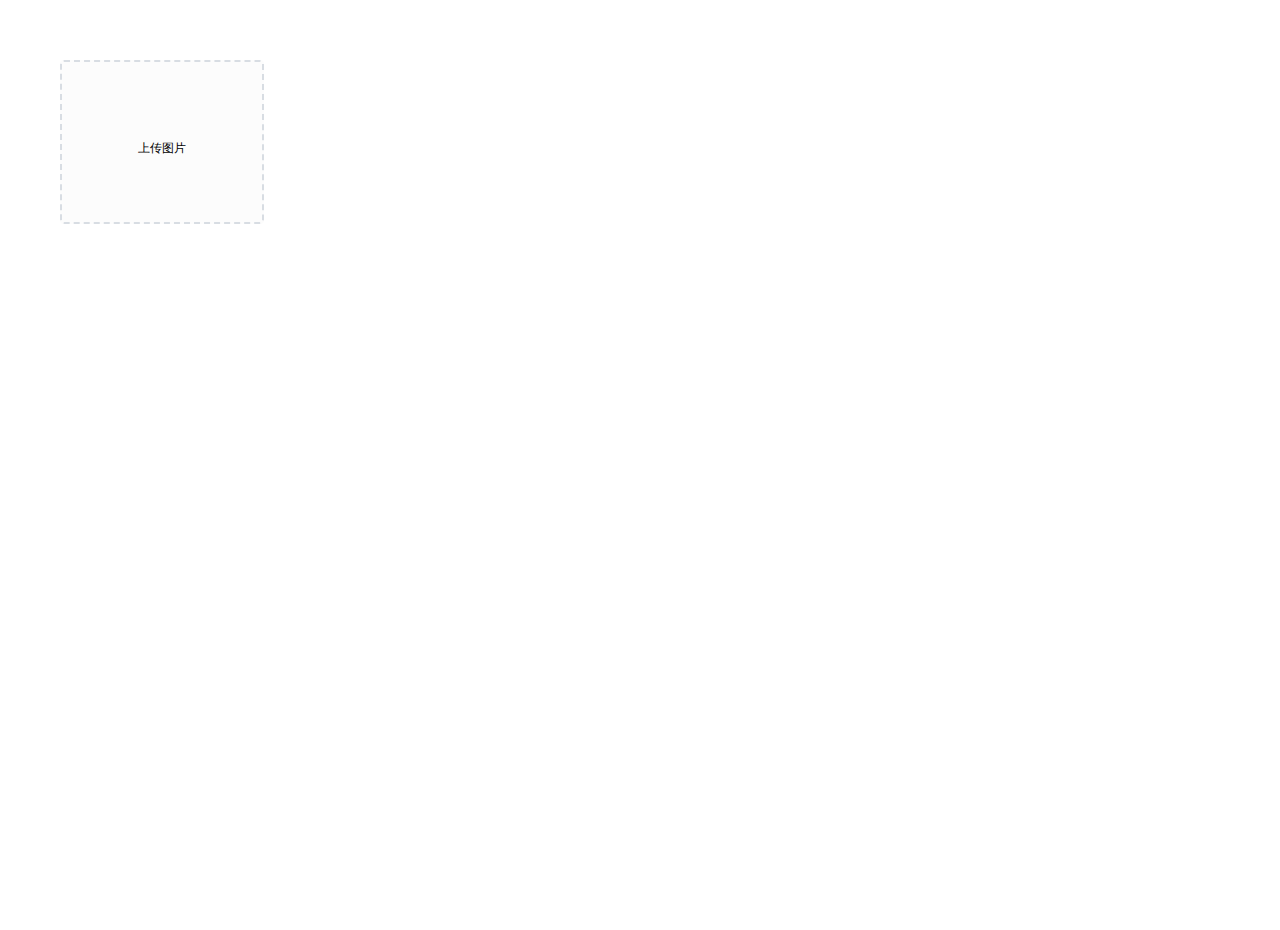
<file: src/main/resources/static/backend/page/file/upload.html>
<!DOCTYPE html>
<html lang="en">
<head>
    <meta charset="UTF-8">
    <meta http-equiv="X-UA-Compatible" content="IE=edge">
    <meta name="viewport" content="width=device-width, initial-scale=1.0">
    <title>文件上传</title>
    <!-- 引入样式 -->
    <link rel="stylesheet" href="../../plugins/element-ui/index.css"/>
    <link rel="stylesheet" href="../../styles/common.css"/>
    <link rel="stylesheet" href="../../styles/page.css"/>
</head>
<body>
<div class="addBrand-container" id="food-add-app">
    <div class="container">
        <el-upload class="avatar-uploader"
                   action="/common/upload"
                   :show-file-list="false"
                   :on-success="handleAvatarSuccess"
                   :before-upload="beforeUpload"
                   ref="upload">
            <img v-if="imageUrl" :src="imageUrl" class="avatar"></img>
            <i v-else class="el-icon-plus avatar-uploader-icon"></i>
        </el-upload>
    </div>
</div>
<!-- 开发环境版本，包含了有帮助的命令行警告 -->
<script src="../../plugins/vue/vue.js"></script>
<!-- 引入组件库 -->
<script src="../../plugins/element-ui/index.js"></script>
<!-- 引入axios -->
<script src="../../plugins/axios/axios.min.js"></script>
<script src="../../js/index.js"></script>
<script>
    new Vue({
        el: '#food-add-app',
        data() {
            return {
                imageUrl: ''
            }
        },
        methods: {
            handleAvatarSuccess(response, file, fileList) {
                this.imageUrl = `/common/download?name=${response.data}`
            },
            beforeUpload(file) {
                if (file) {
                    const suffix = file.name.split('.')[1]
                    const size = file.size / 1024 / 1024 < 2
                    if (['png', 'jpeg', 'jpg'].indexOf(suffix) < 0) {
                        this.$message.error('上传图片只支持 png、jpeg、jpg 格式！')
                        this.$refs.upload.clearFiles()
                        return false
                    }
                    if (!size) {
                        this.$message.error('上传文件大小不能超过 2MB!')
                        return false
                    }
                    return file
                }
            }
        }
    })
</script>
</body>
</html>
</file>
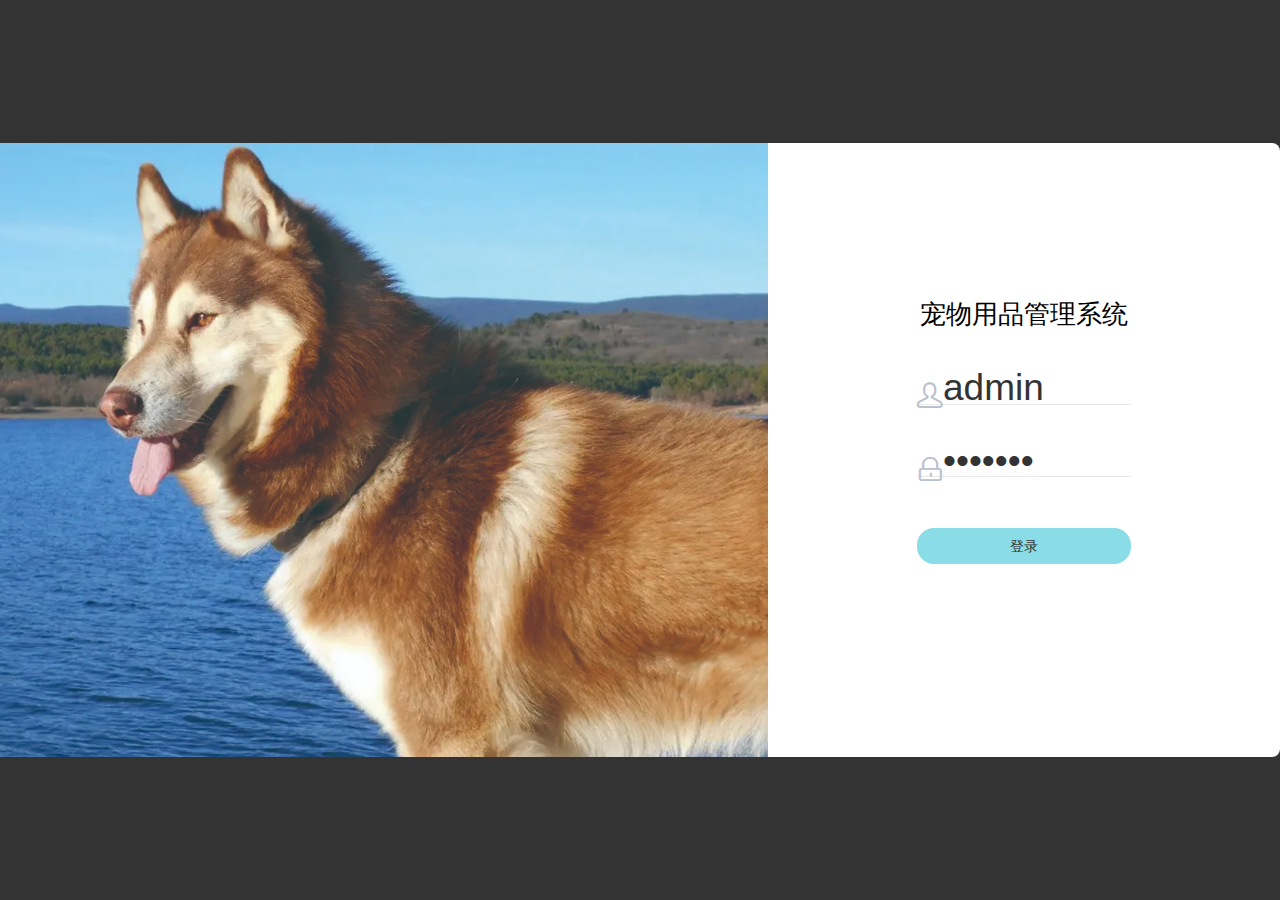
<file: src/main/resources/static/backend/page/login/login.html>
<!DOCTYPE html>
<html lang="en">

<head>
  <meta charset="UTF-8">
  <meta http-equiv="X-UA-Compatible" content="IE=edge">
  <meta name="viewport" content="width=device-width, initial-scale=1.0">
  <title>宠物用品管理系统</title>
  <link rel="shortcut icon" href="../../favicon.ico">
  <!-- 引入样式 -->
  <link rel="stylesheet" href="../../plugins/element-ui/index.css" />
  <link rel="stylesheet" href="../../styles/common.css">
  <link rel="stylesheet" href="../../styles/login.css">
  <link rel="stylesheet" href="../../styles/icon/iconfont.css" />
  <style>
    .body{
      min-width: 1366px;
    }
  </style>
</head> 

<body>
  <div class="login" id="login-app">
    <div class="login-box">
      <img src="../../images/login/01.jpg" alt="">
      <div class="login-form">
        <el-form ref="loginForm" :model="loginForm" :rules="loginRules" >
          <div class="login-form-title">
            <p class="font-size-an">宠物用品管理系统</p>
          </div>
          <el-form-item prop="username">
            <el-input v-model="loginForm.username" type="text" auto-complete="off" placeholder="账号" maxlength="20"
              prefix-icon="iconfont icon-user" />
          </el-form-item>
          <el-form-item prop="password">
            <el-input v-model="loginForm.password" type="password" placeholder="密码" prefix-icon="iconfont icon-lock" maxlength="20"
              @keyup.enter.native="handleLogin" />
          </el-form-item>
          <el-form-item style="width:100%;">
            <el-button :loading="loading" class="login-btn" size="medium" type="primary" style="width:100%;"
              @click.native.prevent="handleLogin">
              <span v-if="!loading">登录</span>
              <span v-else>登录中...</span>
            </el-button>
          </el-form-item>
        </el-form>
      </div>
    </div>
  </div>

  <!-- 开发环境版本，包含了有帮助的命令行警告 -->
  <script src="../../plugins/vue/vue.js"></script>
  <!-- 引入组件库 -->
  <script src="../../plugins/element-ui/index.js"></script>
  <!-- 引入axios -->
  <script src="../../plugins/axios/axios.min.js"></script>
  <script src="../../js/request.js"></script>
  <script src="../../js/validate.js"></script>
  <script src="../../api/login.js"></script>

  <script>
    new Vue({
      el: '#login-app',
      data() {
        return {
          loginForm:{
            username: 'admin',
            password: 'admin11'
          },
          loading: false
        }
      },
      computed: {
        loginRules() {
          const validateUsername = (rule, value, callback) => {
            if (value.length < 1 ) {
              callback(new Error('请输入用户名'))
            } else {
              callback()
            }
          }
          const validatePassword = (rule, value, callback) => {
            if (value.length < 6) {
              callback(new Error('密码必须在6位以上'))
            } else {
              callback()
            }
          }
          return {
            'username': [{ 'validator': validateUsername, 'trigger': 'blur' }],
            'password': [{ 'validator': validatePassword, 'trigger': 'blur' }]
          }
        }
      },
      created() {
      },
      methods: {
        async handleLogin() {
          this.$refs.loginForm.validate(async (valid) => {
            if (valid) {
              this.loading = true
              let res = await loginApi(this.loginForm)
              if (String(res.code) === '20051') {
                localStorage.setItem('userInfo',JSON.stringify(res.data))
                // window.location.href= '/index.html'
                top.location.href="/static/backend/index.html"
              } else {
                this.$message.error(res.msg)
                this.loading = false
              }
            }
          })
        }
      }
    })
  </script>
</body>

</html>
</file>
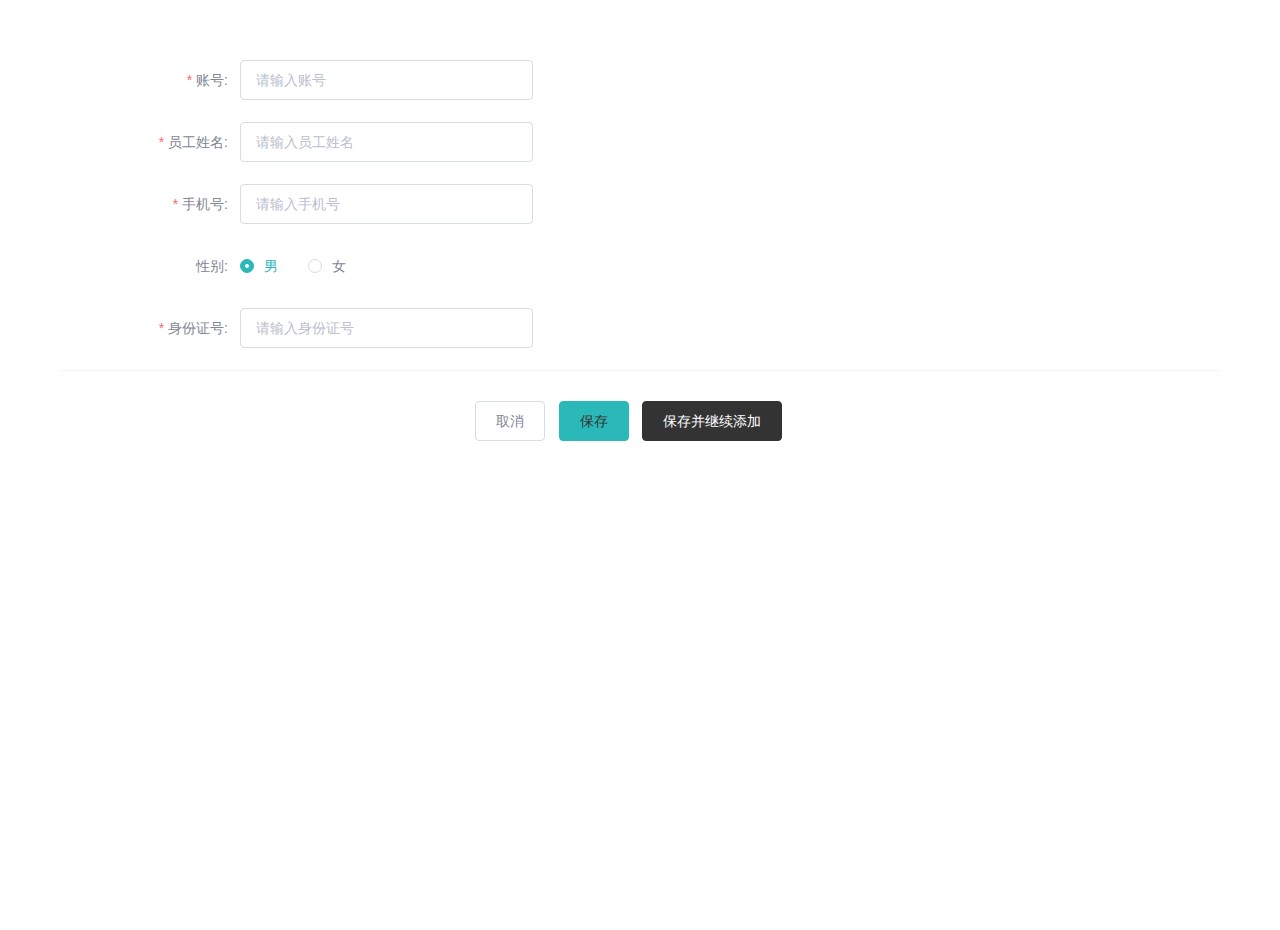
<file: src/main/resources/static/backend/page/member/add.html>
<!DOCTYPE html>
<html lang="en">
<head>
    <meta charset="UTF-8">
    <meta http-equiv="X-UA-Compatible" content="IE=edge">
    <meta name="viewport" content="width=device-width, initial-scale=1.0">
    <title>宠物用品管理系统</title>
    <!-- 引入样式 -->
    <link rel="stylesheet" href="../../plugins/element-ui/index.css"/>
    <link rel="stylesheet" href="../../styles/common.css"/>
    <link rel="stylesheet" href="../../styles/page.css"/>
</head>
<body>
<div class="addBrand-container" id="member-add-app">
    <div class="container">
        <el-form
                ref="ruleForm"
                :model="ruleForm"
                :rules="rules"
                :inline="false"
                label-width="180px"
                class="demo-ruleForm"
        >
            <el-form-item label="账号:" prop="username">
                <el-input v-model="ruleForm.username" placeholder="请输入账号" maxlength="20"/>
            </el-form-item>
            <el-form-item
                    label="员工姓名:"
                    prop="name"
            >
                <el-input
                        v-model="ruleForm.name"
                        placeholder="请输入员工姓名"
                        maxlength="20"
                />
            </el-form-item>

            <el-form-item
                    label="手机号:"
                    prop="phone"
            >
                <el-input
                        v-model="ruleForm.phone"
                        placeholder="请输入手机号"
                        maxlength="20"
                />
            </el-form-item>
            <el-form-item
                    label="性别:"
                    prop="sex"
            >
                <el-radio-group v-model="ruleForm.sex">
                    <el-radio label="男"></el-radio>
                    <el-radio label="女"></el-radio>
                </el-radio-group>
            </el-form-item>
            <el-form-item
                    label="身份证号:"
                    prop="idNumber"
            >
                <el-input
                        v-model="ruleForm.idNumber"
                        placeholder="请输入身份证号"
                        maxlength="20"
                />
            </el-form-item>
            <div class="subBox address">
                <el-form-item>
                    <el-button @click="goBack()">
                        取消
                    </el-button>
                    <el-button
                            type="primary"
                            @click="submitForm('ruleForm', false)"
                    >
                        保存
                    </el-button>
                    <el-button
                            v-if="actionType == 'add'"
                            type="primary"
                            class="continue"
                            @click="submitForm('ruleForm', true)"
                    >
                        保存并继续添加
                    </el-button>
                </el-form-item>
            </div>
        </el-form>
    </div>
</div>
<!-- 开发环境版本，包含了有帮助的命令行警告 -->
<script src="../../plugins/vue/vue.js"></script>
<!-- 引入组件库 -->
<script src="../../plugins/element-ui/index.js"></script>
<!-- 引入axios -->
<script src="../../plugins/axios/axios.min.js"></script>
<script src="../../js/request.js"></script>
<script src="../../api/member.js"></script>
<script src="../../js/validate.js"></script>
<script src="../../js/index.js"></script>
<script>
    new Vue({
        el: '#member-add-app',
        data() {
            return {
                id: '',
                actionType: '',
                ruleForm: {
                    'name': '',
                    'phone': '',
                    'sex': '男',
                    'idNumber': '',
                    username: ''
                }
            }
        },
        computed: {
            rules() {
                return {
                    //账号
                    username: [
                        {
                            required: true, 'validator': checkUserName, trigger: 'blur'
                        }
                    ],
                    //姓名
                    name: [{required: true, 'validator': checkName, 'trigger': 'blur'}],
                    'phone': [{'required': true, 'validator': checkPhone, 'trigger': 'blur'}],
                    'idNumber': [{'required': true, 'validator': validID, 'trigger': 'blur'}]
                }
            }
        },
        created() {
            this.id = requestUrlParam('id')
            this.actionType = this.id ? 'edit' : 'add'
            if (this.id) {
                this.init()
            }
        },
        mounted() {
        },
        methods: {
            async init() {
                queryEmployeeById(this.id).then(res => {
                    console.log(res)
                    if (String(res.code) === '20041') {
                        console.log(res.data)
                        this.ruleForm = res.data
                        this.ruleForm.sex = res.data.sex === '0' ? '女' : '男'
                        // this.ruleForm.password = ''
                    } else {
                        this.$message.error(res.msg || '操作失败')
                    }
                })
            },
            submitForm(formName, st) {
                this.$refs[formName].validate((valid) => {
                    if (valid) {
                        if (this.actionType === 'add') {
                            const params = {
                                ...this.ruleForm,
                                sex: this.ruleForm.sex === '女' ? '0' : '1'
                            }
                            addEmployee(params).then(res => {
                                if (String(res.code) === '20051') {
                                    this.$message.success('员工添加成功！')
                                    if (!st) {
                                        this.goBack()
                                    } else {
                                        this.ruleForm = {
                                            username: '',
                                            'name': '',
                                            'phone': '',
                                            'sex': '男',
                                            'idNumber': ''
                                        }
                                    }
                                } else {
                                    this.$message.error(res.msg || '操作失败')
                                }
                            }).catch(err => {
                                this.$message.error('请求出错了：' + err)
                            })
                        } else {
                            const params = {
                                ...this.ruleForm,
                                sex: this.ruleForm.sex === '女' ? '0' : '1'
                            }
                            editEmployee(params).then(res => {
                                if (res.code === 1) {
                                    this.$message.success('员工信息修改成功！')
                                    this.goBack()
                                } else {
                                    this.$message.error(res.msg || '操作失败')
                                }
                            }).catch(err => {
                                this.$message.error('请求出错了：' + err)
                            })
                        }
                    } else {
                        console.log('error submit!!')
                        return false
                    }
                })
            },
            goBack() {
                window.parent.menuHandle({
                    id: '2',
                    url: '/static/backend/page/member/list.html',
                    name: '员工管理'
                }, false)
            }
        }
    })
</script>
</body>
</html>
</file>
<file: src/main/resources/static/backend/plugins/element-ui/index.css>
@charset "UTF-8";.el-pagination--small .arrow.disabled,.el-table .hidden-columns,.el-table td.is-hidden>*,.el-table th.is-hidden>*,.el-table--hidden{visibility:hidden}.el-input__suffix,.el-tree.is-dragging .el-tree-node__content *{pointer-events:none}.el-dropdown .el-dropdown-selfdefine:focus:active,.el-dropdown .el-dropdown-selfdefine:focus:not(.focusing),.el-message__closeBtn:focus,.el-message__content:focus,.el-popover:focus,.el-popover:focus:active,.el-popover__reference:focus:hover,.el-popover__reference:focus:not(.focusing),.el-rate:active,.el-rate:focus,.el-tooltip:focus:hover,.el-tooltip:focus:not(.focusing),.el-upload-list__item.is-success:active,.el-upload-list__item.is-success:not(.focusing):focus{outline-width:0}@font-face{font-family:element-icons;src:url(fonts/element-icons.woff) format("woff"),url(fonts/element-icons.ttf) format("truetype");font-weight:400;font-display:"auto";font-style:normal}[class*=" el-icon-"],[class^=el-icon-]{font-family:element-icons!important;speak:none;font-style:normal;font-weight:400;font-variant:normal;text-transform:none;line-height:1;vertical-align:baseline;display:inline-block;-webkit-font-smoothing:antialiased;-moz-osx-font-smoothing:grayscale}.el-icon-ice-cream-round:before{content:"\e6a0"}.el-icon-ice-cream-square:before{content:"\e6a3"}.el-icon-lollipop:before{content:"\e6a4"}.el-icon-potato-strips:before{content:"\e6a5"}.el-icon-milk-tea:before{content:"\e6a6"}.el-icon-ice-drink:before{content:"\e6a7"}.el-icon-ice-tea:before{content:"\e6a9"}.el-icon-coffee:before{content:"\e6aa"}.el-icon-orange:before{content:"\e6ab"}.el-icon-pear:before{content:"\e6ac"}.el-icon-apple:before{content:"\e6ad"}.el-icon-cherry:before{content:"\e6ae"}.el-icon-watermelon:before{content:"\e6af"}.el-icon-grape:before{content:"\e6b0"}.el-icon-refrigerator:before{content:"\e6b1"}.el-icon-goblet-square-full:before{content:"\e6b2"}.el-icon-goblet-square:before{content:"\e6b3"}.el-icon-goblet-full:before{content:"\e6b4"}.el-icon-goblet:before{content:"\e6b5"}.el-icon-cold-drink:before{content:"\e6b6"}.el-icon-coffee-cup:before{content:"\e6b8"}.el-icon-water-cup:before{content:"\e6b9"}.el-icon-hot-water:before{content:"\e6ba"}.el-icon-ice-cream:before{content:"\e6bb"}.el-icon-dessert:before{content:"\e6bc"}.el-icon-sugar:before{content:"\e6bd"}.el-icon-tableware:before{content:"\e6be"}.el-icon-burger:before{content:"\e6bf"}.el-icon-knife-fork:before{content:"\e6c1"}.el-icon-fork-spoon:before{content:"\e6c2"}.el-icon-chicken:before{content:"\e6c3"}.el-icon-food:before{content:"\e6c4"}.el-icon-dish-1:before{content:"\e6c5"}.el-icon-dish:before{content:"\e6c6"}.el-icon-moon-night:before{content:"\e6ee"}.el-icon-moon:before{content:"\e6f0"}.el-icon-cloudy-and-sunny:before{content:"\e6f1"}.el-icon-partly-cloudy:before{content:"\e6f2"}.el-icon-cloudy:before{content:"\e6f3"}.el-icon-sunny:before{content:"\e6f6"}.el-icon-sunset:before{content:"\e6f7"}.el-icon-sunrise-1:before{content:"\e6f8"}.el-icon-sunrise:before{content:"\e6f9"}.el-icon-heavy-rain:before{content:"\e6fa"}.el-icon-lightning:before{content:"\e6fb"}.el-icon-light-rain:before{content:"\e6fc"}.el-icon-wind-power:before{content:"\e6fd"}.el-icon-baseball:before{content:"\e712"}.el-icon-soccer:before{content:"\e713"}.el-icon-football:before{content:"\e715"}.el-icon-basketball:before{content:"\e716"}.el-icon-ship:before{content:"\e73f"}.el-icon-truck:before{content:"\e740"}.el-icon-bicycle:before{content:"\e741"}.el-icon-mobile-phone:before{content:"\e6d3"}.el-icon-service:before{content:"\e6d4"}.el-icon-key:before{content:"\e6e2"}.el-icon-unlock:before{content:"\e6e4"}.el-icon-lock:before{content:"\e6e5"}.el-icon-watch:before{content:"\e6fe"}.el-icon-watch-1:before{content:"\e6ff"}.el-icon-timer:before{content:"\e702"}.el-icon-alarm-clock:before{content:"\e703"}.el-icon-map-location:before{content:"\e704"}.el-icon-delete-location:before{content:"\e705"}.el-icon-add-location:before{content:"\e706"}.el-icon-location-information:before{content:"\e707"}.el-icon-location-outline:before{content:"\e708"}.el-icon-location:before{content:"\e79e"}.el-icon-place:before{content:"\e709"}.el-icon-discover:before{content:"\e70a"}.el-icon-first-aid-kit:before{content:"\e70b"}.el-icon-trophy-1:before{content:"\e70c"}.el-icon-trophy:before{content:"\e70d"}.el-icon-medal:before{content:"\e70e"}.el-icon-medal-1:before{content:"\e70f"}.el-icon-stopwatch:before{content:"\e710"}.el-icon-mic:before{content:"\e711"}.el-icon-copy-document:before{content:"\e718"}.el-icon-full-screen:before{content:"\e719"}.el-icon-switch-button:before{content:"\e71b"}.el-icon-aim:before{content:"\e71c"}.el-icon-crop:before{content:"\e71d"}.el-icon-odometer:before{content:"\e71e"}.el-icon-time:before{content:"\e71f"}.el-icon-bangzhu:before{content:"\e724"}.el-icon-close-notification:before{content:"\e726"}.el-icon-microphone:before{content:"\e727"}.el-icon-turn-off-microphone:before{content:"\e728"}.el-icon-position:before{content:"\e729"}.el-icon-postcard:before{content:"\e72a"}.el-icon-message:before{content:"\e72b"}.el-icon-chat-line-square:before{content:"\e72d"}.el-icon-chat-dot-square:before{content:"\e72e"}.el-icon-chat-dot-round:before{content:"\e72f"}.el-icon-chat-square:before{content:"\e730"}.el-icon-chat-line-round:before{content:"\e731"}.el-icon-chat-round:before{content:"\e732"}.el-icon-set-up:before{content:"\e733"}.el-icon-turn-off:before{content:"\e734"}.el-icon-open:before{content:"\e735"}.el-icon-connection:before{content:"\e736"}.el-icon-link:before{content:"\e737"}.el-icon-cpu:before{content:"\e738"}.el-icon-thumb:before{content:"\e739"}.el-icon-female:before{content:"\e73a"}.el-icon-male:before{content:"\e73b"}.el-icon-guide:before{content:"\e73c"}.el-icon-news:before{content:"\e73e"}.el-icon-price-tag:before{content:"\e744"}.el-icon-discount:before{content:"\e745"}.el-icon-wallet:before{content:"\e747"}.el-icon-coin:before{content:"\e748"}.el-icon-money:before{content:"\e749"}.el-icon-bank-card:before{content:"\e74a"}.el-icon-box:before{content:"\e74b"}.el-icon-present:before{content:"\e74c"}.el-icon-sell:before{content:"\e6d5"}.el-icon-sold-out:before{content:"\e6d6"}.el-icon-shopping-bag-2:before{content:"\e74d"}.el-icon-shopping-bag-1:before{content:"\e74e"}.el-icon-shopping-cart-2:before{content:"\e74f"}.el-icon-shopping-cart-1:before{content:"\e750"}.el-icon-shopping-cart-full:before{content:"\e751"}.el-icon-smoking:before{content:"\e752"}.el-icon-no-smoking:before{content:"\e753"}.el-icon-house:before{content:"\e754"}.el-icon-table-lamp:before{content:"\e755"}.el-icon-school:before{content:"\e756"}.el-icon-office-building:before{content:"\e757"}.el-icon-toilet-paper:before{content:"\e758"}.el-icon-notebook-2:before{content:"\e759"}.el-icon-notebook-1:before{content:"\e75a"}.el-icon-files:before{content:"\e75b"}.el-icon-collection:before{content:"\e75c"}.el-icon-receiving:before{content:"\e75d"}.el-icon-suitcase-1:before{content:"\e760"}.el-icon-suitcase:before{content:"\e761"}.el-icon-film:before{content:"\e763"}.el-icon-collection-tag:before{content:"\e765"}.el-icon-data-analysis:before{content:"\e766"}.el-icon-pie-chart:before{content:"\e767"}.el-icon-data-board:before{content:"\e768"}.el-icon-data-line:before{content:"\e76d"}.el-icon-reading:before{content:"\e769"}.el-icon-magic-stick:before{content:"\e76a"}.el-icon-coordinate:before{content:"\e76b"}.el-icon-mouse:before{content:"\e76c"}.el-icon-brush:before{content:"\e76e"}.el-icon-headset:before{content:"\e76f"}.el-icon-umbrella:before{content:"\e770"}.el-icon-scissors:before{content:"\e771"}.el-icon-mobile:before{content:"\e773"}.el-icon-attract:before{content:"\e774"}.el-icon-monitor:before{content:"\e775"}.el-icon-search:before{content:"\e778"}.el-icon-takeaway-box:before{content:"\e77a"}.el-icon-paperclip:before{content:"\e77d"}.el-icon-printer:before{content:"\e77e"}.el-icon-document-add:before{content:"\e782"}.el-icon-document:before{content:"\e785"}.el-icon-document-checked:before{content:"\e786"}.el-icon-document-copy:before{content:"\e787"}.el-icon-document-delete:before{content:"\e788"}.el-icon-document-remove:before{content:"\e789"}.el-icon-tickets:before{content:"\e78b"}.el-icon-folder-checked:before{content:"\e77f"}.el-icon-folder-delete:before{content:"\e780"}.el-icon-folder-remove:before{content:"\e781"}.el-icon-folder-add:before{content:"\e783"}.el-icon-folder-opened:before{content:"\e784"}.el-icon-folder:before{content:"\e78a"}.el-icon-edit-outline:before{content:"\e764"}.el-icon-edit:before{content:"\e78c"}.el-icon-date:before{content:"\e78e"}.el-icon-c-scale-to-original:before{content:"\e7c6"}.el-icon-view:before{content:"\e6ce"}.el-icon-loading:before{content:"\e6cf"}.el-icon-rank:before{content:"\e6d1"}.el-icon-sort-down:before{content:"\e7c4"}.el-icon-sort-up:before{content:"\e7c5"}.el-icon-sort:before{content:"\e6d2"}.el-icon-finished:before{content:"\e6cd"}.el-icon-refresh-left:before{content:"\e6c7"}.el-icon-refresh-right:before{content:"\e6c8"}.el-icon-refresh:before{content:"\e6d0"}.el-icon-video-play:before{content:"\e7c0"}.el-icon-video-pause:before{content:"\e7c1"}.el-icon-d-arrow-right:before{content:"\e6dc"}.el-icon-d-arrow-left:before{content:"\e6dd"}.el-icon-arrow-up:before{content:"\e6e1"}.el-icon-arrow-down:before{content:"\e6df"}.el-icon-arrow-right:before{content:"\e6e0"}.el-icon-arrow-left:before{content:"\e6de"}.el-icon-top-right:before{content:"\e6e7"}.el-icon-top-left:before{content:"\e6e8"}.el-icon-top:before{content:"\e6e6"}.el-icon-bottom:before{content:"\e6eb"}.el-icon-right:before{content:"\e6e9"}.el-icon-back:before{content:"\e6ea"}.el-icon-bottom-right:before{content:"\e6ec"}.el-icon-bottom-left:before{content:"\e6ed"}.el-icon-caret-top:before{content:"\e78f"}.el-icon-caret-bottom:before{content:"\e790"}.el-icon-caret-right:before{content:"\e791"}.el-icon-caret-left:before{content:"\e792"}.el-icon-d-caret:before{content:"\e79a"}.el-icon-share:before{content:"\e793"}.el-icon-menu:before{content:"\e798"}.el-icon-s-grid:before{content:"\e7a6"}.el-icon-s-check:before{content:"\e7a7"}.el-icon-s-data:before{content:"\e7a8"}.el-icon-s-opportunity:before{content:"\e7aa"}.el-icon-s-custom:before{content:"\e7ab"}.el-icon-s-claim:before{content:"\e7ad"}.el-icon-s-finance:before{content:"\e7ae"}.el-icon-s-comment:before{content:"\e7af"}.el-icon-s-flag:before{content:"\e7b0"}.el-icon-s-marketing:before{content:"\e7b1"}.el-icon-s-shop:before{content:"\e7b4"}.el-icon-s-open:before{content:"\e7b5"}.el-icon-s-management:before{content:"\e7b6"}.el-icon-s-ticket:before{content:"\e7b7"}.el-icon-s-release:before{content:"\e7b8"}.el-icon-s-home:before{content:"\e7b9"}.el-icon-s-promotion:before{content:"\e7ba"}.el-icon-s-operation:before{content:"\e7bb"}.el-icon-s-unfold:before{content:"\e7bc"}.el-icon-s-fold:before{content:"\e7a9"}.el-icon-s-platform:before{content:"\e7bd"}.el-icon-s-order:before{content:"\e7be"}.el-icon-s-cooperation:before{content:"\e7bf"}.el-icon-bell:before{content:"\e725"}.el-icon-message-solid:before{content:"\e799"}.el-icon-video-camera:before{content:"\e772"}.el-icon-video-camera-solid:before{content:"\e796"}.el-icon-camera:before{content:"\e779"}.el-icon-camera-solid:before{content:"\e79b"}.el-icon-download:before{content:"\e77c"}.el-icon-upload2:before{content:"\e77b"}.el-icon-upload:before{content:"\e7c3"}.el-icon-picture-outline-round:before{content:"\e75f"}.el-icon-picture-outline:before{content:"\e75e"}.el-icon-picture:before{content:"\e79f"}.el-icon-close:before{content:"\e6db"}.el-icon-check:before{content:"\e6da"}.el-icon-plus:before{content:"\e6d9"}.el-icon-minus:before{content:"\e6d8"}.el-icon-help:before{content:"\e73d"}.el-icon-s-help:before{content:"\e7b3"}.el-icon-circle-close:before{content:"\e78d"}.el-icon-circle-check:before{content:"\e720"}.el-icon-circle-plus-outline:before{content:"\e723"}.el-icon-remove-outline:before{content:"\e722"}.el-icon-zoom-out:before{content:"\e776"}.el-icon-zoom-in:before{content:"\e777"}.el-icon-error:before{content:"\e79d"}.el-icon-success:before{content:"\e79c"}.el-icon-circle-plus:before{content:"\e7a0"}.el-icon-remove:before{content:"\e7a2"}.el-icon-info:before{content:"\e7a1"}.el-icon-question:before{content:"\e7a4"}.el-icon-warning-outline:before{content:"\e6c9"}.el-icon-warning:before{content:"\e7a3"}.el-icon-goods:before{content:"\e7c2"}.el-icon-s-goods:before{content:"\e7b2"}.el-icon-star-off:before{content:"\e717"}.el-icon-star-on:before{content:"\e797"}.el-icon-more-outline:before{content:"\e6cc"}.el-icon-more:before{content:"\e794"}.el-icon-phone-outline:before{content:"\e6cb"}.el-icon-phone:before{content:"\e795"}.el-icon-user:before{content:"\e6e3"}.el-icon-user-solid:before{content:"\e7a5"}.el-icon-setting:before{content:"\e6ca"}.el-icon-s-tools:before{content:"\e7ac"}.el-icon-delete:before{content:"\e6d7"}.el-icon-delete-solid:before{content:"\e7c9"}.el-icon-eleme:before{content:"\e7c7"}.el-icon-platform-eleme:before{content:"\e7ca"}.el-icon-loading{-webkit-animation:rotating 2s linear infinite;animation:rotating 2s linear infinite}.el-icon--right{margin-left:5px}.el-icon--left{margin-right:5px}@-webkit-keyframes rotating{0%{-webkit-transform:rotateZ(0);transform:rotateZ(0)}100%{-webkit-transform:rotateZ(360deg);transform:rotateZ(360deg)}}@keyframes rotating{0%{-webkit-transform:rotateZ(0);transform:rotateZ(0)}100%{-webkit-transform:rotateZ(360deg);transform:rotateZ(360deg)}}.el-pagination{white-space:nowrap;padding:2px 5px;color:#303133;font-weight:700}.el-pagination::after,.el-pagination::before{display:table;content:""}.el-pagination::after{clear:both}.el-pagination button,.el-pagination span:not([class*=suffix]){display:inline-block;font-size:13px;min-width:35.5px;height:28px;line-height:28px;vertical-align:top;-webkit-box-sizing:border-box;box-sizing:border-box}.el-pagination .el-input__inner{text-align:center;-moz-appearance:textfield;line-height:normal}.el-pagination .el-input__suffix{right:0;-webkit-transform:scale(.8);transform:scale(.8)}.el-pagination .el-select .el-input{width:100px;margin:0 5px}.el-pagination .el-select .el-input .el-input__inner{padding-right:25px;border-radius:3px}.el-pagination button{border:none;padding:0 6px;background:0 0}.el-pagination button:focus{outline:0}.el-pagination button:hover{color:#409EFF}.el-pagination button:disabled{color:#C0C4CC;background-color:#FFF;cursor:not-allowed}.el-pagination .btn-next,.el-pagination .btn-prev{background:center center no-repeat #FFF;background-size:16px;cursor:pointer;margin:0;color:#303133}.el-pagination .btn-next .el-icon,.el-pagination .btn-prev .el-icon{display:block;font-size:12px;font-weight:700}.el-pagination .btn-prev{padding-right:12px}.el-pagination .btn-next{padding-left:12px}.el-pagination .el-pager li.disabled{color:#C0C4CC;cursor:not-allowed}.el-pager li,.el-pager li.btn-quicknext:hover,.el-pager li.btn-quickprev:hover{cursor:pointer}.el-pagination--small .btn-next,.el-pagination--small .btn-prev,.el-pagination--small .el-pager li,.el-pagination--small .el-pager li.btn-quicknext,.el-pagination--small .el-pager li.btn-quickprev,.el-pagination--small .el-pager li:last-child{border-color:transparent;font-size:12px;line-height:22px;height:22px;min-width:22px}.el-pagination--small .more::before,.el-pagination--small li.more::before{line-height:24px}.el-pagination--small button,.el-pagination--small span:not([class*=suffix]){height:22px;line-height:22px}.el-pagination--small .el-pagination__editor,.el-pagination--small .el-pagination__editor.el-input .el-input__inner{height:22px}.el-pagination__sizes{margin:0 10px 0 0;font-weight:400;color:#606266}.el-pagination__sizes .el-input .el-input__inner{font-size:13px;padding-left:8px}.el-pagination__sizes .el-input .el-input__inner:hover{border-color:#409EFF}.el-pagination__total{margin-right:10px;font-weight:400;color:#606266}.el-pagination__jump{margin-left:24px;font-weight:400;color:#606266}.el-pagination__jump .el-input__inner{padding:0 3px}.el-pagination__rightwrapper{float:right}.el-pagination__editor{line-height:18px;padding:0 2px;height:28px;text-align:center;margin:0 2px;-webkit-box-sizing:border-box;box-sizing:border-box;border-radius:3px}.el-pager,.el-pagination.is-background .btn-next,.el-pagination.is-background .btn-prev{padding:0}.el-pagination__editor.el-input{width:50px}.el-pagination__editor.el-input .el-input__inner{height:28px}.el-pagination__editor .el-input__inner::-webkit-inner-spin-button,.el-pagination__editor .el-input__inner::-webkit-outer-spin-button{-webkit-appearance:none;margin:0}.el-pagination.is-background .btn-next,.el-pagination.is-background .btn-prev,.el-pagination.is-background .el-pager li{margin:0 5px;background-color:#f4f4f5;color:#606266;min-width:30px;border-radius:2px}.el-pagination.is-background .btn-next.disabled,.el-pagination.is-background .btn-next:disabled,.el-pagination.is-background .btn-prev.disabled,.el-pagination.is-background .btn-prev:disabled,.el-pagination.is-background .el-pager li.disabled{color:#C0C4CC}.el-pagination.is-background .el-pager li:not(.disabled):hover{color:#409EFF}.el-pagination.is-background .el-pager li:not(.disabled).active{background-color:#409EFF;color:#FFF}.el-dialog,.el-pager li{background:#FFF;-webkit-box-sizing:border-box}.el-pagination.is-background.el-pagination--small .btn-next,.el-pagination.is-background.el-pagination--small .btn-prev,.el-pagination.is-background.el-pagination--small .el-pager li{margin:0 3px;min-width:22px}.el-pager,.el-pager li{vertical-align:top;margin:0;display:inline-block}.el-pager{-webkit-user-select:none;-moz-user-select:none;-ms-user-select:none;user-select:none;list-style:none;font-size:0}.el-date-table,.el-table th{-webkit-user-select:none;-moz-user-select:none}.el-pager .more::before{line-height:30px}.el-pager li{padding:0 4px;font-size:13px;min-width:35.5px;height:28px;line-height:28px;box-sizing:border-box;text-align:center}.el-menu--collapse .el-menu .el-submenu,.el-menu--popup{min-width:200px}.el-pager li.btn-quicknext,.el-pager li.btn-quickprev{line-height:28px;color:#303133}.el-pager li.btn-quicknext.disabled,.el-pager li.btn-quickprev.disabled{color:#C0C4CC}.el-pager li.active+li{border-left:0}.el-pager li:hover{color:#409EFF}.el-pager li.active{color:#409EFF;cursor:default}@-webkit-keyframes v-modal-in{0%{opacity:0}}@-webkit-keyframes v-modal-out{100%{opacity:0}}.el-dialog{position:relative;margin:0 auto 50px;border-radius:2px;-webkit-box-shadow:0 1px 3px rgba(0,0,0,.3);box-shadow:0 1px 3px rgba(0,0,0,.3);box-sizing:border-box;width:50%}.el-dialog.is-fullscreen{width:100%;margin-top:0;margin-bottom:0;height:100%;overflow:auto}.el-dialog__wrapper{position:fixed;top:0;right:0;bottom:0;left:0;overflow:auto;margin:0}.el-dialog__header{padding:20px 20px 10px}.el-dialog__headerbtn{position:absolute;top:20px;right:20px;padding:0;background:0 0;border:none;outline:0;cursor:pointer;font-size:16px}.el-dialog__headerbtn .el-dialog__close{color:#909399}.el-dialog__headerbtn:focus .el-dialog__close,.el-dialog__headerbtn:hover .el-dialog__close{color:#409EFF}.el-dialog__title{line-height:24px;font-size:18px;color:#303133}.el-dialog__body{padding:30px 20px;color:#606266;font-size:14px;word-break:break-all}.el-dialog__footer{padding:10px 20px 20px;text-align:right;-webkit-box-sizing:border-box;box-sizing:border-box}.el-dialog--center{text-align:center}.el-dialog--center .el-dialog__body{text-align:initial;padding:25px 25px 30px}.el-dialog--center .el-dialog__footer{text-align:inherit}.dialog-fade-enter-active{-webkit-animation:dialog-fade-in .3s;animation:dialog-fade-in .3s}.dialog-fade-leave-active{-webkit-animation:dialog-fade-out .3s;animation:dialog-fade-out .3s}@-webkit-keyframes dialog-fade-in{0%{-webkit-transform:translate3d(0,-20px,0);transform:translate3d(0,-20px,0);opacity:0}100%{-webkit-transform:translate3d(0,0,0);transform:translate3d(0,0,0);opacity:1}}@keyframes dialog-fade-in{0%{-webkit-transform:translate3d(0,-20px,0);transform:translate3d(0,-20px,0);opacity:0}100%{-webkit-transform:translate3d(0,0,0);transform:translate3d(0,0,0);opacity:1}}@-webkit-keyframes dialog-fade-out{0%{-webkit-transform:translate3d(0,0,0);transform:translate3d(0,0,0);opacity:1}100%{-webkit-transform:translate3d(0,-20px,0);transform:translate3d(0,-20px,0);opacity:0}}@keyframes dialog-fade-out{0%{-webkit-transform:translate3d(0,0,0);transform:translate3d(0,0,0);opacity:1}100%{-webkit-transform:translate3d(0,-20px,0);transform:translate3d(0,-20px,0);opacity:0}}.el-autocomplete{position:relative;display:inline-block}.el-autocomplete-suggestion{margin:5px 0;-webkit-box-shadow:0 2px 12px 0 rgba(0,0,0,.1);box-shadow:0 2px 12px 0 rgba(0,0,0,.1);border-radius:4px;border:1px solid #E4E7ED;-webkit-box-sizing:border-box;box-sizing:border-box;background-color:#FFF}.el-dropdown-menu,.el-menu--collapse .el-submenu .el-menu{z-index:10;-webkit-box-shadow:0 2px 12px 0 rgba(0,0,0,.1)}.el-autocomplete-suggestion__wrap{max-height:280px;padding:10px 0;-webkit-box-sizing:border-box;box-sizing:border-box}.el-autocomplete-suggestion__list{margin:0;padding:0}.el-autocomplete-suggestion li{padding:0 20px;margin:0;line-height:34px;cursor:pointer;color:#606266;font-size:14px;list-style:none;white-space:nowrap;overflow:hidden;text-overflow:ellipsis}.el-autocomplete-suggestion li.highlighted,.el-autocomplete-suggestion li:hover{background-color:#F5F7FA}.el-autocomplete-suggestion li.divider{margin-top:6px;border-top:1px solid #000}.el-autocomplete-suggestion li.divider:last-child{margin-bottom:-6px}.el-autocomplete-suggestion.is-loading li{text-align:center;height:100px;line-height:100px;font-size:20px;color:#999}.el-autocomplete-suggestion.is-loading li::after{display:inline-block;content:"";height:100%;vertical-align:middle}.el-autocomplete-suggestion.is-loading li:hover{background-color:#FFF}.el-autocomplete-suggestion.is-loading .el-icon-loading{vertical-align:middle}.el-dropdown{display:inline-block;position:relative;color:#606266;font-size:14px}.el-dropdown .el-button-group{display:block}.el-dropdown .el-button-group .el-button{float:none}.el-dropdown .el-dropdown__caret-button{padding-left:5px;padding-right:5px;position:relative;border-left:none}.el-dropdown .el-dropdown__caret-button::before{content:'';position:absolute;display:block;width:1px;top:5px;bottom:5px;left:0;background:rgba(255,255,255,.5)}.el-dropdown .el-dropdown__caret-button.el-button--default::before{background:rgba(220,223,230,.5)}.el-dropdown .el-dropdown__caret-button:hover::before{top:0;bottom:0}.el-dropdown .el-dropdown__caret-button .el-dropdown__icon{padding-left:0}.el-dropdown__icon{font-size:12px;margin:0 3px}.el-dropdown-menu{position:absolute;top:0;left:0;padding:10px 0;margin:5px 0;background-color:#FFF;border:1px solid #EBEEF5;border-radius:4px;box-shadow:0 2px 12px 0 rgba(0,0,0,.1)}.el-dropdown-menu__item{list-style:none;line-height:36px;padding:0 20px;margin:0;font-size:14px;color:#606266;cursor:pointer;outline:0}.el-dropdown-menu__item:focus,.el-dropdown-menu__item:not(.is-disabled):hover{background-color:#ecf5ff;color:#66b1ff}.el-dropdown-menu__item i{margin-right:5px}.el-dropdown-menu__item--divided{position:relative;margin-top:6px;border-top:1px solid #EBEEF5}.el-dropdown-menu__item--divided:before{content:'';height:6px;display:block;margin:0 -20px;background-color:#FFF}.el-dropdown-menu__item.is-disabled{cursor:default;color:#bbb;pointer-events:none}.el-dropdown-menu--medium{padding:6px 0}.el-dropdown-menu--medium .el-dropdown-menu__item{line-height:30px;padding:0 17px;font-size:14px}.el-dropdown-menu--medium .el-dropdown-menu__item.el-dropdown-menu__item--divided{margin-top:6px}.el-dropdown-menu--medium .el-dropdown-menu__item.el-dropdown-menu__item--divided:before{height:6px;margin:0 -17px}.el-dropdown-menu--small{padding:6px 0}.el-dropdown-menu--small .el-dropdown-menu__item{line-height:27px;padding:0 15px;font-size:13px}.el-dropdown-menu--small .el-dropdown-menu__item.el-dropdown-menu__item--divided{margin-top:4px}.el-dropdown-menu--small .el-dropdown-menu__item.el-dropdown-menu__item--divided:before{height:4px;margin:0 -15px}.el-dropdown-menu--mini{padding:3px 0}.el-dropdown-menu--mini .el-dropdown-menu__item{line-height:24px;padding:0 10px;font-size:12px}.el-dropdown-menu--mini .el-dropdown-menu__item.el-dropdown-menu__item--divided{margin-top:3px}.el-dropdown-menu--mini .el-dropdown-menu__item.el-dropdown-menu__item--divided:before{height:3px;margin:0 -10px}.el-menu{border-right:solid 1px #e6e6e6;list-style:none;position:relative;margin:0;padding-left:0;background-color:#FFF}.el-menu--horizontal>.el-menu-item:not(.is-disabled):focus,.el-menu--horizontal>.el-menu-item:not(.is-disabled):hover,.el-menu--horizontal>.el-submenu .el-submenu__title:hover{background-color:#fff}.el-menu::after,.el-menu::before{display:table;content:""}.el-menu::after{clear:both}.el-menu.el-menu--horizontal{border-bottom:solid 1px #e6e6e6}.el-menu--horizontal{border-right:none}.el-menu--horizontal>.el-menu-item{float:left;height:60px;line-height:60px;margin:0;border-bottom:2px solid transparent;color:#909399}.el-menu--horizontal>.el-menu-item a,.el-menu--horizontal>.el-menu-item a:hover{color:inherit}.el-menu--horizontal>.el-submenu{float:left}.el-menu--horizontal>.el-submenu:focus,.el-menu--horizontal>.el-submenu:hover{outline:0}.el-menu--horizontal>.el-submenu:focus .el-submenu__title,.el-menu--horizontal>.el-submenu:hover .el-submenu__title{color:#303133}.el-menu--horizontal>.el-submenu.is-active .el-submenu__title{border-bottom:2px solid #409EFF;color:#303133}.el-menu--horizontal>.el-submenu .el-submenu__title{height:60px;line-height:60px;border-bottom:2px solid transparent;color:#909399}.el-menu--horizontal>.el-submenu .el-submenu__icon-arrow{position:static;vertical-align:middle;margin-left:8px;margin-top:-3px}.el-menu--horizontal .el-menu .el-menu-item,.el-menu--horizontal .el-menu .el-submenu__title{background-color:#FFF;float:none;height:36px;line-height:36px;padding:0 10px;color:#909399}.el-menu--horizontal .el-menu .el-menu-item.is-active,.el-menu--horizontal .el-menu .el-submenu.is-active>.el-submenu__title{color:#303133}.el-menu--horizontal .el-menu-item:not(.is-disabled):focus,.el-menu--horizontal .el-menu-item:not(.is-disabled):hover{outline:0;color:#303133}.el-menu--horizontal>.el-menu-item.is-active{border-bottom:2px solid #409EFF;color:#303133}.el-menu--collapse{width:64px}.el-menu--collapse>.el-menu-item [class^=el-icon-],.el-menu--collapse>.el-submenu>.el-submenu__title [class^=el-icon-]{margin:0;vertical-align:middle;width:24px;text-align:center}.el-menu--collapse>.el-menu-item .el-submenu__icon-arrow,.el-menu--collapse>.el-submenu>.el-submenu__title .el-submenu__icon-arrow{display:none}.el-menu--collapse>.el-menu-item span,.el-menu--collapse>.el-submenu>.el-submenu__title span{height:0;width:0;overflow:hidden;visibility:hidden;display:inline-block}.el-menu--collapse>.el-menu-item.is-active i{color:inherit}.el-menu--collapse .el-submenu{position:relative}.el-menu--collapse .el-submenu .el-menu{position:absolute;margin-left:5px;top:0;left:100%;border:1px solid #E4E7ED;border-radius:2px;box-shadow:0 2px 12px 0 rgba(0,0,0,.1)}.el-menu-item,.el-submenu__title{height:56px;line-height:56px;position:relative;-webkit-box-sizing:border-box;white-space:nowrap;list-style:none}.el-menu--collapse .el-submenu.is-opened>.el-submenu__title .el-submenu__icon-arrow{-webkit-transform:none;transform:none}.el-menu--popup{z-index:100;border:none;padding:5px 0;border-radius:2px;-webkit-box-shadow:0 2px 12px 0 rgba(0,0,0,.1);box-shadow:0 2px 12px 0 rgba(0,0,0,.1)}.el-menu--popup-bottom-start{margin-top:5px}.el-menu--popup-right-start{margin-left:5px;margin-right:5px}.el-menu-item{font-size:14px;color:#303133;padding:0 20px;cursor:pointer;-webkit-transition:border-color .3s,background-color .3s,color .3s;transition:border-color .3s,background-color .3s,color .3s;box-sizing:border-box}.el-menu-item *{vertical-align:middle}.el-menu-item i{color:#909399}.el-menu-item:focus,.el-menu-item:hover{outline:0;background-color:#ecf5ff}.el-menu-item.is-disabled{opacity:.25;cursor:not-allowed;background:0 0!important}.el-menu-item [class^=el-icon-]{margin-right:5px;width:24px;text-align:center;font-size:18px;vertical-align:middle}.el-menu-item.is-active{color:#409EFF}.el-menu-item.is-active i{color:inherit}.el-submenu{list-style:none;margin:0;padding-left:0}.el-submenu__title{font-size:14px;color:#303133;padding:0 20px;cursor:pointer;-webkit-transition:border-color .3s,background-color .3s,color .3s;transition:border-color .3s,background-color .3s,color .3s;box-sizing:border-box}.el-submenu__title *{vertical-align:middle}.el-submenu__title i{color:#909399}.el-submenu__title:focus,.el-submenu__title:hover{outline:0;background-color:#ecf5ff}.el-submenu__title.is-disabled{opacity:.25;cursor:not-allowed;background:0 0!important}.el-submenu__title:hover{background-color:#ecf5ff}.el-submenu .el-menu{border:none}.el-submenu .el-menu-item{height:50px;line-height:50px;padding:0 45px;min-width:200px}.el-submenu__icon-arrow{position:absolute;top:50%;right:20px;margin-top:-7px;-webkit-transition:-webkit-transform .3s;transition:-webkit-transform .3s;transition:transform .3s;transition:transform .3s,-webkit-transform .3s;font-size:12px}.el-submenu.is-active .el-submenu__title{border-bottom-color:#409EFF}.el-submenu.is-opened>.el-submenu__title .el-submenu__icon-arrow{-webkit-transform:rotateZ(180deg);transform:rotateZ(180deg)}.el-submenu.is-disabled .el-menu-item,.el-submenu.is-disabled .el-submenu__title{opacity:.25;cursor:not-allowed;background:0 0!important}.el-submenu [class^=el-icon-]{vertical-align:middle;margin-right:5px;width:24px;text-align:center;font-size:18px}.el-menu-item-group>ul{padding:0}.el-menu-item-group__title{padding:7px 0 7px 20px;line-height:normal;font-size:12px;color:#909399}.el-radio-button__inner,.el-radio-group{display:inline-block;line-height:1;vertical-align:middle}.horizontal-collapse-transition .el-submenu__title .el-submenu__icon-arrow{-webkit-transition:.2s;transition:.2s;opacity:0}.el-radio-group{font-size:0}.el-radio-button{position:relative;display:inline-block;outline:0}.el-radio-button__inner{white-space:nowrap;background:#FFF;border:1px solid #DCDFE6;font-weight:500;border-left:0;color:#606266;-webkit-appearance:none;text-align:center;-webkit-box-sizing:border-box;box-sizing:border-box;outline:0;margin:0;position:relative;cursor:pointer;-webkit-transition:all .3s cubic-bezier(.645,.045,.355,1);transition:all .3s cubic-bezier(.645,.045,.355,1);padding:12px 20px;font-size:14px;border-radius:0}.el-radio-button__inner.is-round{padding:12px 20px}.el-radio-button__inner:hover{color:#409EFF}.el-radio-button__inner [class*=el-icon-]{line-height:.9}.el-radio-button__inner [class*=el-icon-]+span{margin-left:5px}.el-radio-button:first-child .el-radio-button__inner{border-left:1px solid #DCDFE6;border-radius:4px 0 0 4px;-webkit-box-shadow:none!important;box-shadow:none!important}.el-radio-button__orig-radio{opacity:0;outline:0;position:absolute;z-index:-1}.el-radio-button__orig-radio:checked+.el-radio-button__inner{color:#FFF;background-color:#409EFF;border-color:#409EFF;-webkit-box-shadow:-1px 0 0 0 #409EFF;box-shadow:-1px 0 0 0 #409EFF}.el-radio-button__orig-radio:disabled+.el-radio-button__inner{color:#C0C4CC;cursor:not-allowed;background-image:none;background-color:#FFF;border-color:#EBEEF5;-webkit-box-shadow:none;box-shadow:none}.el-radio-button__orig-radio:disabled:checked+.el-radio-button__inner{background-color:#F2F6FC}.el-radio-button:last-child .el-radio-button__inner{border-radius:0 4px 4px 0}.el-popover,.el-radio-button:first-child:last-child .el-radio-button__inner{border-radius:4px}.el-radio-button--medium .el-radio-button__inner{padding:10px 20px;font-size:14px;border-radius:0}.el-radio-button--medium .el-radio-button__inner.is-round{padding:10px 20px}.el-radio-button--small .el-radio-button__inner{padding:9px 15px;font-size:12px;border-radius:0}.el-radio-button--small .el-radio-button__inner.is-round{padding:9px 15px}.el-radio-button--mini .el-radio-button__inner{padding:7px 15px;font-size:12px;border-radius:0}.el-radio-button--mini .el-radio-button__inner.is-round{padding:7px 15px}.el-radio-button:focus:not(.is-focus):not(:active):not(.is-disabled){-webkit-box-shadow:0 0 2px 2px #409EFF;box-shadow:0 0 2px 2px #409EFF}.el-switch{display:-webkit-inline-box;display:-ms-inline-flexbox;display:inline-flex;-webkit-box-align:center;-ms-flex-align:center;align-items:center;position:relative;font-size:14px;line-height:20px;height:20px;vertical-align:middle}.el-switch__core,.el-switch__label{display:inline-block;cursor:pointer}.el-switch.is-disabled .el-switch__core,.el-switch.is-disabled .el-switch__label{cursor:not-allowed}.el-switch__label{-webkit-transition:.2s;transition:.2s;height:20px;font-size:14px;font-weight:500;vertical-align:middle;color:#303133}.el-switch__label.is-active{color:#409EFF}.el-switch__label--left{margin-right:10px}.el-switch__label--right{margin-left:10px}.el-switch__label *{line-height:1;font-size:14px;display:inline-block}.el-switch__input{position:absolute;width:0;height:0;opacity:0;margin:0}.el-switch__core{margin:0;position:relative;width:40px;height:20px;border:1px solid #DCDFE6;outline:0;border-radius:10px;-webkit-box-sizing:border-box;box-sizing:border-box;background:#DCDFE6;-webkit-transition:border-color .3s,background-color .3s;transition:border-color .3s,background-color .3s;vertical-align:middle}.el-switch__core:after{content:"";position:absolute;top:1px;left:1px;border-radius:100%;-webkit-transition:all .3s;transition:all .3s;width:16px;height:16px;background-color:#FFF}.el-switch.is-checked .el-switch__core{border-color:#409EFF;background-color:#409EFF}.el-switch.is-checked .el-switch__core::after{left:100%;margin-left:-17px}.el-switch.is-disabled{opacity:.6}.el-switch--wide .el-switch__label.el-switch__label--left span{left:10px}.el-switch--wide .el-switch__label.el-switch__label--right span{right:10px}.el-switch .label-fade-enter,.el-switch .label-fade-leave-active{opacity:0}.el-select-dropdown{position:absolute;z-index:1001;border:1px solid #E4E7ED;border-radius:4px;background-color:#FFF;-webkit-box-shadow:0 2px 12px 0 rgba(0,0,0,.1);box-shadow:0 2px 12px 0 rgba(0,0,0,.1);-webkit-box-sizing:border-box;box-sizing:border-box;margin:5px 0}.el-select-dropdown.is-multiple .el-select-dropdown__item.selected{color:#409EFF;background-color:#FFF}.el-select-dropdown.is-multiple .el-select-dropdown__item.selected.hover{background-color:#F5F7FA}.el-select-dropdown.is-multiple .el-select-dropdown__item.selected::after{position:absolute;right:20px;font-family:element-icons;content:"\e6da";font-size:12px;font-weight:700;-webkit-font-smoothing:antialiased;-moz-osx-font-smoothing:grayscale}.el-select-dropdown .el-scrollbar.is-empty .el-select-dropdown__list{padding:0}.el-select-dropdown__empty{padding:10px 0;margin:0;text-align:center;color:#999;font-size:14px}.el-select-dropdown__wrap{max-height:274px}.el-select-dropdown__list{list-style:none;padding:6px 0;margin:0;-webkit-box-sizing:border-box;box-sizing:border-box}.el-select-dropdown__item{font-size:14px;padding:0 20px;position:relative;white-space:nowrap;overflow:hidden;text-overflow:ellipsis;color:#606266;height:34px;line-height:34px;-webkit-box-sizing:border-box;box-sizing:border-box;cursor:pointer}.el-select-dropdown__item.is-disabled{color:#C0C4CC;cursor:not-allowed}.el-select-dropdown__item.is-disabled:hover{background-color:#FFF}.el-select-dropdown__item.hover,.el-select-dropdown__item:hover{background-color:#F5F7FA}.el-select-dropdown__item.selected{color:#409EFF;font-weight:700}.el-select-group{margin:0;padding:0}.el-select-group__wrap{position:relative;list-style:none;margin:0;padding:0}.el-select-group__wrap:not(:last-of-type){padding-bottom:24px}.el-select-group__wrap:not(:last-of-type)::after{content:'';position:absolute;display:block;left:20px;right:20px;bottom:12px;height:1px;background:#E4E7ED}.el-select-group__title{padding-left:20px;font-size:12px;color:#909399;line-height:30px}.el-select-group .el-select-dropdown__item{padding-left:20px}.el-select{display:inline-block;position:relative}.el-select .el-select__tags>span{display:contents}.el-select:hover .el-input__inner{border-color:#C0C4CC}.el-select .el-input__inner{cursor:pointer;padding-right:35px}.el-select .el-input__inner:focus{border-color:#409EFF}.el-select .el-input .el-select__caret{color:#C0C4CC;font-size:14px;-webkit-transition:-webkit-transform .3s;transition:-webkit-transform .3s;transition:transform .3s;transition:transform .3s,-webkit-transform .3s;-webkit-transform:rotateZ(180deg);transform:rotateZ(180deg);cursor:pointer}.el-select .el-input .el-select__caret.is-reverse{-webkit-transform:rotateZ(0);transform:rotateZ(0)}.el-select .el-input .el-select__caret.is-show-close{font-size:14px;text-align:center;-webkit-transform:rotateZ(180deg);transform:rotateZ(180deg);border-radius:100%;color:#C0C4CC;-webkit-transition:color .2s cubic-bezier(.645,.045,.355,1);transition:color .2s cubic-bezier(.645,.045,.355,1)}.el-select .el-input .el-select__caret.is-show-close:hover{color:#909399}.el-select .el-input.is-disabled .el-input__inner{cursor:not-allowed}.el-select .el-input.is-disabled .el-input__inner:hover{border-color:#E4E7ED}.el-select .el-input.is-focus .el-input__inner{border-color:#409EFF}.el-select>.el-input{display:block}.el-select__input{border:none;outline:0;padding:0;margin-left:15px;color:#666;font-size:14px;-webkit-appearance:none;-moz-appearance:none;appearance:none;height:28px;background-color:transparent}.el-select__input.is-mini{height:14px}.el-select__close{cursor:pointer;position:absolute;top:8px;z-index:1000;right:25px;color:#C0C4CC;line-height:18px;font-size:14px}.el-select__close:hover{color:#909399}.el-select__tags{position:absolute;line-height:normal;white-space:normal;z-index:1;top:50%;-webkit-transform:translateY(-50%);transform:translateY(-50%);display:-webkit-box;display:-ms-flexbox;display:flex;-webkit-box-align:center;-ms-flex-align:center;align-items:center;-ms-flex-wrap:wrap;flex-wrap:wrap}.el-select .el-tag__close{margin-top:-2px}.el-select .el-tag{-webkit-box-sizing:border-box;box-sizing:border-box;border-color:transparent;margin:2px 0 2px 6px;background-color:#f0f2f5}.el-select .el-tag__close.el-icon-close{background-color:#C0C4CC;right:-7px;top:0;color:#FFF}.el-select .el-tag__close.el-icon-close:hover{background-color:#909399}.el-table,.el-table__expanded-cell{background-color:#FFF}.el-select .el-tag__close.el-icon-close::before{display:block;-webkit-transform:translate(0,.5px);transform:translate(0,.5px)}.el-table{position:relative;overflow:hidden;-webkit-box-sizing:border-box;box-sizing:border-box;-webkit-box-flex:1;-ms-flex:1;flex:1;width:100%;max-width:100%;font-size:14px;color:#606266}.el-table--mini,.el-table--small,.el-table__expand-icon{font-size:12px}.el-table__empty-block{min-height:60px;text-align:center;width:100%;display:-webkit-box;display:-ms-flexbox;display:flex;-webkit-box-pack:center;-ms-flex-pack:center;justify-content:center;-webkit-box-align:center;-ms-flex-align:center;align-items:center}.el-table__empty-text{line-height:60px;width:50%;color:#909399}.el-table__expand-column .cell{padding:0;text-align:center}.el-table__expand-icon{position:relative;cursor:pointer;color:#666;-webkit-transition:-webkit-transform .2s ease-in-out;transition:-webkit-transform .2s ease-in-out;transition:transform .2s ease-in-out;transition:transform .2s ease-in-out,-webkit-transform .2s ease-in-out;height:20px}.el-table__expand-icon--expanded{-webkit-transform:rotate(90deg);transform:rotate(90deg)}.el-table__expand-icon>.el-icon{position:absolute;left:50%;top:50%;margin-left:-5px;margin-top:-5px}.el-table__expanded-cell[class*=cell]{padding:20px 50px}.el-table__expanded-cell:hover{background-color:transparent!important}.el-table__placeholder{display:inline-block;width:20px}.el-table__append-wrapper{overflow:hidden}.el-table--fit{border-right:0;border-bottom:0}.el-table--fit td.gutter,.el-table--fit th.gutter{border-right-width:1px}.el-table--scrollable-x .el-table__body-wrapper{overflow-x:auto}.el-table--scrollable-y .el-table__body-wrapper{overflow-y:auto}.el-table thead{color:#909399;font-weight:500}.el-table thead.is-group th{background:#F5F7FA}.el-table th,.el-table tr{background-color:#FFF}.el-table td,.el-table th{padding:12px 0;min-width:0;-webkit-box-sizing:border-box;box-sizing:border-box;text-overflow:ellipsis;vertical-align:middle;position:relative;text-align:left}.el-table td.is-center,.el-table th.is-center{text-align:center}.el-table td.is-right,.el-table th.is-right{text-align:right}.el-table td.gutter,.el-table th.gutter{width:15px;border-right-width:0;border-bottom-width:0;padding:0}.el-table--medium td,.el-table--medium th{padding:10px 0}.el-table--small td,.el-table--small th{padding:8px 0}.el-table--mini td,.el-table--mini th{padding:6px 0}.el-table .cell,.el-table--border td:first-child .cell,.el-table--border th:first-child .cell{padding-left:10px}.el-table tr input[type=checkbox]{margin:0}.el-table td,.el-table th.is-leaf{border-bottom:1px solid #EBEEF5}.el-table th.is-sortable{cursor:pointer}.el-table th{overflow:hidden;-ms-user-select:none;user-select:none}.el-table th>.cell{display:inline-block;-webkit-box-sizing:border-box;box-sizing:border-box;position:relative;vertical-align:middle;padding-left:10px;padding-right:10px;width:100%}.el-table th>.cell.highlight{color:#409EFF}.el-table th.required>div::before{display:inline-block;content:"";width:8px;height:8px;border-radius:50%;background:#ff4d51;margin-right:5px;vertical-align:middle}.el-table td div{-webkit-box-sizing:border-box;box-sizing:border-box}.el-table td.gutter{width:0}.el-table .cell{-webkit-box-sizing:border-box;box-sizing:border-box;overflow:hidden;text-overflow:ellipsis;white-space:normal;word-break:break-all;line-height:23px;padding-right:10px}.el-table .cell.el-tooltip{white-space:nowrap;min-width:50px}.el-table--border,.el-table--group{border:1px solid #EBEEF5}.el-table--border::after,.el-table--group::after,.el-table::before{content:'';position:absolute;background-color:#EBEEF5;z-index:1}.el-table--border::after,.el-table--group::after{top:0;right:0;width:1px;height:100%}.el-table::before{left:0;bottom:0;width:100%;height:1px}.el-table--border{border-right:none;border-bottom:none}.el-table--border.el-loading-parent--relative{border-color:transparent}.el-table--border td,.el-table--border th,.el-table__body-wrapper .el-table--border.is-scrolling-left~.el-table__fixed{border-right:1px solid #EBEEF5}.el-table--border th.gutter:last-of-type{border-bottom:1px solid #EBEEF5;border-bottom-width:1px}.el-table--border th,.el-table__fixed-right-patch{border-bottom:1px solid #EBEEF5}.el-table__fixed,.el-table__fixed-right{position:absolute;top:0;left:0;overflow-x:hidden;overflow-y:hidden;-webkit-box-shadow:0 0 10px rgba(0,0,0,.12);box-shadow:0 0 10px rgba(0,0,0,.12)}.el-table__fixed-right::before,.el-table__fixed::before{content:'';position:absolute;left:0;bottom:0;width:100%;height:1px;background-color:#EBEEF5;z-index:4}.el-table__fixed-right-patch{position:absolute;top:-1px;right:0;background-color:#FFF}.el-table__fixed-right{top:0;left:auto;right:0}.el-table__fixed-right .el-table__fixed-body-wrapper,.el-table__fixed-right .el-table__fixed-footer-wrapper,.el-table__fixed-right .el-table__fixed-header-wrapper{left:auto;right:0}.el-table__fixed-header-wrapper{position:absolute;left:0;top:0;z-index:3}.el-table__fixed-footer-wrapper{position:absolute;left:0;bottom:0;z-index:3}.el-table__fixed-footer-wrapper tbody td{border-top:1px solid #EBEEF5;background-color:#F5F7FA;color:#606266}.el-table__fixed-body-wrapper{position:absolute;left:0;top:37px;overflow:hidden;z-index:3}.el-table__body-wrapper,.el-table__footer-wrapper,.el-table__header-wrapper{width:100%}.el-table__footer-wrapper{margin-top:-1px}.el-table__footer-wrapper td{border-top:1px solid #EBEEF5}.el-table__body,.el-table__footer,.el-table__header{table-layout:fixed;border-collapse:separate}.el-table__footer-wrapper,.el-table__header-wrapper{overflow:hidden}.el-table__footer-wrapper tbody td,.el-table__header-wrapper tbody td{background-color:#F5F7FA;color:#606266}.el-table__body-wrapper{overflow:hidden;position:relative}.el-table__body-wrapper.is-scrolling-left~.el-table__fixed,.el-table__body-wrapper.is-scrolling-none~.el-table__fixed,.el-table__body-wrapper.is-scrolling-none~.el-table__fixed-right,.el-table__body-wrapper.is-scrolling-right~.el-table__fixed-right{-webkit-box-shadow:none;box-shadow:none}.el-picker-panel,.el-table-filter{-webkit-box-shadow:0 2px 12px 0 rgba(0,0,0,.1)}.el-table__body-wrapper .el-table--border.is-scrolling-right~.el-table__fixed-right{border-left:1px solid #EBEEF5}.el-table .caret-wrapper{display:-webkit-inline-box;display:-ms-inline-flexbox;display:inline-flex;-webkit-box-orient:vertical;-webkit-box-direction:normal;-ms-flex-direction:column;flex-direction:column;-webkit-box-align:center;-ms-flex-align:center;align-items:center;height:34px;width:24px;vertical-align:middle;cursor:pointer;overflow:initial;position:relative}.el-table .sort-caret{width:0;height:0;border:5px solid transparent;position:absolute;left:7px}.el-table .sort-caret.ascending{border-bottom-color:#C0C4CC;top:5px}.el-table .sort-caret.descending{border-top-color:#C0C4CC;bottom:7px}.el-table .ascending .sort-caret.ascending{border-bottom-color:#409EFF}.el-table .descending .sort-caret.descending{border-top-color:#409EFF}.el-table .hidden-columns{position:absolute;z-index:-1}.el-table--striped .el-table__body tr.el-table__row--striped td{background:#FAFAFA}.el-table--striped .el-table__body tr.el-table__row--striped.current-row td{background-color:#ecf5ff}.el-table__body tr.hover-row.current-row>td,.el-table__body tr.hover-row.el-table__row--striped.current-row>td,.el-table__body tr.hover-row.el-table__row--striped>td,.el-table__body tr.hover-row>td{background-color:#F5F7FA}.el-table__body tr.current-row>td{background-color:#ecf5ff}.el-table__column-resize-proxy{position:absolute;left:200px;top:0;bottom:0;width:0;border-left:1px solid #EBEEF5;z-index:10}.el-table__column-filter-trigger{display:inline-block;line-height:34px;cursor:pointer}.el-table__column-filter-trigger i{color:#909399;font-size:12px;-webkit-transform:scale(.75);transform:scale(.75)}.el-table--enable-row-transition .el-table__body td{-webkit-transition:background-color .25s ease;transition:background-color .25s ease}.el-table--enable-row-hover .el-table__body tr:hover>td{background-color:#F5F7FA}.el-table--fluid-height .el-table__fixed,.el-table--fluid-height .el-table__fixed-right{bottom:0;overflow:hidden}.el-table [class*=el-table__row--level] .el-table__expand-icon{display:inline-block;width:20px;line-height:20px;height:20px;text-align:center;margin-right:3px}.el-table-column--selection .cell{padding-left:14px;padding-right:14px}.el-table-filter{border:1px solid #EBEEF5;border-radius:2px;background-color:#FFF;box-shadow:0 2px 12px 0 rgba(0,0,0,.1);-webkit-box-sizing:border-box;box-sizing:border-box;margin:2px 0}.el-date-table td,.el-date-table td div{height:30px;-webkit-box-sizing:border-box}.el-table-filter__list{padding:5px 0;margin:0;list-style:none;min-width:100px}.el-table-filter__list-item{line-height:36px;padding:0 10px;cursor:pointer;font-size:14px}.el-table-filter__list-item:hover{background-color:#ecf5ff;color:#66b1ff}.el-table-filter__list-item.is-active{background-color:#409EFF;color:#FFF}.el-table-filter__content{min-width:100px}.el-table-filter__bottom{border-top:1px solid #EBEEF5;padding:8px}.el-table-filter__bottom button{background:0 0;border:none;color:#606266;cursor:pointer;font-size:13px;padding:0 3px}.el-date-table td.in-range div,.el-date-table td.in-range div:hover,.el-date-table.is-week-mode .el-date-table__row.current div,.el-date-table.is-week-mode .el-date-table__row:hover div{background-color:#F2F6FC}.el-table-filter__bottom button:hover{color:#409EFF}.el-table-filter__bottom button:focus{outline:0}.el-table-filter__bottom button.is-disabled{color:#C0C4CC;cursor:not-allowed}.el-table-filter__wrap{max-height:280px}.el-table-filter__checkbox-group{padding:10px}.el-table-filter__checkbox-group label.el-checkbox{display:block;margin-right:5px;margin-bottom:8px;margin-left:5px}.el-table-filter__checkbox-group .el-checkbox:last-child{margin-bottom:0}.el-date-table{font-size:12px;-ms-user-select:none;user-select:none}.el-date-table.is-week-mode .el-date-table__row:hover td.available:hover{color:#606266}.el-date-table.is-week-mode .el-date-table__row:hover td:first-child div{margin-left:5px;border-top-left-radius:15px;border-bottom-left-radius:15px}.el-date-table.is-week-mode .el-date-table__row:hover td:last-child div{margin-right:5px;border-top-right-radius:15px;border-bottom-right-radius:15px}.el-date-table td{width:32px;padding:4px 0;box-sizing:border-box;text-align:center;cursor:pointer;position:relative}.el-date-table td div{padding:3px 0;box-sizing:border-box}.el-date-table td span{width:24px;height:24px;display:block;margin:0 auto;line-height:24px;position:absolute;left:50%;-webkit-transform:translateX(-50%);transform:translateX(-50%);border-radius:50%}.el-date-table td.next-month,.el-date-table td.prev-month{color:#C0C4CC}.el-date-table td.today{position:relative}.el-date-table td.today span{color:#409EFF;font-weight:700}.el-date-table td.today.end-date span,.el-date-table td.today.start-date span{color:#FFF}.el-date-table td.available:hover{color:#409EFF}.el-date-table td.current:not(.disabled) span{color:#FFF;background-color:#409EFF}.el-date-table td.end-date div,.el-date-table td.start-date div{color:#FFF}.el-date-table td.end-date span,.el-date-table td.start-date span{background-color:#409EFF}.el-date-table td.start-date div{margin-left:5px;border-top-left-radius:15px;border-bottom-left-radius:15px}.el-date-table td.end-date div{margin-right:5px;border-top-right-radius:15px;border-bottom-right-radius:15px}.el-date-table td.disabled div{background-color:#F5F7FA;opacity:1;cursor:not-allowed;color:#C0C4CC}.el-date-table td.selected div{margin-left:5px;margin-right:5px;background-color:#F2F6FC;border-radius:15px}.el-date-table td.selected div:hover{background-color:#F2F6FC}.el-date-table td.selected span{background-color:#409EFF;color:#FFF;border-radius:15px}.el-date-table td.week{font-size:80%;color:#606266}.el-month-table,.el-year-table{font-size:12px;border-collapse:collapse}.el-date-table th{padding:5px;color:#606266;font-weight:400;border-bottom:solid 1px #EBEEF5}.el-month-table{margin:-1px}.el-month-table td{text-align:center;padding:8px 0;cursor:pointer}.el-month-table td div{height:48px;padding:6px 0;-webkit-box-sizing:border-box;box-sizing:border-box}.el-month-table td.today .cell{color:#409EFF;font-weight:700}.el-month-table td.today.end-date .cell,.el-month-table td.today.start-date .cell{color:#FFF}.el-month-table td.disabled .cell{background-color:#F5F7FA;cursor:not-allowed;color:#C0C4CC}.el-month-table td.disabled .cell:hover{color:#C0C4CC}.el-month-table td .cell{width:60px;height:36px;display:block;line-height:36px;color:#606266;margin:0 auto;border-radius:18px}.el-month-table td .cell:hover{color:#409EFF}.el-month-table td.in-range div,.el-month-table td.in-range div:hover{background-color:#F2F6FC}.el-month-table td.end-date div,.el-month-table td.start-date div{color:#FFF}.el-month-table td.end-date .cell,.el-month-table td.start-date .cell{color:#FFF;background-color:#409EFF}.el-month-table td.start-date div{border-top-left-radius:24px;border-bottom-left-radius:24px}.el-month-table td.end-date div{border-top-right-radius:24px;border-bottom-right-radius:24px}.el-month-table td.current:not(.disabled) .cell{color:#409EFF}.el-year-table{margin:-1px}.el-year-table .el-icon{color:#303133}.el-year-table td{text-align:center;padding:20px 3px;cursor:pointer}.el-year-table td.today .cell{color:#409EFF;font-weight:700}.el-year-table td.disabled .cell{background-color:#F5F7FA;cursor:not-allowed;color:#C0C4CC}.el-year-table td.disabled .cell:hover{color:#C0C4CC}.el-year-table td .cell{width:48px;height:32px;display:block;line-height:32px;color:#606266;margin:0 auto}.el-year-table td .cell:hover,.el-year-table td.current:not(.disabled) .cell{color:#409EFF}.el-date-range-picker{width:646px}.el-date-range-picker.has-sidebar{width:756px}.el-date-range-picker table{table-layout:fixed;width:100%}.el-date-range-picker .el-picker-panel__body{min-width:513px}.el-date-range-picker .el-picker-panel__content{margin:0}.el-date-range-picker__header{position:relative;text-align:center;height:28px}.el-date-range-picker__header [class*=arrow-left]{float:left}.el-date-range-picker__header [class*=arrow-right]{float:right}.el-date-range-picker__header div{font-size:16px;font-weight:500;margin-right:50px}.el-date-range-picker__content{float:left;width:50%;-webkit-box-sizing:border-box;box-sizing:border-box;margin:0;padding:16px}.el-date-range-picker__content.is-left{border-right:1px solid #e4e4e4}.el-date-range-picker__content .el-date-range-picker__header div{margin-left:50px;margin-right:50px}.el-date-range-picker__editors-wrap{-webkit-box-sizing:border-box;box-sizing:border-box;display:table-cell}.el-date-range-picker__editors-wrap.is-right{text-align:right}.el-date-range-picker__time-header{position:relative;border-bottom:1px solid #e4e4e4;font-size:12px;padding:8px 5px 5px;display:table;width:100%;-webkit-box-sizing:border-box;box-sizing:border-box}.el-date-range-picker__time-header>.el-icon-arrow-right{font-size:20px;vertical-align:middle;display:table-cell;color:#303133}.el-date-range-picker__time-picker-wrap{position:relative;display:table-cell;padding:0 5px}.el-date-range-picker__time-picker-wrap .el-picker-panel{position:absolute;top:13px;right:0;z-index:1;background:#FFF}.el-date-picker{width:322px}.el-date-picker.has-sidebar.has-time{width:434px}.el-date-picker.has-sidebar{width:438px}.el-date-picker.has-time .el-picker-panel__body-wrapper{position:relative}.el-date-picker .el-picker-panel__content{width:292px}.el-date-picker table{table-layout:fixed;width:100%}.el-date-picker__editor-wrap{position:relative;display:table-cell;padding:0 5px}.el-date-picker__time-header{position:relative;border-bottom:1px solid #e4e4e4;font-size:12px;padding:8px 5px 5px;display:table;width:100%;-webkit-box-sizing:border-box;box-sizing:border-box}.el-date-picker__header{margin:12px;text-align:center}.el-date-picker__header--bordered{margin-bottom:0;padding-bottom:12px;border-bottom:solid 1px #EBEEF5}.el-date-picker__header--bordered+.el-picker-panel__content{margin-top:0}.el-date-picker__header-label{font-size:16px;font-weight:500;padding:0 5px;line-height:22px;text-align:center;cursor:pointer;color:#606266}.el-date-picker__header-label.active,.el-date-picker__header-label:hover{color:#409EFF}.el-date-picker__prev-btn{float:left}.el-date-picker__next-btn{float:right}.el-date-picker__time-wrap{padding:10px;text-align:center}.el-date-picker__time-label{float:left;cursor:pointer;line-height:30px;margin-left:10px}.time-select{margin:5px 0;min-width:0}.time-select .el-picker-panel__content{max-height:200px;margin:0}.time-select-item{padding:8px 10px;font-size:14px;line-height:20px}.time-select-item.selected:not(.disabled){color:#409EFF;font-weight:700}.time-select-item.disabled{color:#E4E7ED;cursor:not-allowed}.time-select-item:hover{background-color:#F5F7FA;font-weight:700;cursor:pointer}.el-date-editor{position:relative;display:inline-block;text-align:left}.el-date-editor.el-input,.el-date-editor.el-input__inner{width:220px}.el-date-editor--monthrange.el-input,.el-date-editor--monthrange.el-input__inner{width:300px}.el-date-editor--daterange.el-input,.el-date-editor--daterange.el-input__inner,.el-date-editor--timerange.el-input,.el-date-editor--timerange.el-input__inner{width:350px}.el-date-editor--datetimerange.el-input,.el-date-editor--datetimerange.el-input__inner{width:400px}.el-date-editor--dates .el-input__inner{text-overflow:ellipsis;white-space:nowrap}.el-date-editor .el-icon-circle-close{cursor:pointer}.el-date-editor .el-range__icon{font-size:14px;margin-left:-5px;color:#C0C4CC;float:left;line-height:32px}.el-date-editor .el-range-input,.el-date-editor .el-range-separator{height:100%;margin:0;text-align:center;display:inline-block;font-size:14px}.el-date-editor .el-range-input{-webkit-appearance:none;-moz-appearance:none;appearance:none;border:none;outline:0;padding:0;width:39%;color:#606266}.el-date-editor .el-range-input::-webkit-input-placeholder{color:#C0C4CC}.el-date-editor .el-range-input:-ms-input-placeholder{color:#C0C4CC}.el-date-editor .el-range-input::-ms-input-placeholder{color:#C0C4CC}.el-date-editor .el-range-input::placeholder{color:#C0C4CC}.el-date-editor .el-range-separator{padding:0 5px;line-height:32px;width:5%;color:#303133}.el-date-editor .el-range__close-icon{font-size:14px;color:#C0C4CC;width:25px;display:inline-block;float:right;line-height:32px}.el-range-editor.el-input__inner{display:-webkit-inline-box;display:-ms-inline-flexbox;display:inline-flex;-webkit-box-align:center;-ms-flex-align:center;align-items:center;padding:3px 10px}.el-range-editor .el-range-input{line-height:1}.el-range-editor.is-active,.el-range-editor.is-active:hover{border-color:#409EFF}.el-range-editor--medium.el-input__inner{height:36px}.el-range-editor--medium .el-range-separator{line-height:28px;font-size:14px}.el-range-editor--medium .el-range-input{font-size:14px}.el-range-editor--medium .el-range__close-icon,.el-range-editor--medium .el-range__icon{line-height:28px}.el-range-editor--small.el-input__inner{height:32px}.el-range-editor--small .el-range-separator{line-height:24px;font-size:13px}.el-range-editor--small .el-range-input{font-size:13px}.el-range-editor--small .el-range__close-icon,.el-range-editor--small .el-range__icon{line-height:24px}.el-range-editor--mini.el-input__inner{height:28px}.el-range-editor--mini .el-range-separator{line-height:20px;font-size:12px}.el-range-editor--mini .el-range-input{font-size:12px}.el-range-editor--mini .el-range__close-icon,.el-range-editor--mini .el-range__icon{line-height:20px}.el-range-editor.is-disabled{background-color:#F5F7FA;border-color:#E4E7ED;color:#C0C4CC;cursor:not-allowed}.el-range-editor.is-disabled:focus,.el-range-editor.is-disabled:hover{border-color:#E4E7ED}.el-range-editor.is-disabled input{background-color:#F5F7FA;color:#C0C4CC;cursor:not-allowed}.el-range-editor.is-disabled input::-webkit-input-placeholder{color:#C0C4CC}.el-range-editor.is-disabled input:-ms-input-placeholder{color:#C0C4CC}.el-range-editor.is-disabled input::-ms-input-placeholder{color:#C0C4CC}.el-range-editor.is-disabled input::placeholder{color:#C0C4CC}.el-range-editor.is-disabled .el-range-separator{color:#C0C4CC}.el-picker-panel{color:#606266;border:1px solid #E4E7ED;box-shadow:0 2px 12px 0 rgba(0,0,0,.1);background:#FFF;border-radius:4px;line-height:30px;margin:5px 0}.el-popover,.el-time-panel{-webkit-box-shadow:0 2px 12px 0 rgba(0,0,0,.1)}.el-picker-panel__body-wrapper::after,.el-picker-panel__body::after{content:"";display:table;clear:both}.el-picker-panel__content{position:relative;margin:15px}.el-picker-panel__footer{border-top:1px solid #e4e4e4;padding:4px;text-align:right;background-color:#FFF;position:relative;font-size:0}.el-picker-panel__shortcut{display:block;width:100%;border:0;background-color:transparent;line-height:28px;font-size:14px;color:#606266;padding-left:12px;text-align:left;outline:0;cursor:pointer}.el-picker-panel__shortcut:hover{color:#409EFF}.el-picker-panel__shortcut.active{background-color:#e6f1fe;color:#409EFF}.el-picker-panel__btn{border:1px solid #dcdcdc;color:#333;line-height:24px;border-radius:2px;padding:0 20px;cursor:pointer;background-color:transparent;outline:0;font-size:12px}.el-picker-panel__btn[disabled]{color:#ccc;cursor:not-allowed}.el-picker-panel__icon-btn{font-size:12px;color:#303133;border:0;background:0 0;cursor:pointer;outline:0;margin-top:8px}.el-picker-panel__icon-btn:hover{color:#409EFF}.el-picker-panel__icon-btn.is-disabled{color:#bbb}.el-picker-panel__icon-btn.is-disabled:hover{cursor:not-allowed}.el-picker-panel__link-btn{vertical-align:middle}.el-picker-panel [slot=sidebar],.el-picker-panel__sidebar{position:absolute;top:0;bottom:0;width:110px;border-right:1px solid #e4e4e4;-webkit-box-sizing:border-box;box-sizing:border-box;padding-top:6px;background-color:#FFF;overflow:auto}.el-picker-panel [slot=sidebar]+.el-picker-panel__body,.el-picker-panel__sidebar+.el-picker-panel__body{margin-left:110px}.el-time-spinner.has-seconds .el-time-spinner__wrapper{width:33.3%}.el-time-spinner__wrapper{max-height:190px;overflow:auto;display:inline-block;width:50%;vertical-align:top;position:relative}.el-time-spinner__wrapper .el-scrollbar__wrap:not(.el-scrollbar__wrap--hidden-default){padding-bottom:15px}.el-time-spinner__input.el-input .el-input__inner,.el-time-spinner__list{padding:0;text-align:center}.el-time-spinner__wrapper.is-arrow{-webkit-box-sizing:border-box;box-sizing:border-box;text-align:center;overflow:hidden}.el-time-spinner__wrapper.is-arrow .el-time-spinner__list{-webkit-transform:translateY(-32px);transform:translateY(-32px)}.el-time-spinner__wrapper.is-arrow .el-time-spinner__item:hover:not(.disabled):not(.active){background:#FFF;cursor:default}.el-time-spinner__arrow{font-size:12px;color:#909399;position:absolute;left:0;width:100%;z-index:1;text-align:center;height:30px;line-height:30px;cursor:pointer}.el-time-spinner__arrow:hover{color:#409EFF}.el-time-spinner__arrow.el-icon-arrow-up{top:10px}.el-time-spinner__arrow.el-icon-arrow-down{bottom:10px}.el-time-spinner__input.el-input{width:70%}.el-time-spinner__list{margin:0;list-style:none}.el-time-spinner__list::after,.el-time-spinner__list::before{content:'';display:block;width:100%;height:80px}.el-time-spinner__item{height:32px;line-height:32px;font-size:12px;color:#606266}.el-time-spinner__item:hover:not(.disabled):not(.active){background:#F5F7FA;cursor:pointer}.el-time-spinner__item.active:not(.disabled){color:#303133;font-weight:700}.el-time-spinner__item.disabled{color:#C0C4CC;cursor:not-allowed}.el-time-panel{margin:5px 0;border:1px solid #E4E7ED;background-color:#FFF;box-shadow:0 2px 12px 0 rgba(0,0,0,.1);border-radius:2px;position:absolute;width:180px;left:0;z-index:1000;-webkit-user-select:none;-moz-user-select:none;-ms-user-select:none;user-select:none;-webkit-box-sizing:content-box;box-sizing:content-box}.el-slider__button,.el-slider__button-wrapper{-webkit-user-select:none;-moz-user-select:none;-ms-user-select:none}.el-time-panel__content{font-size:0;position:relative;overflow:hidden}.el-time-panel__content::after,.el-time-panel__content::before{content:"";top:50%;position:absolute;margin-top:-15px;height:32px;z-index:-1;left:0;right:0;-webkit-box-sizing:border-box;box-sizing:border-box;padding-top:6px;text-align:left;border-top:1px solid #E4E7ED;border-bottom:1px solid #E4E7ED}.el-time-panel__content::after{left:50%;margin-left:12%;margin-right:12%}.el-time-panel__content::before{padding-left:50%;margin-right:12%;margin-left:12%}.el-time-panel__content.has-seconds::after{left:calc(100% / 3 * 2)}.el-time-panel__content.has-seconds::before{padding-left:calc(100% / 3)}.el-time-panel__footer{border-top:1px solid #e4e4e4;padding:4px;height:36px;line-height:25px;text-align:right;-webkit-box-sizing:border-box;box-sizing:border-box}.el-time-panel__btn{border:none;line-height:28px;padding:0 5px;margin:0 5px;cursor:pointer;background-color:transparent;outline:0;font-size:12px;color:#303133}.el-time-panel__btn.confirm{font-weight:800;color:#409EFF}.el-time-range-picker{width:354px;overflow:visible}.el-time-range-picker__content{position:relative;text-align:center;padding:10px}.el-time-range-picker__cell{-webkit-box-sizing:border-box;box-sizing:border-box;margin:0;padding:4px 7px 7px;width:50%;display:inline-block}.el-time-range-picker__header{margin-bottom:5px;text-align:center;font-size:14px}.el-time-range-picker__body{border-radius:2px;border:1px solid #E4E7ED}.el-popover{position:absolute;background:#FFF;min-width:150px;border:1px solid #EBEEF5;padding:12px;z-index:2000;color:#606266;line-height:1.4;text-align:justify;font-size:14px;box-shadow:0 2px 12px 0 rgba(0,0,0,.1);word-break:break-all}.el-popover--plain{padding:18px 20px}.el-popover__title{color:#303133;font-size:16px;line-height:1;margin-bottom:12px}.v-modal-enter{-webkit-animation:v-modal-in .2s ease;animation:v-modal-in .2s ease}.v-modal-leave{-webkit-animation:v-modal-out .2s ease forwards;animation:v-modal-out .2s ease forwards}@keyframes v-modal-in{0%{opacity:0}}@keyframes v-modal-out{100%{opacity:0}}.v-modal{position:fixed;left:0;top:0;width:100%;height:100%;opacity:.5;background:#000}.el-popup-parent--hidden{overflow:hidden}.el-message-box{display:inline-block;width:420px;padding-bottom:10px;vertical-align:middle;background-color:#FFF;border-radius:4px;border:1px solid #EBEEF5;font-size:18px;-webkit-box-shadow:0 2px 12px 0 rgba(0,0,0,.1);box-shadow:0 2px 12px 0 rgba(0,0,0,.1);text-align:left;overflow:hidden;-webkit-backface-visibility:hidden;backface-visibility:hidden}.el-message-box__wrapper{position:fixed;top:0;bottom:0;left:0;right:0;text-align:center}.el-message-box__wrapper::after{content:"";display:inline-block;height:100%;width:0;vertical-align:middle}.el-message-box__header{position:relative;padding:15px 15px 10px}.el-message-box__title{padding-left:0;margin-bottom:0;font-size:18px;line-height:1;color:#303133}.el-message-box__headerbtn{position:absolute;top:15px;right:15px;padding:0;border:none;outline:0;background:0 0;font-size:16px;cursor:pointer}.el-form-item.is-error .el-input__inner,.el-form-item.is-error .el-input__inner:focus,.el-form-item.is-error .el-textarea__inner,.el-form-item.is-error .el-textarea__inner:focus,.el-message-box__input input.invalid,.el-message-box__input input.invalid:focus{border-color:#F56C6C}.el-message-box__headerbtn .el-message-box__close{color:#909399}.el-message-box__headerbtn:focus .el-message-box__close,.el-message-box__headerbtn:hover .el-message-box__close{color:#409EFF}.el-message-box__content{padding:10px 15px;color:#606266;font-size:14px}.el-message-box__container{position:relative}.el-message-box__input{padding-top:15px}.el-message-box__status{position:absolute;top:50%;-webkit-transform:translateY(-50%);transform:translateY(-50%);font-size:24px!important}.el-message-box__status::before{padding-left:1px}.el-message-box__status+.el-message-box__message{padding-left:36px;padding-right:12px}.el-message-box__status.el-icon-success{color:#67C23A}.el-message-box__status.el-icon-info{color:#909399}.el-message-box__status.el-icon-warning{color:#E6A23C}.el-message-box__status.el-icon-error{color:#F56C6C}.el-message-box__message{margin:0}.el-message-box__message p{margin:0;line-height:24px}.el-message-box__errormsg{color:#F56C6C;font-size:12px;min-height:18px;margin-top:2px}.el-message-box__btns{padding:5px 15px 0;text-align:right}.el-message-box__btns button:nth-child(2){margin-left:10px}.el-message-box__btns-reverse{-webkit-box-orient:horizontal;-webkit-box-direction:reverse;-ms-flex-direction:row-reverse;flex-direction:row-reverse}.el-message-box--center{padding-bottom:30px}.el-message-box--center .el-message-box__header{padding-top:30px}.el-message-box--center .el-message-box__title{position:relative;display:-webkit-box;display:-ms-flexbox;display:flex;-webkit-box-align:center;-ms-flex-align:center;align-items:center;-webkit-box-pack:center;-ms-flex-pack:center;justify-content:center}.el-message-box--center .el-message-box__status{position:relative;top:auto;padding-right:5px;text-align:center;-webkit-transform:translateY(-1px);transform:translateY(-1px)}.el-message-box--center .el-message-box__message{margin-left:0}.el-message-box--center .el-message-box__btns,.el-message-box--center .el-message-box__content{text-align:center}.el-message-box--center .el-message-box__content{padding-left:27px;padding-right:27px}.msgbox-fade-enter-active{-webkit-animation:msgbox-fade-in .3s;animation:msgbox-fade-in .3s}.msgbox-fade-leave-active{-webkit-animation:msgbox-fade-out .3s;animation:msgbox-fade-out .3s}@-webkit-keyframes msgbox-fade-in{0%{-webkit-transform:translate3d(0,-20px,0);transform:translate3d(0,-20px,0);opacity:0}100%{-webkit-transform:translate3d(0,0,0);transform:translate3d(0,0,0);opacity:1}}@keyframes msgbox-fade-in{0%{-webkit-transform:translate3d(0,-20px,0);transform:translate3d(0,-20px,0);opacity:0}100%{-webkit-transform:translate3d(0,0,0);transform:translate3d(0,0,0);opacity:1}}@-webkit-keyframes msgbox-fade-out{0%{-webkit-transform:translate3d(0,0,0);transform:translate3d(0,0,0);opacity:1}100%{-webkit-transform:translate3d(0,-20px,0);transform:translate3d(0,-20px,0);opacity:0}}@keyframes msgbox-fade-out{0%{-webkit-transform:translate3d(0,0,0);transform:translate3d(0,0,0);opacity:1}100%{-webkit-transform:translate3d(0,-20px,0);transform:translate3d(0,-20px,0);opacity:0}}.el-breadcrumb{font-size:14px;line-height:1}.el-breadcrumb::after,.el-breadcrumb::before{display:table;content:""}.el-breadcrumb::after{clear:both}.el-breadcrumb__separator{margin:0 9px;font-weight:700;color:#C0C4CC}.el-breadcrumb__separator[class*=icon]{margin:0 6px;font-weight:400}.el-breadcrumb__item{float:left}.el-breadcrumb__inner{color:#606266}.el-breadcrumb__inner a,.el-breadcrumb__inner.is-link{font-weight:700;text-decoration:none;-webkit-transition:color .2s cubic-bezier(.645,.045,.355,1);transition:color .2s cubic-bezier(.645,.045,.355,1);color:#303133}.el-breadcrumb__inner a:hover,.el-breadcrumb__inner.is-link:hover{color:#409EFF;cursor:pointer}.el-breadcrumb__item:last-child .el-breadcrumb__inner,.el-breadcrumb__item:last-child .el-breadcrumb__inner a,.el-breadcrumb__item:last-child .el-breadcrumb__inner a:hover,.el-breadcrumb__item:last-child .el-breadcrumb__inner:hover{font-weight:400;color:#606266;cursor:text}.el-breadcrumb__item:last-child .el-breadcrumb__separator{display:none}.el-form--label-left .el-form-item__label{text-align:left}.el-form--label-top .el-form-item__label{float:none;display:inline-block;text-align:left;padding:0 0 10px}.el-form--inline .el-form-item{display:inline-block;margin-right:10px;vertical-align:top}.el-form--inline .el-form-item__label{float:none;display:inline-block}.el-form--inline .el-form-item__content{display:inline-block;vertical-align:top}.el-form--inline.el-form--label-top .el-form-item__content{display:block}.el-form-item{margin-bottom:22px}.el-form-item::after,.el-form-item::before{display:table;content:""}.el-form-item::after{clear:both}.el-form-item .el-form-item{margin-bottom:0}.el-form-item--mini.el-form-item,.el-form-item--small.el-form-item{margin-bottom:18px}.el-form-item .el-input__validateIcon{display:none}.el-form-item--medium .el-form-item__content,.el-form-item--medium .el-form-item__label{line-height:36px}.el-form-item--small .el-form-item__content,.el-form-item--small .el-form-item__label{line-height:32px}.el-form-item--small .el-form-item__error{padding-top:2px}.el-form-item--mini .el-form-item__content,.el-form-item--mini .el-form-item__label{line-height:28px}.el-form-item--mini .el-form-item__error{padding-top:1px}.el-form-item__label-wrap{float:left}.el-form-item__label-wrap .el-form-item__label{display:inline-block;float:none}.el-form-item__label{text-align:right;vertical-align:middle;float:left;font-size:14px;color:#606266;line-height:40px;padding:0 12px 0 0;-webkit-box-sizing:border-box;box-sizing:border-box}.el-form-item__content{line-height:40px;position:relative;font-size:14px}.el-form-item__content::after,.el-form-item__content::before{display:table;content:""}.el-form-item__content::after{clear:both}.el-form-item__content .el-input-group{vertical-align:top}.el-form-item__error{color:#F56C6C;font-size:12px;line-height:1;padding-top:4px;position:absolute;top:100%;left:0}.el-form-item__error--inline{position:relative;top:auto;left:auto;display:inline-block;margin-left:10px}.el-form-item.is-required:not(.is-no-asterisk) .el-form-item__label-wrap>.el-form-item__label:before,.el-form-item.is-required:not(.is-no-asterisk)>.el-form-item__label:before{content:'*';color:#F56C6C;margin-right:4px}.el-form-item.is-error .el-input-group__append .el-input__inner,.el-form-item.is-error .el-input-group__prepend .el-input__inner{border-color:transparent}.el-form-item.is-error .el-input__validateIcon{color:#F56C6C}.el-form-item--feedback .el-input__validateIcon{display:inline-block}.el-tabs__header{padding:0;position:relative;margin:0 0 15px}.el-tabs__active-bar{position:absolute;bottom:0;left:0;height:2px;background-color:#409EFF;z-index:1;-webkit-transition:-webkit-transform .3s cubic-bezier(.645,.045,.355,1);transition:-webkit-transform .3s cubic-bezier(.645,.045,.355,1);transition:transform .3s cubic-bezier(.645,.045,.355,1);transition:transform .3s cubic-bezier(.645,.045,.355,1),-webkit-transform .3s cubic-bezier(.645,.045,.355,1);list-style:none}.el-tabs__new-tab{float:right;border:1px solid #d3dce6;height:18px;width:18px;line-height:18px;margin:12px 0 9px 10px;border-radius:3px;text-align:center;font-size:12px;color:#d3dce6;cursor:pointer;-webkit-transition:all .15s;transition:all .15s}.el-collapse-item__arrow,.el-tabs__nav{-webkit-transition:-webkit-transform .3s}.el-tabs__new-tab .el-icon-plus{-webkit-transform:scale(.8,.8);transform:scale(.8,.8)}.el-tabs__new-tab:hover{color:#409EFF}.el-tabs__nav-wrap{overflow:hidden;margin-bottom:-1px;position:relative}.el-tabs__nav-wrap::after{content:"";position:absolute;left:0;bottom:0;width:100%;height:2px;background-color:#E4E7ED;z-index:1}.el-tabs--border-card>.el-tabs__header .el-tabs__nav-wrap::after,.el-tabs--card>.el-tabs__header .el-tabs__nav-wrap::after{content:none}.el-tabs__nav-wrap.is-scrollable{padding:0 20px;-webkit-box-sizing:border-box;box-sizing:border-box}.el-tabs__nav-scroll{overflow:hidden}.el-tabs__nav-next,.el-tabs__nav-prev{position:absolute;cursor:pointer;line-height:44px;font-size:12px;color:#909399}.el-tabs__nav-next{right:0}.el-tabs__nav-prev{left:0}.el-tabs__nav{white-space:nowrap;position:relative;transition:-webkit-transform .3s;transition:transform .3s;transition:transform .3s,-webkit-transform .3s;float:left;z-index:2}.el-tabs__nav.is-stretch{min-width:100%;display:-webkit-box;display:-ms-flexbox;display:flex}.el-tabs__nav.is-stretch>*{-webkit-box-flex:1;-ms-flex:1;flex:1;text-align:center}.el-tabs__item{padding:0 20px;height:40px;-webkit-box-sizing:border-box;box-sizing:border-box;line-height:40px;display:inline-block;list-style:none;font-size:14px;font-weight:500;color:#303133;position:relative}.el-tabs__item:focus,.el-tabs__item:focus:active{outline:0}.el-tabs__item:focus.is-active.is-focus:not(:active){-webkit-box-shadow:0 0 2px 2px #409EFF inset;box-shadow:0 0 2px 2px #409EFF inset;border-radius:3px}.el-tabs__item .el-icon-close{border-radius:50%;text-align:center;-webkit-transition:all .3s cubic-bezier(.645,.045,.355,1);transition:all .3s cubic-bezier(.645,.045,.355,1);margin-left:5px}.el-tabs__item .el-icon-close:before{-webkit-transform:scale(.9);transform:scale(.9);display:inline-block}.el-tabs__item .el-icon-close:hover{background-color:#C0C4CC;color:#FFF}.el-tabs__item.is-active{color:#409EFF}.el-tabs__item:hover{color:#409EFF;cursor:pointer}.el-tabs__item.is-disabled{color:#C0C4CC;cursor:default}.el-tabs__content{overflow:hidden;position:relative}.el-tabs--card>.el-tabs__header{border-bottom:1px solid #E4E7ED}.el-tabs--card>.el-tabs__header .el-tabs__nav{border:1px solid #E4E7ED;border-bottom:none;border-radius:4px 4px 0 0;-webkit-box-sizing:border-box;box-sizing:border-box}.el-tabs--card>.el-tabs__header .el-tabs__active-bar{display:none}.el-tabs--card>.el-tabs__header .el-tabs__item .el-icon-close{position:relative;font-size:12px;width:0;height:14px;vertical-align:middle;line-height:15px;overflow:hidden;top:-1px;right:-2px;-webkit-transform-origin:100% 50%;transform-origin:100% 50%}.el-tabs--card>.el-tabs__header .el-tabs__item.is-active.is-closable .el-icon-close,.el-tabs--card>.el-tabs__header .el-tabs__item.is-closable:hover .el-icon-close{width:14px}.el-tabs--card>.el-tabs__header .el-tabs__item{border-bottom:1px solid transparent;border-left:1px solid #E4E7ED;-webkit-transition:color .3s cubic-bezier(.645,.045,.355,1),padding .3s cubic-bezier(.645,.045,.355,1);transition:color .3s cubic-bezier(.645,.045,.355,1),padding .3s cubic-bezier(.645,.045,.355,1)}.el-tabs--card>.el-tabs__header .el-tabs__item:first-child{border-left:none}.el-tabs--card>.el-tabs__header .el-tabs__item.is-closable:hover{padding-left:13px;padding-right:13px}.el-tabs--card>.el-tabs__header .el-tabs__item.is-active{border-bottom-color:#FFF}.el-tabs--card>.el-tabs__header .el-tabs__item.is-active.is-closable{padding-left:20px;padding-right:20px}.el-tabs--border-card{background:#FFF;border:1px solid #DCDFE6;-webkit-box-shadow:0 2px 4px 0 rgba(0,0,0,.12),0 0 6px 0 rgba(0,0,0,.04);box-shadow:0 2px 4px 0 rgba(0,0,0,.12),0 0 6px 0 rgba(0,0,0,.04)}.el-tabs--border-card>.el-tabs__content{padding:15px}.el-tabs--border-card>.el-tabs__header{background-color:#F5F7FA;border-bottom:1px solid #E4E7ED;margin:0}.el-tabs--border-card>.el-tabs__header .el-tabs__item{-webkit-transition:all .3s cubic-bezier(.645,.045,.355,1);transition:all .3s cubic-bezier(.645,.045,.355,1);border:1px solid transparent;margin-top:-1px;color:#909399}.el-tabs--border-card>.el-tabs__header .el-tabs__item+.el-tabs__item,.el-tabs--border-card>.el-tabs__header .el-tabs__item:first-child{margin-left:-1px}.el-tabs--border-card>.el-tabs__header .el-tabs__item.is-active{color:#409EFF;background-color:#FFF;border-right-color:#DCDFE6;border-left-color:#DCDFE6}.el-tabs--border-card>.el-tabs__header .el-tabs__item:not(.is-disabled):hover{color:#409EFF}.el-tabs--border-card>.el-tabs__header .el-tabs__item.is-disabled{color:#C0C4CC}.el-tabs--border-card>.el-tabs__header .is-scrollable .el-tabs__item:first-child{margin-left:0}.el-tabs--bottom .el-tabs__item.is-bottom:nth-child(2),.el-tabs--bottom .el-tabs__item.is-top:nth-child(2),.el-tabs--top .el-tabs__item.is-bottom:nth-child(2),.el-tabs--top .el-tabs__item.is-top:nth-child(2){padding-left:0}.el-tabs--bottom .el-tabs__item.is-bottom:last-child,.el-tabs--bottom .el-tabs__item.is-top:last-child,.el-tabs--top .el-tabs__item.is-bottom:last-child,.el-tabs--top .el-tabs__item.is-top:last-child{padding-right:0}.el-tabs--bottom .el-tabs--left>.el-tabs__header .el-tabs__item:nth-child(2),.el-tabs--bottom .el-tabs--right>.el-tabs__header .el-tabs__item:nth-child(2),.el-tabs--bottom.el-tabs--border-card>.el-tabs__header .el-tabs__item:nth-child(2),.el-tabs--bottom.el-tabs--card>.el-tabs__header .el-tabs__item:nth-child(2),.el-tabs--top .el-tabs--left>.el-tabs__header .el-tabs__item:nth-child(2),.el-tabs--top .el-tabs--right>.el-tabs__header .el-tabs__item:nth-child(2),.el-tabs--top.el-tabs--border-card>.el-tabs__header .el-tabs__item:nth-child(2),.el-tabs--top.el-tabs--card>.el-tabs__header .el-tabs__item:nth-child(2){padding-left:20px}.el-tabs--bottom .el-tabs--left>.el-tabs__header .el-tabs__item:last-child,.el-tabs--bottom .el-tabs--right>.el-tabs__header .el-tabs__item:last-child,.el-tabs--bottom.el-tabs--border-card>.el-tabs__header .el-tabs__item:last-child,.el-tabs--bottom.el-tabs--card>.el-tabs__header .el-tabs__item:last-child,.el-tabs--top .el-tabs--left>.el-tabs__header .el-tabs__item:last-child,.el-tabs--top .el-tabs--right>.el-tabs__header .el-tabs__item:last-child,.el-tabs--top.el-tabs--border-card>.el-tabs__header .el-tabs__item:last-child,.el-tabs--top.el-tabs--card>.el-tabs__header .el-tabs__item:last-child{padding-right:20px}.el-tabs--bottom .el-tabs__header.is-bottom{margin-bottom:0;margin-top:10px}.el-tabs--bottom.el-tabs--border-card .el-tabs__header.is-bottom{border-bottom:0;border-top:1px solid #DCDFE6}.el-tabs--bottom.el-tabs--border-card .el-tabs__nav-wrap.is-bottom{margin-top:-1px;margin-bottom:0}.el-tabs--bottom.el-tabs--border-card .el-tabs__item.is-bottom:not(.is-active){border:1px solid transparent}.el-tabs--bottom.el-tabs--border-card .el-tabs__item.is-bottom{margin:0 -1px -1px}.el-tabs--left,.el-tabs--right{overflow:hidden}.el-tabs--left .el-tabs__header.is-left,.el-tabs--left .el-tabs__header.is-right,.el-tabs--left .el-tabs__nav-scroll,.el-tabs--left .el-tabs__nav-wrap.is-left,.el-tabs--left .el-tabs__nav-wrap.is-right,.el-tabs--right .el-tabs__header.is-left,.el-tabs--right .el-tabs__header.is-right,.el-tabs--right .el-tabs__nav-scroll,.el-tabs--right .el-tabs__nav-wrap.is-left,.el-tabs--right .el-tabs__nav-wrap.is-right{height:100%}.el-tabs--left .el-tabs__active-bar.is-left,.el-tabs--left .el-tabs__active-bar.is-right,.el-tabs--right .el-tabs__active-bar.is-left,.el-tabs--right .el-tabs__active-bar.is-right{top:0;bottom:auto;width:2px;height:auto}.el-tabs--left .el-tabs__nav-wrap.is-left,.el-tabs--left .el-tabs__nav-wrap.is-right,.el-tabs--right .el-tabs__nav-wrap.is-left,.el-tabs--right .el-tabs__nav-wrap.is-right{margin-bottom:0}.el-tabs--left .el-tabs__nav-wrap.is-left>.el-tabs__nav-next,.el-tabs--left .el-tabs__nav-wrap.is-left>.el-tabs__nav-prev,.el-tabs--left .el-tabs__nav-wrap.is-right>.el-tabs__nav-next,.el-tabs--left .el-tabs__nav-wrap.is-right>.el-tabs__nav-prev,.el-tabs--right .el-tabs__nav-wrap.is-left>.el-tabs__nav-next,.el-tabs--right .el-tabs__nav-wrap.is-left>.el-tabs__nav-prev,.el-tabs--right .el-tabs__nav-wrap.is-right>.el-tabs__nav-next,.el-tabs--right .el-tabs__nav-wrap.is-right>.el-tabs__nav-prev{height:30px;line-height:30px;width:100%;text-align:center;cursor:pointer}.el-tabs--left .el-tabs__nav-wrap.is-left>.el-tabs__nav-next i,.el-tabs--left .el-tabs__nav-wrap.is-left>.el-tabs__nav-prev i,.el-tabs--left .el-tabs__nav-wrap.is-right>.el-tabs__nav-next i,.el-tabs--left .el-tabs__nav-wrap.is-right>.el-tabs__nav-prev i,.el-tabs--right .el-tabs__nav-wrap.is-left>.el-tabs__nav-next i,.el-tabs--right .el-tabs__nav-wrap.is-left>.el-tabs__nav-prev i,.el-tabs--right .el-tabs__nav-wrap.is-right>.el-tabs__nav-next i,.el-tabs--right .el-tabs__nav-wrap.is-right>.el-tabs__nav-prev i{-webkit-transform:rotateZ(90deg);transform:rotateZ(90deg)}.el-tabs--left .el-tabs__nav-wrap.is-left>.el-tabs__nav-prev,.el-tabs--left .el-tabs__nav-wrap.is-right>.el-tabs__nav-prev,.el-tabs--right .el-tabs__nav-wrap.is-left>.el-tabs__nav-prev,.el-tabs--right .el-tabs__nav-wrap.is-right>.el-tabs__nav-prev{left:auto;top:0}.el-tabs--left .el-tabs__nav-wrap.is-left>.el-tabs__nav-next,.el-tabs--left .el-tabs__nav-wrap.is-right>.el-tabs__nav-next,.el-tabs--right .el-tabs__nav-wrap.is-left>.el-tabs__nav-next,.el-tabs--right .el-tabs__nav-wrap.is-right>.el-tabs__nav-next{right:auto;bottom:0}.el-tabs--left .el-tabs__active-bar.is-left,.el-tabs--left .el-tabs__nav-wrap.is-left::after{right:0;left:auto}.el-tabs--left .el-tabs__nav-wrap.is-left.is-scrollable,.el-tabs--left .el-tabs__nav-wrap.is-right.is-scrollable,.el-tabs--right .el-tabs__nav-wrap.is-left.is-scrollable,.el-tabs--right .el-tabs__nav-wrap.is-right.is-scrollable{padding:30px 0}.el-tabs--left .el-tabs__nav-wrap.is-left::after,.el-tabs--left .el-tabs__nav-wrap.is-right::after,.el-tabs--right .el-tabs__nav-wrap.is-left::after,.el-tabs--right .el-tabs__nav-wrap.is-right::after{height:100%;width:2px;bottom:auto;top:0}.el-tabs--left .el-tabs__nav.is-left,.el-tabs--left .el-tabs__nav.is-right,.el-tabs--right .el-tabs__nav.is-left,.el-tabs--right .el-tabs__nav.is-right{float:none}.el-tabs--left .el-tabs__item.is-left,.el-tabs--left .el-tabs__item.is-right,.el-tabs--right .el-tabs__item.is-left,.el-tabs--right .el-tabs__item.is-right{display:block}.el-tabs--left.el-tabs--card .el-tabs__active-bar.is-left,.el-tabs--right.el-tabs--card .el-tabs__active-bar.is-right{display:none}.el-tabs--left .el-tabs__header.is-left{float:left;margin-bottom:0;margin-right:10px}.el-tabs--left .el-tabs__nav-wrap.is-left{margin-right:-1px}.el-tabs--left .el-tabs__item.is-left{text-align:right}.el-tabs--left.el-tabs--card .el-tabs__item.is-left{border-left:none;border-right:1px solid #E4E7ED;border-bottom:none;border-top:1px solid #E4E7ED;text-align:left}.el-tabs--left.el-tabs--card .el-tabs__item.is-left:first-child{border-right:1px solid #E4E7ED;border-top:none}.el-tabs--left.el-tabs--card .el-tabs__item.is-left.is-active{border:1px solid #E4E7ED;border-right-color:#fff;border-left:none;border-bottom:none}.el-tabs--left.el-tabs--card .el-tabs__item.is-left.is-active:first-child{border-top:none}.el-tabs--left.el-tabs--card .el-tabs__item.is-left.is-active:last-child{border-bottom:none}.el-tabs--left.el-tabs--card .el-tabs__nav{border-radius:4px 0 0 4px;border-bottom:1px solid #E4E7ED;border-right:none}.el-tabs--left.el-tabs--card .el-tabs__new-tab{float:none}.el-tabs--left.el-tabs--border-card .el-tabs__header.is-left{border-right:1px solid #dfe4ed}.el-tabs--left.el-tabs--border-card .el-tabs__item.is-left{border:1px solid transparent;margin:-1px 0 -1px -1px}.el-tabs--left.el-tabs--border-card .el-tabs__item.is-left.is-active{border-color:#d1dbe5 transparent}.el-tabs--right .el-tabs__header.is-right{float:right;margin-bottom:0;margin-left:10px}.el-tabs--right .el-tabs__nav-wrap.is-right{margin-left:-1px}.el-tabs--right .el-tabs__nav-wrap.is-right::after{left:0;right:auto}.el-tabs--right .el-tabs__active-bar.is-right{left:0}.el-tabs--right.el-tabs--card .el-tabs__item.is-right{border-bottom:none;border-top:1px solid #E4E7ED}.el-tabs--right.el-tabs--card .el-tabs__item.is-right:first-child{border-left:1px solid #E4E7ED;border-top:none}.el-tabs--right.el-tabs--card .el-tabs__item.is-right.is-active{border:1px solid #E4E7ED;border-left-color:#fff;border-right:none;border-bottom:none}.el-tabs--right.el-tabs--card .el-tabs__item.is-right.is-active:first-child{border-top:none}.el-tabs--right.el-tabs--card .el-tabs__item.is-right.is-active:last-child{border-bottom:none}.el-tabs--right.el-tabs--card .el-tabs__nav{border-radius:0 4px 4px 0;border-bottom:1px solid #E4E7ED;border-left:none}.el-tabs--right.el-tabs--border-card .el-tabs__header.is-right{border-left:1px solid #dfe4ed}.el-tabs--right.el-tabs--border-card .el-tabs__item.is-right{border:1px solid transparent;margin:-1px -1px -1px 0}.el-tabs--right.el-tabs--border-card .el-tabs__item.is-right.is-active{border-color:#d1dbe5 transparent}.slideInLeft-transition,.slideInRight-transition{display:inline-block}.slideInRight-enter{-webkit-animation:slideInRight-enter .3s;animation:slideInRight-enter .3s}.slideInRight-leave{position:absolute;left:0;right:0;-webkit-animation:slideInRight-leave .3s;animation:slideInRight-leave .3s}.slideInLeft-enter{-webkit-animation:slideInLeft-enter .3s;animation:slideInLeft-enter .3s}.slideInLeft-leave{position:absolute;left:0;right:0;-webkit-animation:slideInLeft-leave .3s;animation:slideInLeft-leave .3s}@-webkit-keyframes slideInRight-enter{0%{opacity:0;-webkit-transform-origin:0 0;transform-origin:0 0;-webkit-transform:translateX(100%);transform:translateX(100%)}to{opacity:1;-webkit-transform-origin:0 0;transform-origin:0 0;-webkit-transform:translateX(0);transform:translateX(0)}}@keyframes slideInRight-enter{0%{opacity:0;-webkit-transform-origin:0 0;transform-origin:0 0;-webkit-transform:translateX(100%);transform:translateX(100%)}to{opacity:1;-webkit-transform-origin:0 0;transform-origin:0 0;-webkit-transform:translateX(0);transform:translateX(0)}}@-webkit-keyframes slideInRight-leave{0%{-webkit-transform-origin:0 0;transform-origin:0 0;-webkit-transform:translateX(0);transform:translateX(0);opacity:1}100%{-webkit-transform-origin:0 0;transform-origin:0 0;-webkit-transform:translateX(100%);transform:translateX(100%);opacity:0}}@keyframes slideInRight-leave{0%{-webkit-transform-origin:0 0;transform-origin:0 0;-webkit-transform:translateX(0);transform:translateX(0);opacity:1}100%{-webkit-transform-origin:0 0;transform-origin:0 0;-webkit-transform:translateX(100%);transform:translateX(100%);opacity:0}}@-webkit-keyframes slideInLeft-enter{0%{opacity:0;-webkit-transform-origin:0 0;transform-origin:0 0;-webkit-transform:translateX(-100%);transform:translateX(-100%)}to{opacity:1;-webkit-transform-origin:0 0;transform-origin:0 0;-webkit-transform:translateX(0);transform:translateX(0)}}@keyframes slideInLeft-enter{0%{opacity:0;-webkit-transform-origin:0 0;transform-origin:0 0;-webkit-transform:translateX(-100%);transform:translateX(-100%)}to{opacity:1;-webkit-transform-origin:0 0;transform-origin:0 0;-webkit-transform:translateX(0);transform:translateX(0)}}@-webkit-keyframes slideInLeft-leave{0%{-webkit-transform-origin:0 0;transform-origin:0 0;-webkit-transform:translateX(0);transform:translateX(0);opacity:1}100%{-webkit-transform-origin:0 0;transform-origin:0 0;-webkit-transform:translateX(-100%);transform:translateX(-100%);opacity:0}}@keyframes slideInLeft-leave{0%{-webkit-transform-origin:0 0;transform-origin:0 0;-webkit-transform:translateX(0);transform:translateX(0);opacity:1}100%{-webkit-transform-origin:0 0;transform-origin:0 0;-webkit-transform:translateX(-100%);transform:translateX(-100%);opacity:0}}.el-tree{position:relative;cursor:default;background:#FFF;color:#606266}.el-tree__empty-block{position:relative;min-height:60px;text-align:center;width:100%;height:100%}.el-tree__empty-text{position:absolute;left:50%;top:50%;-webkit-transform:translate(-50%,-50%);transform:translate(-50%,-50%);color:#909399;font-size:14px}.el-tree__drop-indicator{position:absolute;left:0;right:0;height:1px;background-color:#409EFF}.el-tree-node{white-space:nowrap;outline:0}.el-tree-node:focus>.el-tree-node__content{background-color:#F5F7FA}.el-tree-node.is-drop-inner>.el-tree-node__content .el-tree-node__label{background-color:#409EFF;color:#fff}.el-tree-node__content{display:-webkit-box;display:-ms-flexbox;display:flex;-webkit-box-align:center;-ms-flex-align:center;align-items:center;height:26px;cursor:pointer}.el-tree-node__content>.el-tree-node__expand-icon{padding:6px}.el-tree-node__content>label.el-checkbox{margin-right:8px}.el-tree-node__content:hover{background-color:#F5F7FA}.el-tree.is-dragging .el-tree-node__content{cursor:move}.el-tree.is-dragging.is-drop-not-allow .el-tree-node__content{cursor:not-allowed}.el-tree-node__expand-icon{cursor:pointer;color:#C0C4CC;font-size:12px;-webkit-transform:rotate(0);transform:rotate(0);-webkit-transition:-webkit-transform .3s ease-in-out;transition:-webkit-transform .3s ease-in-out;transition:transform .3s ease-in-out;transition:transform .3s ease-in-out,-webkit-transform .3s ease-in-out}.el-tree-node__expand-icon.expanded{-webkit-transform:rotate(90deg);transform:rotate(90deg)}.el-tree-node__expand-icon.is-leaf{color:transparent;cursor:default}.el-tree-node__label{font-size:14px}.el-tree-node__loading-icon{margin-right:8px;font-size:14px;color:#C0C4CC}.el-tree-node>.el-tree-node__children{overflow:hidden;background-color:transparent}.el-tree-node.is-expanded>.el-tree-node__children{display:block}.el-tree--highlight-current .el-tree-node.is-current>.el-tree-node__content{background-color:#f0f7ff}.el-alert{width:100%;padding:8px 16px;margin:0;-webkit-box-sizing:border-box;box-sizing:border-box;border-radius:4px;position:relative;background-color:#FFF;overflow:hidden;opacity:1;display:-webkit-box;display:-ms-flexbox;display:flex;-webkit-box-align:center;-ms-flex-align:center;align-items:center;-webkit-transition:opacity .2s;transition:opacity .2s}.el-alert.is-light .el-alert__closebtn{color:#C0C4CC}.el-alert.is-dark .el-alert__closebtn,.el-alert.is-dark .el-alert__description{color:#FFF}.el-alert.is-center{-webkit-box-pack:center;-ms-flex-pack:center;justify-content:center}.el-alert--success.is-light{background-color:#f0f9eb;color:#67C23A}.el-alert--success.is-light .el-alert__description{color:#67C23A}.el-alert--success.is-dark{background-color:#67C23A;color:#FFF}.el-alert--info.is-light{background-color:#f4f4f5;color:#909399}.el-alert--info.is-dark{background-color:#909399;color:#FFF}.el-alert--info .el-alert__description{color:#909399}.el-alert--warning.is-light{background-color:#fdf6ec;color:#E6A23C}.el-alert--warning.is-light .el-alert__description{color:#E6A23C}.el-alert--warning.is-dark{background-color:#E6A23C;color:#FFF}.el-alert--error.is-light{background-color:#fef0f0;color:#F56C6C}.el-alert--error.is-light .el-alert__description{color:#F56C6C}.el-alert--error.is-dark{background-color:#F56C6C;color:#FFF}.el-alert__content{display:table-cell;padding:0 8px}.el-alert__icon{font-size:16px;width:16px}.el-alert__icon.is-big{font-size:28px;width:28px}.el-alert__title{font-size:13px;line-height:18px}.el-alert__title.is-bold{font-weight:700}.el-alert .el-alert__description{font-size:12px;margin:5px 0 0}.el-alert__closebtn{font-size:12px;opacity:1;position:absolute;top:12px;right:15px;cursor:pointer}.el-alert-fade-enter,.el-alert-fade-leave-active,.el-loading-fade-enter,.el-loading-fade-leave-active,.el-notification-fade-leave-active{opacity:0}.el-alert__closebtn.is-customed{font-style:normal;font-size:13px;top:9px}.el-notification{display:-webkit-box;display:-ms-flexbox;display:flex;width:330px;padding:14px 26px 14px 13px;border-radius:8px;-webkit-box-sizing:border-box;box-sizing:border-box;border:1px solid #EBEEF5;position:fixed;background-color:#FFF;-webkit-box-shadow:0 2px 12px 0 rgba(0,0,0,.1);box-shadow:0 2px 12px 0 rgba(0,0,0,.1);-webkit-transition:opacity .3s,left .3s,right .3s,top .4s,bottom .3s,-webkit-transform .3s;transition:opacity .3s,left .3s,right .3s,top .4s,bottom .3s,-webkit-transform .3s;transition:opacity .3s,transform .3s,left .3s,right .3s,top .4s,bottom .3s;transition:opacity .3s,transform .3s,left .3s,right .3s,top .4s,bottom .3s,-webkit-transform .3s;overflow:hidden}.el-notification.right{right:16px}.el-notification.left{left:16px}.el-notification__group{margin-left:13px;margin-right:8px}.el-notification__title{font-weight:700;font-size:16px;color:#303133;margin:0}.el-notification__content{font-size:14px;line-height:21px;margin:6px 0 0;color:#606266;text-align:justify}.el-notification__content p{margin:0}.el-notification__icon{height:24px;width:24px;font-size:24px}.el-notification__closeBtn{position:absolute;top:18px;right:15px;cursor:pointer;color:#909399;font-size:16px}.el-notification__closeBtn:hover{color:#606266}.el-notification .el-icon-success{color:#67C23A}.el-notification .el-icon-error{color:#F56C6C}.el-notification .el-icon-info{color:#909399}.el-notification .el-icon-warning{color:#E6A23C}.el-notification-fade-enter.right{right:0;-webkit-transform:translateX(100%);transform:translateX(100%)}.el-notification-fade-enter.left{left:0;-webkit-transform:translateX(-100%);transform:translateX(-100%)}.el-input-number{position:relative;display:inline-block;width:180px;line-height:38px}.el-input-number .el-input{display:block}.el-input-number .el-input__inner{-webkit-appearance:none;padding-left:50px;padding-right:50px;text-align:center}.el-input-number__decrease,.el-input-number__increase{position:absolute;z-index:1;top:1px;width:40px;height:auto;text-align:center;background:#F5F7FA;color:#606266;cursor:pointer;font-size:13px}.el-input-number__decrease:hover,.el-input-number__increase:hover{color:#409EFF}.el-input-number__decrease:hover:not(.is-disabled)~.el-input .el-input__inner:not(.is-disabled),.el-input-number__increase:hover:not(.is-disabled)~.el-input .el-input__inner:not(.is-disabled){border-color:#409EFF}.el-input-number__decrease.is-disabled,.el-input-number__increase.is-disabled{color:#C0C4CC;cursor:not-allowed}.el-input-number__increase{right:1px;border-radius:0 4px 4px 0;border-left:1px solid #DCDFE6}.el-input-number__decrease{left:1px;border-radius:4px 0 0 4px;border-right:1px solid #DCDFE6}.el-input-number.is-disabled .el-input-number__decrease,.el-input-number.is-disabled .el-input-number__increase{border-color:#E4E7ED;color:#E4E7ED}.el-input-number.is-disabled .el-input-number__decrease:hover,.el-input-number.is-disabled .el-input-number__increase:hover{color:#E4E7ED;cursor:not-allowed}.el-input-number--medium{width:200px;line-height:34px}.el-input-number--medium .el-input-number__decrease,.el-input-number--medium .el-input-number__increase{width:36px;font-size:14px}.el-input-number--medium .el-input__inner{padding-left:43px;padding-right:43px}.el-input-number--small{width:130px;line-height:30px}.el-input-number--small .el-input-number__decrease,.el-input-number--small .el-input-number__increase{width:32px;font-size:13px}.el-input-number--small .el-input-number__decrease [class*=el-icon],.el-input-number--small .el-input-number__increase [class*=el-icon]{-webkit-transform:scale(.9);transform:scale(.9)}.el-input-number--small .el-input__inner{padding-left:39px;padding-right:39px}.el-input-number--mini{width:130px;line-height:26px}.el-input-number--mini .el-input-number__decrease,.el-input-number--mini .el-input-number__increase{width:28px;font-size:12px}.el-input-number--mini .el-input-number__decrease [class*=el-icon],.el-input-number--mini .el-input-number__increase [class*=el-icon]{-webkit-transform:scale(.8);transform:scale(.8)}.el-input-number--mini .el-input__inner{padding-left:35px;padding-right:35px}.el-input-number.is-without-controls .el-input__inner{padding-left:15px;padding-right:15px}.el-input-number.is-controls-right .el-input__inner{padding-left:15px;padding-right:50px}.el-input-number.is-controls-right .el-input-number__decrease,.el-input-number.is-controls-right .el-input-number__increase{height:auto;line-height:19px}.el-input-number.is-controls-right .el-input-number__decrease [class*=el-icon],.el-input-number.is-controls-right .el-input-number__increase [class*=el-icon]{-webkit-transform:scale(.8);transform:scale(.8)}.el-input-number.is-controls-right .el-input-number__increase{border-radius:0 4px 0 0;border-bottom:1px solid #DCDFE6}.el-input-number.is-controls-right .el-input-number__decrease{right:1px;bottom:1px;top:auto;left:auto;border-right:none;border-left:1px solid #DCDFE6;border-radius:0 0 4px}.el-input-number.is-controls-right[class*=medium] [class*=decrease],.el-input-number.is-controls-right[class*=medium] [class*=increase]{line-height:17px}.el-input-number.is-controls-right[class*=small] [class*=decrease],.el-input-number.is-controls-right[class*=small] [class*=increase]{line-height:15px}.el-input-number.is-controls-right[class*=mini] [class*=decrease],.el-input-number.is-controls-right[class*=mini] [class*=increase]{line-height:13px}.el-tooltip__popper{position:absolute;border-radius:4px;padding:10px;z-index:2000;font-size:12px;line-height:1.2;min-width:10px;word-wrap:break-word}.el-tooltip__popper .popper__arrow,.el-tooltip__popper .popper__arrow::after{position:absolute;display:block;width:0;height:0;border-color:transparent;border-style:solid}.el-tooltip__popper .popper__arrow{border-width:6px}.el-tooltip__popper .popper__arrow::after{content:" ";border-width:5px}.el-progress-bar__inner::after,.el-row::after,.el-row::before,.el-slider::after,.el-slider::before,.el-slider__button-wrapper::after,.el-upload-cover::after{content:""}.el-tooltip__popper[x-placement^=top]{margin-bottom:12px}.el-tooltip__popper[x-placement^=top] .popper__arrow{bottom:-6px;border-top-color:#303133;border-bottom-width:0}.el-tooltip__popper[x-placement^=top] .popper__arrow::after{bottom:1px;margin-left:-5px;border-top-color:#303133;border-bottom-width:0}.el-tooltip__popper[x-placement^=bottom]{margin-top:12px}.el-tooltip__popper[x-placement^=bottom] .popper__arrow{top:-6px;border-top-width:0;border-bottom-color:#303133}.el-tooltip__popper[x-placement^=bottom] .popper__arrow::after{top:1px;margin-left:-5px;border-top-width:0;border-bottom-color:#303133}.el-tooltip__popper[x-placement^=right]{margin-left:12px}.el-tooltip__popper[x-placement^=right] .popper__arrow{left:-6px;border-right-color:#303133;border-left-width:0}.el-tooltip__popper[x-placement^=right] .popper__arrow::after{bottom:-5px;left:1px;border-right-color:#303133;border-left-width:0}.el-tooltip__popper[x-placement^=left]{margin-right:12px}.el-tooltip__popper[x-placement^=left] .popper__arrow{right:-6px;border-right-width:0;border-left-color:#303133}.el-tooltip__popper[x-placement^=left] .popper__arrow::after{right:1px;bottom:-5px;margin-left:-5px;border-right-width:0;border-left-color:#303133}.el-tooltip__popper.is-dark{background:#303133;color:#FFF}.el-tooltip__popper.is-light{background:#FFF;border:1px solid #303133}.el-tooltip__popper.is-light[x-placement^=top] .popper__arrow{border-top-color:#303133}.el-tooltip__popper.is-light[x-placement^=top] .popper__arrow::after{border-top-color:#FFF}.el-tooltip__popper.is-light[x-placement^=bottom] .popper__arrow{border-bottom-color:#303133}.el-tooltip__popper.is-light[x-placement^=bottom] .popper__arrow::after{border-bottom-color:#FFF}.el-tooltip__popper.is-light[x-placement^=left] .popper__arrow{border-left-color:#303133}.el-tooltip__popper.is-light[x-placement^=left] .popper__arrow::after{border-left-color:#FFF}.el-tooltip__popper.is-light[x-placement^=right] .popper__arrow{border-right-color:#303133}.el-tooltip__popper.is-light[x-placement^=right] .popper__arrow::after{border-right-color:#FFF}.el-slider::after,.el-slider::before{display:table}.el-slider__button-wrapper .el-tooltip,.el-slider__button-wrapper::after{vertical-align:middle;display:inline-block}.el-slider::after{clear:both}.el-slider__runway{width:100%;height:6px;margin:16px 0;background-color:#E4E7ED;border-radius:3px;position:relative;cursor:pointer;vertical-align:middle}.el-slider__runway.show-input{margin-right:160px;width:auto}.el-slider__runway.disabled{cursor:default}.el-slider__runway.disabled .el-slider__bar{background-color:#C0C4CC}.el-slider__runway.disabled .el-slider__button{border-color:#C0C4CC}.el-slider__runway.disabled .el-slider__button-wrapper.dragging,.el-slider__runway.disabled .el-slider__button-wrapper.hover,.el-slider__runway.disabled .el-slider__button-wrapper:hover{cursor:not-allowed}.el-slider__runway.disabled .el-slider__button.dragging,.el-slider__runway.disabled .el-slider__button.hover,.el-slider__runway.disabled .el-slider__button:hover{-webkit-transform:scale(1);transform:scale(1);cursor:not-allowed}.el-slider__button-wrapper,.el-slider__stop{-webkit-transform:translateX(-50%);position:absolute}.el-slider__input{float:right;margin-top:3px;width:130px}.el-slider__input.el-input-number--mini{margin-top:5px}.el-slider__input.el-input-number--medium{margin-top:0}.el-slider__input.el-input-number--large{margin-top:-2px}.el-slider__bar{height:6px;background-color:#409EFF;border-top-left-radius:3px;border-bottom-left-radius:3px;position:absolute}.el-slider__button-wrapper{height:36px;width:36px;z-index:1001;top:-15px;transform:translateX(-50%);background-color:transparent;text-align:center;user-select:none;line-height:normal}.el-slider__button-wrapper::after{height:100%}.el-slider__button-wrapper.hover,.el-slider__button-wrapper:hover{cursor:-webkit-grab;cursor:grab}.el-slider__button-wrapper.dragging{cursor:-webkit-grabbing;cursor:grabbing}.el-slider__button{width:16px;height:16px;border:2px solid #409EFF;background-color:#FFF;border-radius:50%;-webkit-transition:.2s;transition:.2s;user-select:none}.el-image-viewer__btn,.el-step__icon-inner{-webkit-user-select:none;-moz-user-select:none;-ms-user-select:none}.el-slider__button.dragging,.el-slider__button.hover,.el-slider__button:hover{-webkit-transform:scale(1.2);transform:scale(1.2)}.el-slider__button.hover,.el-slider__button:hover{cursor:-webkit-grab;cursor:grab}.el-slider__button.dragging{cursor:-webkit-grabbing;cursor:grabbing}.el-slider__stop{height:6px;width:6px;border-radius:100%;background-color:#FFF;transform:translateX(-50%)}.el-slider__marks{top:0;left:12px;width:18px;height:100%}.el-slider__marks-text{position:absolute;-webkit-transform:translateX(-50%);transform:translateX(-50%);font-size:14px;color:#909399;margin-top:15px}.el-slider.is-vertical{position:relative}.el-slider.is-vertical .el-slider__runway{width:6px;height:100%;margin:0 16px}.el-slider.is-vertical .el-slider__bar{width:6px;height:auto;border-radius:0 0 3px 3px}.el-slider.is-vertical .el-slider__button-wrapper{top:auto;left:-15px;-webkit-transform:translateY(50%);transform:translateY(50%)}.el-slider.is-vertical .el-slider__stop{-webkit-transform:translateY(50%);transform:translateY(50%)}.el-slider.is-vertical.el-slider--with-input{padding-bottom:58px}.el-slider.is-vertical.el-slider--with-input .el-slider__input{overflow:visible;float:none;position:absolute;bottom:22px;width:36px;margin-top:15px}.el-slider.is-vertical.el-slider--with-input .el-slider__input .el-input__inner{text-align:center;padding-left:5px;padding-right:5px}.el-slider.is-vertical.el-slider--with-input .el-slider__input .el-input-number__decrease,.el-slider.is-vertical.el-slider--with-input .el-slider__input .el-input-number__increase{top:32px;margin-top:-1px;border:1px solid #DCDFE6;line-height:20px;-webkit-box-sizing:border-box;box-sizing:border-box;-webkit-transition:border-color .2s cubic-bezier(.645,.045,.355,1);transition:border-color .2s cubic-bezier(.645,.045,.355,1)}.el-slider.is-vertical.el-slider--with-input .el-slider__input .el-input-number__decrease{width:18px;right:18px;border-bottom-left-radius:4px}.el-slider.is-vertical.el-slider--with-input .el-slider__input .el-input-number__increase{width:19px;border-bottom-right-radius:4px}.el-slider.is-vertical.el-slider--with-input .el-slider__input .el-input-number__increase~.el-input .el-input__inner{border-bottom-left-radius:0;border-bottom-right-radius:0}.el-slider.is-vertical.el-slider--with-input .el-slider__input:hover .el-input-number__decrease,.el-slider.is-vertical.el-slider--with-input .el-slider__input:hover .el-input-number__increase{border-color:#C0C4CC}.el-slider.is-vertical.el-slider--with-input .el-slider__input:active .el-input-number__decrease,.el-slider.is-vertical.el-slider--with-input .el-slider__input:active .el-input-number__increase{border-color:#409EFF}.el-slider.is-vertical .el-slider__marks-text{margin-top:0;left:15px;-webkit-transform:translateY(50%);transform:translateY(50%)}.el-loading-parent--relative{position:relative!important}.el-loading-parent--hidden{overflow:hidden!important}.el-loading-mask{position:absolute;z-index:2000;background-color:rgba(255,255,255,.9);margin:0;top:0;right:0;bottom:0;left:0;-webkit-transition:opacity .3s;transition:opacity .3s}.el-loading-mask.is-fullscreen{position:fixed}.el-loading-mask.is-fullscreen .el-loading-spinner{margin-top:-25px}.el-loading-mask.is-fullscreen .el-loading-spinner .circular{height:50px;width:50px}.el-loading-spinner{top:50%;margin-top:-21px;width:100%;text-align:center;position:absolute}.el-col-pull-0,.el-col-pull-1,.el-col-pull-10,.el-col-pull-11,.el-col-pull-13,.el-col-pull-14,.el-col-pull-15,.el-col-pull-16,.el-col-pull-17,.el-col-pull-18,.el-col-pull-19,.el-col-pull-2,.el-col-pull-20,.el-col-pull-21,.el-col-pull-22,.el-col-pull-23,.el-col-pull-24,.el-col-pull-3,.el-col-pull-4,.el-col-pull-5,.el-col-pull-6,.el-col-pull-7,.el-col-pull-8,.el-col-pull-9,.el-col-push-0,.el-col-push-1,.el-col-push-10,.el-col-push-11,.el-col-push-12,.el-col-push-13,.el-col-push-14,.el-col-push-15,.el-col-push-16,.el-col-push-17,.el-col-push-18,.el-col-push-19,.el-col-push-2,.el-col-push-20,.el-col-push-21,.el-col-push-22,.el-col-push-23,.el-col-push-24,.el-col-push-3,.el-col-push-4,.el-col-push-5,.el-col-push-6,.el-col-push-7,.el-col-push-8,.el-col-push-9,.el-row{position:relative}.el-loading-spinner .el-loading-text{color:#409EFF;margin:3px 0;font-size:14px}.el-loading-spinner .circular{height:42px;width:42px;-webkit-animation:loading-rotate 2s linear infinite;animation:loading-rotate 2s linear infinite}.el-loading-spinner .path{-webkit-animation:loading-dash 1.5s ease-in-out infinite;animation:loading-dash 1.5s ease-in-out infinite;stroke-dasharray:90,150;stroke-dashoffset:0;stroke-width:2;stroke:#409EFF;stroke-linecap:round}.el-loading-spinner i{color:#409EFF}@-webkit-keyframes loading-rotate{100%{-webkit-transform:rotate(360deg);transform:rotate(360deg)}}@keyframes loading-rotate{100%{-webkit-transform:rotate(360deg);transform:rotate(360deg)}}@-webkit-keyframes loading-dash{0%{stroke-dasharray:1,200;stroke-dashoffset:0}50%{stroke-dasharray:90,150;stroke-dashoffset:-40px}100%{stroke-dasharray:90,150;stroke-dashoffset:-120px}}@keyframes loading-dash{0%{stroke-dasharray:1,200;stroke-dashoffset:0}50%{stroke-dasharray:90,150;stroke-dashoffset:-40px}100%{stroke-dasharray:90,150;stroke-dashoffset:-120px}}.el-row{-webkit-box-sizing:border-box;box-sizing:border-box}.el-row::after,.el-row::before{display:table}.el-row::after{clear:both}.el-row--flex{display:-webkit-box;display:-ms-flexbox;display:flex}.el-col-0,.el-row--flex:after,.el-row--flex:before{display:none}.el-row--flex.is-justify-center{-webkit-box-pack:center;-ms-flex-pack:center;justify-content:center}.el-row--flex.is-justify-end{-webkit-box-pack:end;-ms-flex-pack:end;justify-content:flex-end}.el-row--flex.is-justify-space-between{-webkit-box-pack:justify;-ms-flex-pack:justify;justify-content:space-between}.el-row--flex.is-justify-space-around{-ms-flex-pack:distribute;justify-content:space-around}.el-row--flex.is-align-middle{-webkit-box-align:center;-ms-flex-align:center;align-items:center}.el-row--flex.is-align-bottom{-webkit-box-align:end;-ms-flex-align:end;align-items:flex-end}[class*=el-col-]{float:left;-webkit-box-sizing:border-box;box-sizing:border-box}.el-upload--picture-card,.el-upload-dragger{-webkit-box-sizing:border-box;cursor:pointer}.el-col-0{width:0%}.el-col-offset-0{margin-left:0}.el-col-pull-0{right:0}.el-col-push-0{left:0}.el-col-1{width:4.16667%}.el-col-offset-1{margin-left:4.16667%}.el-col-pull-1{right:4.16667%}.el-col-push-1{left:4.16667%}.el-col-2{width:8.33333%}.el-col-offset-2{margin-left:8.33333%}.el-col-pull-2{right:8.33333%}.el-col-push-2{left:8.33333%}.el-col-3{width:12.5%}.el-col-offset-3{margin-left:12.5%}.el-col-pull-3{right:12.5%}.el-col-push-3{left:12.5%}.el-col-4{width:16.66667%}.el-col-offset-4{margin-left:16.66667%}.el-col-pull-4{right:16.66667%}.el-col-push-4{left:16.66667%}.el-col-5{width:20.83333%}.el-col-offset-5{margin-left:20.83333%}.el-col-pull-5{right:20.83333%}.el-col-push-5{left:20.83333%}.el-col-6{width:25%}.el-col-offset-6{margin-left:25%}.el-col-pull-6{right:25%}.el-col-push-6{left:25%}.el-col-7{width:29.16667%}.el-col-offset-7{margin-left:29.16667%}.el-col-pull-7{right:29.16667%}.el-col-push-7{left:29.16667%}.el-col-8{width:33.33333%}.el-col-offset-8{margin-left:33.33333%}.el-col-pull-8{right:33.33333%}.el-col-push-8{left:33.33333%}.el-col-9{width:37.5%}.el-col-offset-9{margin-left:37.5%}.el-col-pull-9{right:37.5%}.el-col-push-9{left:37.5%}.el-col-10{width:41.66667%}.el-col-offset-10{margin-left:41.66667%}.el-col-pull-10{right:41.66667%}.el-col-push-10{left:41.66667%}.el-col-11{width:45.83333%}.el-col-offset-11{margin-left:45.83333%}.el-col-pull-11{right:45.83333%}.el-col-push-11{left:45.83333%}.el-col-12{width:50%}.el-col-offset-12{margin-left:50%}.el-col-pull-12{position:relative;right:50%}.el-col-push-12{left:50%}.el-col-13{width:54.16667%}.el-col-offset-13{margin-left:54.16667%}.el-col-pull-13{right:54.16667%}.el-col-push-13{left:54.16667%}.el-col-14{width:58.33333%}.el-col-offset-14{margin-left:58.33333%}.el-col-pull-14{right:58.33333%}.el-col-push-14{left:58.33333%}.el-col-15{width:62.5%}.el-col-offset-15{margin-left:62.5%}.el-col-pull-15{right:62.5%}.el-col-push-15{left:62.5%}.el-col-16{width:66.66667%}.el-col-offset-16{margin-left:66.66667%}.el-col-pull-16{right:66.66667%}.el-col-push-16{left:66.66667%}.el-col-17{width:70.83333%}.el-col-offset-17{margin-left:70.83333%}.el-col-pull-17{right:70.83333%}.el-col-push-17{left:70.83333%}.el-col-18{width:75%}.el-col-offset-18{margin-left:75%}.el-col-pull-18{right:75%}.el-col-push-18{left:75%}.el-col-19{width:79.16667%}.el-col-offset-19{margin-left:79.16667%}.el-col-pull-19{right:79.16667%}.el-col-push-19{left:79.16667%}.el-col-20{width:83.33333%}.el-col-offset-20{margin-left:83.33333%}.el-col-pull-20{right:83.33333%}.el-col-push-20{left:83.33333%}.el-col-21{width:87.5%}.el-col-offset-21{margin-left:87.5%}.el-col-pull-21{right:87.5%}.el-col-push-21{left:87.5%}.el-col-22{width:91.66667%}.el-col-offset-22{margin-left:91.66667%}.el-col-pull-22{right:91.66667%}.el-col-push-22{left:91.66667%}.el-col-23{width:95.83333%}.el-col-offset-23{margin-left:95.83333%}.el-col-pull-23{right:95.83333%}.el-col-push-23{left:95.83333%}.el-col-24{width:100%}.el-col-offset-24{margin-left:100%}.el-col-pull-24{right:100%}.el-col-push-24{left:100%}@media only screen and (max-width:767px){.el-col-xs-0{display:none;width:0%}.el-col-xs-offset-0{margin-left:0}.el-col-xs-pull-0{position:relative;right:0}.el-col-xs-push-0{position:relative;left:0}.el-col-xs-1{width:4.16667%}.el-col-xs-offset-1{margin-left:4.16667%}.el-col-xs-pull-1{position:relative;right:4.16667%}.el-col-xs-push-1{position:relative;left:4.16667%}.el-col-xs-2{width:8.33333%}.el-col-xs-offset-2{margin-left:8.33333%}.el-col-xs-pull-2{position:relative;right:8.33333%}.el-col-xs-push-2{position:relative;left:8.33333%}.el-col-xs-3{width:12.5%}.el-col-xs-offset-3{margin-left:12.5%}.el-col-xs-pull-3{position:relative;right:12.5%}.el-col-xs-push-3{position:relative;left:12.5%}.el-col-xs-4{width:16.66667%}.el-col-xs-offset-4{margin-left:16.66667%}.el-col-xs-pull-4{position:relative;right:16.66667%}.el-col-xs-push-4{position:relative;left:16.66667%}.el-col-xs-5{width:20.83333%}.el-col-xs-offset-5{margin-left:20.83333%}.el-col-xs-pull-5{position:relative;right:20.83333%}.el-col-xs-push-5{position:relative;left:20.83333%}.el-col-xs-6{width:25%}.el-col-xs-offset-6{margin-left:25%}.el-col-xs-pull-6{position:relative;right:25%}.el-col-xs-push-6{position:relative;left:25%}.el-col-xs-7{width:29.16667%}.el-col-xs-offset-7{margin-left:29.16667%}.el-col-xs-pull-7{position:relative;right:29.16667%}.el-col-xs-push-7{position:relative;left:29.16667%}.el-col-xs-8{width:33.33333%}.el-col-xs-offset-8{margin-left:33.33333%}.el-col-xs-pull-8{position:relative;right:33.33333%}.el-col-xs-push-8{position:relative;left:33.33333%}.el-col-xs-9{width:37.5%}.el-col-xs-offset-9{margin-left:37.5%}.el-col-xs-pull-9{position:relative;right:37.5%}.el-col-xs-push-9{position:relative;left:37.5%}.el-col-xs-10{width:41.66667%}.el-col-xs-offset-10{margin-left:41.66667%}.el-col-xs-pull-10{position:relative;right:41.66667%}.el-col-xs-push-10{position:relative;left:41.66667%}.el-col-xs-11{width:45.83333%}.el-col-xs-offset-11{margin-left:45.83333%}.el-col-xs-pull-11{position:relative;right:45.83333%}.el-col-xs-push-11{position:relative;left:45.83333%}.el-col-xs-12{width:50%}.el-col-xs-offset-12{margin-left:50%}.el-col-xs-pull-12{position:relative;right:50%}.el-col-xs-push-12{position:relative;left:50%}.el-col-xs-13{width:54.16667%}.el-col-xs-offset-13{margin-left:54.16667%}.el-col-xs-pull-13{position:relative;right:54.16667%}.el-col-xs-push-13{position:relative;left:54.16667%}.el-col-xs-14{width:58.33333%}.el-col-xs-offset-14{margin-left:58.33333%}.el-col-xs-pull-14{position:relative;right:58.33333%}.el-col-xs-push-14{position:relative;left:58.33333%}.el-col-xs-15{width:62.5%}.el-col-xs-offset-15{margin-left:62.5%}.el-col-xs-pull-15{position:relative;right:62.5%}.el-col-xs-push-15{position:relative;left:62.5%}.el-col-xs-16{width:66.66667%}.el-col-xs-offset-16{margin-left:66.66667%}.el-col-xs-pull-16{position:relative;right:66.66667%}.el-col-xs-push-16{position:relative;left:66.66667%}.el-col-xs-17{width:70.83333%}.el-col-xs-offset-17{margin-left:70.83333%}.el-col-xs-pull-17{position:relative;right:70.83333%}.el-col-xs-push-17{position:relative;left:70.83333%}.el-col-xs-18{width:75%}.el-col-xs-offset-18{margin-left:75%}.el-col-xs-pull-18{position:relative;right:75%}.el-col-xs-push-18{position:relative;left:75%}.el-col-xs-19{width:79.16667%}.el-col-xs-offset-19{margin-left:79.16667%}.el-col-xs-pull-19{position:relative;right:79.16667%}.el-col-xs-push-19{position:relative;left:79.16667%}.el-col-xs-20{width:83.33333%}.el-col-xs-offset-20{margin-left:83.33333%}.el-col-xs-pull-20{position:relative;right:83.33333%}.el-col-xs-push-20{position:relative;left:83.33333%}.el-col-xs-21{width:87.5%}.el-col-xs-offset-21{margin-left:87.5%}.el-col-xs-pull-21{position:relative;right:87.5%}.el-col-xs-push-21{position:relative;left:87.5%}.el-col-xs-22{width:91.66667%}.el-col-xs-offset-22{margin-left:91.66667%}.el-col-xs-pull-22{position:relative;right:91.66667%}.el-col-xs-push-22{position:relative;left:91.66667%}.el-col-xs-23{width:95.83333%}.el-col-xs-offset-23{margin-left:95.83333%}.el-col-xs-pull-23{position:relative;right:95.83333%}.el-col-xs-push-23{position:relative;left:95.83333%}.el-col-xs-24{width:100%}.el-col-xs-offset-24{margin-left:100%}.el-col-xs-pull-24{position:relative;right:100%}.el-col-xs-push-24{position:relative;left:100%}}@media only screen and (min-width:768px){.el-col-sm-0{display:none;width:0%}.el-col-sm-offset-0{margin-left:0}.el-col-sm-pull-0{position:relative;right:0}.el-col-sm-push-0{position:relative;left:0}.el-col-sm-1{width:4.16667%}.el-col-sm-offset-1{margin-left:4.16667%}.el-col-sm-pull-1{position:relative;right:4.16667%}.el-col-sm-push-1{position:relative;left:4.16667%}.el-col-sm-2{width:8.33333%}.el-col-sm-offset-2{margin-left:8.33333%}.el-col-sm-pull-2{position:relative;right:8.33333%}.el-col-sm-push-2{position:relative;left:8.33333%}.el-col-sm-3{width:12.5%}.el-col-sm-offset-3{margin-left:12.5%}.el-col-sm-pull-3{position:relative;right:12.5%}.el-col-sm-push-3{position:relative;left:12.5%}.el-col-sm-4{width:16.66667%}.el-col-sm-offset-4{margin-left:16.66667%}.el-col-sm-pull-4{position:relative;right:16.66667%}.el-col-sm-push-4{position:relative;left:16.66667%}.el-col-sm-5{width:20.83333%}.el-col-sm-offset-5{margin-left:20.83333%}.el-col-sm-pull-5{position:relative;right:20.83333%}.el-col-sm-push-5{position:relative;left:20.83333%}.el-col-sm-6{width:25%}.el-col-sm-offset-6{margin-left:25%}.el-col-sm-pull-6{position:relative;right:25%}.el-col-sm-push-6{position:relative;left:25%}.el-col-sm-7{width:29.16667%}.el-col-sm-offset-7{margin-left:29.16667%}.el-col-sm-pull-7{position:relative;right:29.16667%}.el-col-sm-push-7{position:relative;left:29.16667%}.el-col-sm-8{width:33.33333%}.el-col-sm-offset-8{margin-left:33.33333%}.el-col-sm-pull-8{position:relative;right:33.33333%}.el-col-sm-push-8{position:relative;left:33.33333%}.el-col-sm-9{width:37.5%}.el-col-sm-offset-9{margin-left:37.5%}.el-col-sm-pull-9{position:relative;right:37.5%}.el-col-sm-push-9{position:relative;left:37.5%}.el-col-sm-10{width:41.66667%}.el-col-sm-offset-10{margin-left:41.66667%}.el-col-sm-pull-10{position:relative;right:41.66667%}.el-col-sm-push-10{position:relative;left:41.66667%}.el-col-sm-11{width:45.83333%}.el-col-sm-offset-11{margin-left:45.83333%}.el-col-sm-pull-11{position:relative;right:45.83333%}.el-col-sm-push-11{position:relative;left:45.83333%}.el-col-sm-12{width:50%}.el-col-sm-offset-12{margin-left:50%}.el-col-sm-pull-12{position:relative;right:50%}.el-col-sm-push-12{position:relative;left:50%}.el-col-sm-13{width:54.16667%}.el-col-sm-offset-13{margin-left:54.16667%}.el-col-sm-pull-13{position:relative;right:54.16667%}.el-col-sm-push-13{position:relative;left:54.16667%}.el-col-sm-14{width:58.33333%}.el-col-sm-offset-14{margin-left:58.33333%}.el-col-sm-pull-14{position:relative;right:58.33333%}.el-col-sm-push-14{position:relative;left:58.33333%}.el-col-sm-15{width:62.5%}.el-col-sm-offset-15{margin-left:62.5%}.el-col-sm-pull-15{position:relative;right:62.5%}.el-col-sm-push-15{position:relative;left:62.5%}.el-col-sm-16{width:66.66667%}.el-col-sm-offset-16{margin-left:66.66667%}.el-col-sm-pull-16{position:relative;right:66.66667%}.el-col-sm-push-16{position:relative;left:66.66667%}.el-col-sm-17{width:70.83333%}.el-col-sm-offset-17{margin-left:70.83333%}.el-col-sm-pull-17{position:relative;right:70.83333%}.el-col-sm-push-17{position:relative;left:70.83333%}.el-col-sm-18{width:75%}.el-col-sm-offset-18{margin-left:75%}.el-col-sm-pull-18{position:relative;right:75%}.el-col-sm-push-18{position:relative;left:75%}.el-col-sm-19{width:79.16667%}.el-col-sm-offset-19{margin-left:79.16667%}.el-col-sm-pull-19{position:relative;right:79.16667%}.el-col-sm-push-19{position:relative;left:79.16667%}.el-col-sm-20{width:83.33333%}.el-col-sm-offset-20{margin-left:83.33333%}.el-col-sm-pull-20{position:relative;right:83.33333%}.el-col-sm-push-20{position:relative;left:83.33333%}.el-col-sm-21{width:87.5%}.el-col-sm-offset-21{margin-left:87.5%}.el-col-sm-pull-21{position:relative;right:87.5%}.el-col-sm-push-21{position:relative;left:87.5%}.el-col-sm-22{width:91.66667%}.el-col-sm-offset-22{margin-left:91.66667%}.el-col-sm-pull-22{position:relative;right:91.66667%}.el-col-sm-push-22{position:relative;left:91.66667%}.el-col-sm-23{width:95.83333%}.el-col-sm-offset-23{margin-left:95.83333%}.el-col-sm-pull-23{position:relative;right:95.83333%}.el-col-sm-push-23{position:relative;left:95.83333%}.el-col-sm-24{width:100%}.el-col-sm-offset-24{margin-left:100%}.el-col-sm-pull-24{position:relative;right:100%}.el-col-sm-push-24{position:relative;left:100%}}@media only screen and (min-width:992px){.el-col-md-0{display:none;width:0%}.el-col-md-offset-0{margin-left:0}.el-col-md-pull-0{position:relative;right:0}.el-col-md-push-0{position:relative;left:0}.el-col-md-1{width:4.16667%}.el-col-md-offset-1{margin-left:4.16667%}.el-col-md-pull-1{position:relative;right:4.16667%}.el-col-md-push-1{position:relative;left:4.16667%}.el-col-md-2{width:8.33333%}.el-col-md-offset-2{margin-left:8.33333%}.el-col-md-pull-2{position:relative;right:8.33333%}.el-col-md-push-2{position:relative;left:8.33333%}.el-col-md-3{width:12.5%}.el-col-md-offset-3{margin-left:12.5%}.el-col-md-pull-3{position:relative;right:12.5%}.el-col-md-push-3{position:relative;left:12.5%}.el-col-md-4{width:16.66667%}.el-col-md-offset-4{margin-left:16.66667%}.el-col-md-pull-4{position:relative;right:16.66667%}.el-col-md-push-4{position:relative;left:16.66667%}.el-col-md-5{width:20.83333%}.el-col-md-offset-5{margin-left:20.83333%}.el-col-md-pull-5{position:relative;right:20.83333%}.el-col-md-push-5{position:relative;left:20.83333%}.el-col-md-6{width:25%}.el-col-md-offset-6{margin-left:25%}.el-col-md-pull-6{position:relative;right:25%}.el-col-md-push-6{position:relative;left:25%}.el-col-md-7{width:29.16667%}.el-col-md-offset-7{margin-left:29.16667%}.el-col-md-pull-7{position:relative;right:29.16667%}.el-col-md-push-7{position:relative;left:29.16667%}.el-col-md-8{width:33.33333%}.el-col-md-offset-8{margin-left:33.33333%}.el-col-md-pull-8{position:relative;right:33.33333%}.el-col-md-push-8{position:relative;left:33.33333%}.el-col-md-9{width:37.5%}.el-col-md-offset-9{margin-left:37.5%}.el-col-md-pull-9{position:relative;right:37.5%}.el-col-md-push-9{position:relative;left:37.5%}.el-col-md-10{width:41.66667%}.el-col-md-offset-10{margin-left:41.66667%}.el-col-md-pull-10{position:relative;right:41.66667%}.el-col-md-push-10{position:relative;left:41.66667%}.el-col-md-11{width:45.83333%}.el-col-md-offset-11{margin-left:45.83333%}.el-col-md-pull-11{position:relative;right:45.83333%}.el-col-md-push-11{position:relative;left:45.83333%}.el-col-md-12{width:50%}.el-col-md-offset-12{margin-left:50%}.el-col-md-pull-12{position:relative;right:50%}.el-col-md-push-12{position:relative;left:50%}.el-col-md-13{width:54.16667%}.el-col-md-offset-13{margin-left:54.16667%}.el-col-md-pull-13{position:relative;right:54.16667%}.el-col-md-push-13{position:relative;left:54.16667%}.el-col-md-14{width:58.33333%}.el-col-md-offset-14{margin-left:58.33333%}.el-col-md-pull-14{position:relative;right:58.33333%}.el-col-md-push-14{position:relative;left:58.33333%}.el-col-md-15{width:62.5%}.el-col-md-offset-15{margin-left:62.5%}.el-col-md-pull-15{position:relative;right:62.5%}.el-col-md-push-15{position:relative;left:62.5%}.el-col-md-16{width:66.66667%}.el-col-md-offset-16{margin-left:66.66667%}.el-col-md-pull-16{position:relative;right:66.66667%}.el-col-md-push-16{position:relative;left:66.66667%}.el-col-md-17{width:70.83333%}.el-col-md-offset-17{margin-left:70.83333%}.el-col-md-pull-17{position:relative;right:70.83333%}.el-col-md-push-17{position:relative;left:70.83333%}.el-col-md-18{width:75%}.el-col-md-offset-18{margin-left:75%}.el-col-md-pull-18{position:relative;right:75%}.el-col-md-push-18{position:relative;left:75%}.el-col-md-19{width:79.16667%}.el-col-md-offset-19{margin-left:79.16667%}.el-col-md-pull-19{position:relative;right:79.16667%}.el-col-md-push-19{position:relative;left:79.16667%}.el-col-md-20{width:83.33333%}.el-col-md-offset-20{margin-left:83.33333%}.el-col-md-pull-20{position:relative;right:83.33333%}.el-col-md-push-20{position:relative;left:83.33333%}.el-col-md-21{width:87.5%}.el-col-md-offset-21{margin-left:87.5%}.el-col-md-pull-21{position:relative;right:87.5%}.el-col-md-push-21{position:relative;left:87.5%}.el-col-md-22{width:91.66667%}.el-col-md-offset-22{margin-left:91.66667%}.el-col-md-pull-22{position:relative;right:91.66667%}.el-col-md-push-22{position:relative;left:91.66667%}.el-col-md-23{width:95.83333%}.el-col-md-offset-23{margin-left:95.83333%}.el-col-md-pull-23{position:relative;right:95.83333%}.el-col-md-push-23{position:relative;left:95.83333%}.el-col-md-24{width:100%}.el-col-md-offset-24{margin-left:100%}.el-col-md-pull-24{position:relative;right:100%}.el-col-md-push-24{position:relative;left:100%}}@media only screen and (min-width:1200px){.el-col-lg-0{display:none;width:0%}.el-col-lg-offset-0{margin-left:0}.el-col-lg-pull-0{position:relative;right:0}.el-col-lg-push-0{position:relative;left:0}.el-col-lg-1{width:4.16667%}.el-col-lg-offset-1{margin-left:4.16667%}.el-col-lg-pull-1{position:relative;right:4.16667%}.el-col-lg-push-1{position:relative;left:4.16667%}.el-col-lg-2{width:8.33333%}.el-col-lg-offset-2{margin-left:8.33333%}.el-col-lg-pull-2{position:relative;right:8.33333%}.el-col-lg-push-2{position:relative;left:8.33333%}.el-col-lg-3{width:12.5%}.el-col-lg-offset-3{margin-left:12.5%}.el-col-lg-pull-3{position:relative;right:12.5%}.el-col-lg-push-3{position:relative;left:12.5%}.el-col-lg-4{width:16.66667%}.el-col-lg-offset-4{margin-left:16.66667%}.el-col-lg-pull-4{position:relative;right:16.66667%}.el-col-lg-push-4{position:relative;left:16.66667%}.el-col-lg-5{width:20.83333%}.el-col-lg-offset-5{margin-left:20.83333%}.el-col-lg-pull-5{position:relative;right:20.83333%}.el-col-lg-push-5{position:relative;left:20.83333%}.el-col-lg-6{width:25%}.el-col-lg-offset-6{margin-left:25%}.el-col-lg-pull-6{position:relative;right:25%}.el-col-lg-push-6{position:relative;left:25%}.el-col-lg-7{width:29.16667%}.el-col-lg-offset-7{margin-left:29.16667%}.el-col-lg-pull-7{position:relative;right:29.16667%}.el-col-lg-push-7{position:relative;left:29.16667%}.el-col-lg-8{width:33.33333%}.el-col-lg-offset-8{margin-left:33.33333%}.el-col-lg-pull-8{position:relative;right:33.33333%}.el-col-lg-push-8{position:relative;left:33.33333%}.el-col-lg-9{width:37.5%}.el-col-lg-offset-9{margin-left:37.5%}.el-col-lg-pull-9{position:relative;right:37.5%}.el-col-lg-push-9{position:relative;left:37.5%}.el-col-lg-10{width:41.66667%}.el-col-lg-offset-10{margin-left:41.66667%}.el-col-lg-pull-10{position:relative;right:41.66667%}.el-col-lg-push-10{position:relative;left:41.66667%}.el-col-lg-11{width:45.83333%}.el-col-lg-offset-11{margin-left:45.83333%}.el-col-lg-pull-11{position:relative;right:45.83333%}.el-col-lg-push-11{position:relative;left:45.83333%}.el-col-lg-12{width:50%}.el-col-lg-offset-12{margin-left:50%}.el-col-lg-pull-12{position:relative;right:50%}.el-col-lg-push-12{position:relative;left:50%}.el-col-lg-13{width:54.16667%}.el-col-lg-offset-13{margin-left:54.16667%}.el-col-lg-pull-13{position:relative;right:54.16667%}.el-col-lg-push-13{position:relative;left:54.16667%}.el-col-lg-14{width:58.33333%}.el-col-lg-offset-14{margin-left:58.33333%}.el-col-lg-pull-14{position:relative;right:58.33333%}.el-col-lg-push-14{position:relative;left:58.33333%}.el-col-lg-15{width:62.5%}.el-col-lg-offset-15{margin-left:62.5%}.el-col-lg-pull-15{position:relative;right:62.5%}.el-col-lg-push-15{position:relative;left:62.5%}.el-col-lg-16{width:66.66667%}.el-col-lg-offset-16{margin-left:66.66667%}.el-col-lg-pull-16{position:relative;right:66.66667%}.el-col-lg-push-16{position:relative;left:66.66667%}.el-col-lg-17{width:70.83333%}.el-col-lg-offset-17{margin-left:70.83333%}.el-col-lg-pull-17{position:relative;right:70.83333%}.el-col-lg-push-17{position:relative;left:70.83333%}.el-col-lg-18{width:75%}.el-col-lg-offset-18{margin-left:75%}.el-col-lg-pull-18{position:relative;right:75%}.el-col-lg-push-18{position:relative;left:75%}.el-col-lg-19{width:79.16667%}.el-col-lg-offset-19{margin-left:79.16667%}.el-col-lg-pull-19{position:relative;right:79.16667%}.el-col-lg-push-19{position:relative;left:79.16667%}.el-col-lg-20{width:83.33333%}.el-col-lg-offset-20{margin-left:83.33333%}.el-col-lg-pull-20{position:relative;right:83.33333%}.el-col-lg-push-20{position:relative;left:83.33333%}.el-col-lg-21{width:87.5%}.el-col-lg-offset-21{margin-left:87.5%}.el-col-lg-pull-21{position:relative;right:87.5%}.el-col-lg-push-21{position:relative;left:87.5%}.el-col-lg-22{width:91.66667%}.el-col-lg-offset-22{margin-left:91.66667%}.el-col-lg-pull-22{position:relative;right:91.66667%}.el-col-lg-push-22{position:relative;left:91.66667%}.el-col-lg-23{width:95.83333%}.el-col-lg-offset-23{margin-left:95.83333%}.el-col-lg-pull-23{position:relative;right:95.83333%}.el-col-lg-push-23{position:relative;left:95.83333%}.el-col-lg-24{width:100%}.el-col-lg-offset-24{margin-left:100%}.el-col-lg-pull-24{position:relative;right:100%}.el-col-lg-push-24{position:relative;left:100%}}@media only screen and (min-width:1920px){.el-col-xl-0{display:none;width:0%}.el-col-xl-offset-0{margin-left:0}.el-col-xl-pull-0{position:relative;right:0}.el-col-xl-push-0{position:relative;left:0}.el-col-xl-1{width:4.16667%}.el-col-xl-offset-1{margin-left:4.16667%}.el-col-xl-pull-1{position:relative;right:4.16667%}.el-col-xl-push-1{position:relative;left:4.16667%}.el-col-xl-2{width:8.33333%}.el-col-xl-offset-2{margin-left:8.33333%}.el-col-xl-pull-2{position:relative;right:8.33333%}.el-col-xl-push-2{position:relative;left:8.33333%}.el-col-xl-3{width:12.5%}.el-col-xl-offset-3{margin-left:12.5%}.el-col-xl-pull-3{position:relative;right:12.5%}.el-col-xl-push-3{position:relative;left:12.5%}.el-col-xl-4{width:16.66667%}.el-col-xl-offset-4{margin-left:16.66667%}.el-col-xl-pull-4{position:relative;right:16.66667%}.el-col-xl-push-4{position:relative;left:16.66667%}.el-col-xl-5{width:20.83333%}.el-col-xl-offset-5{margin-left:20.83333%}.el-col-xl-pull-5{position:relative;right:20.83333%}.el-col-xl-push-5{position:relative;left:20.83333%}.el-col-xl-6{width:25%}.el-col-xl-offset-6{margin-left:25%}.el-col-xl-pull-6{position:relative;right:25%}.el-col-xl-push-6{position:relative;left:25%}.el-col-xl-7{width:29.16667%}.el-col-xl-offset-7{margin-left:29.16667%}.el-col-xl-pull-7{position:relative;right:29.16667%}.el-col-xl-push-7{position:relative;left:29.16667%}.el-col-xl-8{width:33.33333%}.el-col-xl-offset-8{margin-left:33.33333%}.el-col-xl-pull-8{position:relative;right:33.33333%}.el-col-xl-push-8{position:relative;left:33.33333%}.el-col-xl-9{width:37.5%}.el-col-xl-offset-9{margin-left:37.5%}.el-col-xl-pull-9{position:relative;right:37.5%}.el-col-xl-push-9{position:relative;left:37.5%}.el-col-xl-10{width:41.66667%}.el-col-xl-offset-10{margin-left:41.66667%}.el-col-xl-pull-10{position:relative;right:41.66667%}.el-col-xl-push-10{position:relative;left:41.66667%}.el-col-xl-11{width:45.83333%}.el-col-xl-offset-11{margin-left:45.83333%}.el-col-xl-pull-11{position:relative;right:45.83333%}.el-col-xl-push-11{position:relative;left:45.83333%}.el-col-xl-12{width:50%}.el-col-xl-offset-12{margin-left:50%}.el-col-xl-pull-12{position:relative;right:50%}.el-col-xl-push-12{position:relative;left:50%}.el-col-xl-13{width:54.16667%}.el-col-xl-offset-13{margin-left:54.16667%}.el-col-xl-pull-13{position:relative;right:54.16667%}.el-col-xl-push-13{position:relative;left:54.16667%}.el-col-xl-14{width:58.33333%}.el-col-xl-offset-14{margin-left:58.33333%}.el-col-xl-pull-14{position:relative;right:58.33333%}.el-col-xl-push-14{position:relative;left:58.33333%}.el-col-xl-15{width:62.5%}.el-col-xl-offset-15{margin-left:62.5%}.el-col-xl-pull-15{position:relative;right:62.5%}.el-col-xl-push-15{position:relative;left:62.5%}.el-col-xl-16{width:66.66667%}.el-col-xl-offset-16{margin-left:66.66667%}.el-col-xl-pull-16{position:relative;right:66.66667%}.el-col-xl-push-16{position:relative;left:66.66667%}.el-col-xl-17{width:70.83333%}.el-col-xl-offset-17{margin-left:70.83333%}.el-col-xl-pull-17{position:relative;right:70.83333%}.el-col-xl-push-17{position:relative;left:70.83333%}.el-col-xl-18{width:75%}.el-col-xl-offset-18{margin-left:75%}.el-col-xl-pull-18{position:relative;right:75%}.el-col-xl-push-18{position:relative;left:75%}.el-col-xl-19{width:79.16667%}.el-col-xl-offset-19{margin-left:79.16667%}.el-col-xl-pull-19{position:relative;right:79.16667%}.el-col-xl-push-19{position:relative;left:79.16667%}.el-col-xl-20{width:83.33333%}.el-col-xl-offset-20{margin-left:83.33333%}.el-col-xl-pull-20{position:relative;right:83.33333%}.el-col-xl-push-20{position:relative;left:83.33333%}.el-col-xl-21{width:87.5%}.el-col-xl-offset-21{margin-left:87.5%}.el-col-xl-pull-21{position:relative;right:87.5%}.el-col-xl-push-21{position:relative;left:87.5%}.el-col-xl-22{width:91.66667%}.el-col-xl-offset-22{margin-left:91.66667%}.el-col-xl-pull-22{position:relative;right:91.66667%}.el-col-xl-push-22{position:relative;left:91.66667%}.el-col-xl-23{width:95.83333%}.el-col-xl-offset-23{margin-left:95.83333%}.el-col-xl-pull-23{position:relative;right:95.83333%}.el-col-xl-push-23{position:relative;left:95.83333%}.el-col-xl-24{width:100%}.el-col-xl-offset-24{margin-left:100%}.el-col-xl-pull-24{position:relative;right:100%}.el-col-xl-push-24{position:relative;left:100%}}@-webkit-keyframes progress{0%{background-position:0 0}100%{background-position:32px 0}}.el-upload{display:inline-block;text-align:center;cursor:pointer;outline:0}.el-upload__input{display:none}.el-upload__tip{font-size:12px;color:#606266;margin-top:7px}.el-upload iframe{position:absolute;z-index:-1;top:0;left:0;opacity:0;filter:alpha(opacity=0)}.el-upload--picture-card{background-color:#fbfdff;border:1px dashed #c0ccda;border-radius:6px;box-sizing:border-box;width:148px;height:148px;line-height:146px;vertical-align:top}.el-upload--picture-card i{font-size:28px;color:#8c939d}.el-upload--picture-card:hover,.el-upload:focus{border-color:#409EFF;color:#409EFF}.el-upload:focus .el-upload-dragger{border-color:#409EFF}.el-upload-dragger{background-color:#fff;border:1px dashed #d9d9d9;border-radius:6px;box-sizing:border-box;width:360px;height:180px;text-align:center;position:relative;overflow:hidden}.el-upload-dragger .el-icon-upload{font-size:67px;color:#C0C4CC;margin:40px 0 16px;line-height:50px}.el-upload-dragger+.el-upload__tip{text-align:center}.el-upload-dragger~.el-upload__files{border-top:1px solid #DCDFE6;margin-top:7px;padding-top:5px}.el-upload-dragger .el-upload__text{color:#606266;font-size:14px;text-align:center}.el-upload-dragger .el-upload__text em{color:#409EFF;font-style:normal}.el-upload-dragger:hover{border-color:#409EFF}.el-upload-dragger.is-dragover{background-color:rgba(32,159,255,.06);border:2px dashed #409EFF}.el-upload-list{margin:0;padding:0;list-style:none}.el-upload-list__item{-webkit-transition:all .5s cubic-bezier(.55,0,.1,1);transition:all .5s cubic-bezier(.55,0,.1,1);font-size:14px;color:#606266;line-height:1.8;margin-top:5px;position:relative;-webkit-box-sizing:border-box;box-sizing:border-box;border-radius:4px;width:100%}.el-upload-list__item .el-progress{position:absolute;top:20px;width:100%}.el-upload-list__item .el-progress__text{position:absolute;right:0;top:-13px}.el-upload-list__item .el-progress-bar{margin-right:0;padding-right:0}.el-upload-list__item:first-child{margin-top:10px}.el-upload-list__item .el-icon-upload-success{color:#67C23A}.el-upload-list__item .el-icon-close{display:none;position:absolute;top:5px;right:5px;cursor:pointer;opacity:.75;color:#606266}.el-upload-list__item .el-icon-close:hover{opacity:1}.el-upload-list__item .el-icon-close-tip{display:none;position:absolute;top:5px;right:5px;font-size:12px;cursor:pointer;opacity:1;color:#409EFF}.el-upload-list__item:hover{background-color:#F5F7FA}.el-upload-list__item:hover .el-icon-close{display:inline-block}.el-upload-list__item:hover .el-progress__text{display:none}.el-upload-list__item.is-success .el-upload-list__item-status-label{display:block}.el-upload-list__item.is-success .el-upload-list__item-name:focus,.el-upload-list__item.is-success .el-upload-list__item-name:hover{color:#409EFF;cursor:pointer}.el-upload-list__item.is-success:focus:not(:hover) .el-icon-close-tip{display:inline-block}.el-upload-list__item.is-success:active .el-icon-close-tip,.el-upload-list__item.is-success:focus .el-upload-list__item-status-label,.el-upload-list__item.is-success:hover .el-upload-list__item-status-label,.el-upload-list__item.is-success:not(.focusing):focus .el-icon-close-tip{display:none}.el-upload-list.is-disabled .el-upload-list__item:hover .el-upload-list__item-status-label{display:block}.el-upload-list__item-name{color:#606266;display:block;margin-right:40px;overflow:hidden;padding-left:4px;text-overflow:ellipsis;-webkit-transition:color .3s;transition:color .3s;white-space:nowrap}.el-upload-list__item-name [class^=el-icon]{height:100%;margin-right:7px;color:#909399;line-height:inherit}.el-upload-list__item-status-label{position:absolute;right:5px;top:0;line-height:inherit;display:none}.el-upload-list__item-delete{position:absolute;right:10px;top:0;font-size:12px;color:#606266;display:none}.el-upload-list__item-delete:hover{color:#409EFF}.el-upload-list--picture-card{margin:0;display:inline;vertical-align:top}.el-upload-list--picture-card .el-upload-list__item{overflow:hidden;background-color:#fff;border:1px solid #c0ccda;border-radius:6px;-webkit-box-sizing:border-box;box-sizing:border-box;width:148px;height:148px;margin:0 8px 8px 0;display:inline-block}.el-upload-list--picture-card .el-upload-list__item .el-icon-check,.el-upload-list--picture-card .el-upload-list__item .el-icon-circle-check{color:#FFF}.el-upload-list--picture-card .el-upload-list__item .el-icon-close,.el-upload-list--picture-card .el-upload-list__item:hover .el-upload-list__item-status-label{display:none}.el-upload-list--picture-card .el-upload-list__item:hover .el-progress__text{display:block}.el-upload-list--picture-card .el-upload-list__item-name{display:none}.el-upload-list--picture-card .el-upload-list__item-thumbnail{width:100%;height:100%}.el-upload-list--picture-card .el-upload-list__item-status-label{position:absolute;right:-15px;top:-6px;width:40px;height:24px;background:#13ce66;text-align:center;-webkit-transform:rotate(45deg);transform:rotate(45deg);-webkit-box-shadow:0 0 1pc 1px rgba(0,0,0,.2);box-shadow:0 0 1pc 1px rgba(0,0,0,.2)}.el-upload-list--picture-card .el-upload-list__item-status-label i{font-size:12px;margin-top:11px;-webkit-transform:rotate(-45deg);transform:rotate(-45deg)}.el-upload-list--picture-card .el-upload-list__item-actions{position:absolute;width:100%;height:100%;left:0;top:0;cursor:default;text-align:center;color:#fff;opacity:0;font-size:20px;background-color:rgba(0,0,0,.5);-webkit-transition:opacity .3s;transition:opacity .3s}.el-upload-list--picture-card .el-upload-list__item-actions::after{display:inline-block;content:"";height:100%;vertical-align:middle}.el-upload-list--picture-card .el-upload-list__item-actions span{display:none;cursor:pointer}.el-upload-list--picture-card .el-upload-list__item-actions span+span{margin-left:15px}.el-upload-list--picture-card .el-upload-list__item-actions .el-upload-list__item-delete{position:static;font-size:inherit;color:inherit}.el-upload-list--picture-card .el-upload-list__item-actions:hover{opacity:1}.el-upload-list--picture-card .el-upload-list__item-actions:hover span{display:inline-block}.el-upload-list--picture-card .el-progress{top:50%;left:50%;-webkit-transform:translate(-50%,-50%);transform:translate(-50%,-50%);bottom:auto;width:126px}.el-upload-list--picture-card .el-progress .el-progress__text{top:50%}.el-upload-list--picture .el-upload-list__item{overflow:hidden;z-index:0;background-color:#fff;border:1px solid #c0ccda;border-radius:6px;-webkit-box-sizing:border-box;box-sizing:border-box;margin-top:10px;padding:10px 10px 10px 90px;height:92px}.el-upload-list--picture .el-upload-list__item .el-icon-check,.el-upload-list--picture .el-upload-list__item .el-icon-circle-check{color:#FFF}.el-upload-list--picture .el-upload-list__item:hover .el-upload-list__item-status-label{background:0 0;-webkit-box-shadow:none;box-shadow:none;top:-2px;right:-12px}.el-upload-list--picture .el-upload-list__item:hover .el-progress__text{display:block}.el-upload-list--picture .el-upload-list__item.is-success .el-upload-list__item-name{line-height:70px;margin-top:0}.el-upload-list--picture .el-upload-list__item.is-success .el-upload-list__item-name i{display:none}.el-upload-list--picture .el-upload-list__item-thumbnail{vertical-align:middle;display:inline-block;width:70px;height:70px;float:left;position:relative;z-index:1;margin-left:-80px;background-color:#FFF}.el-upload-list--picture .el-upload-list__item-name{display:block;margin-top:20px}.el-upload-list--picture .el-upload-list__item-name i{font-size:70px;line-height:1;position:absolute;left:9px;top:10px}.el-upload-list--picture .el-upload-list__item-status-label{position:absolute;right:-17px;top:-7px;width:46px;height:26px;background:#13ce66;text-align:center;-webkit-transform:rotate(45deg);transform:rotate(45deg);-webkit-box-shadow:0 1px 1px #ccc;box-shadow:0 1px 1px #ccc}.el-upload-list--picture .el-upload-list__item-status-label i{font-size:12px;margin-top:12px;-webkit-transform:rotate(-45deg);transform:rotate(-45deg)}.el-upload-list--picture .el-progress{position:relative;top:-7px}.el-upload-cover{position:absolute;left:0;top:0;width:100%;height:100%;overflow:hidden;z-index:10;cursor:default}.el-upload-cover::after{display:inline-block;height:100%;vertical-align:middle}.el-upload-cover img{display:block;width:100%;height:100%}.el-upload-cover__label{position:absolute;right:-15px;top:-6px;width:40px;height:24px;background:#13ce66;text-align:center;-webkit-transform:rotate(45deg);transform:rotate(45deg);-webkit-box-shadow:0 0 1pc 1px rgba(0,0,0,.2);box-shadow:0 0 1pc 1px rgba(0,0,0,.2)}.el-upload-cover__label i{font-size:12px;margin-top:11px;-webkit-transform:rotate(-45deg);transform:rotate(-45deg);color:#fff}.el-upload-cover__progress{display:inline-block;vertical-align:middle;position:static;width:243px}.el-upload-cover__progress+.el-upload__inner{opacity:0}.el-upload-cover__content{position:absolute;top:0;left:0;width:100%;height:100%}.el-upload-cover__interact{position:absolute;bottom:0;left:0;width:100%;height:100%;background-color:rgba(0,0,0,.72);text-align:center}.el-upload-cover__interact .btn{display:inline-block;color:#FFF;font-size:14px;cursor:pointer;vertical-align:middle;-webkit-transition:opacity .3s cubic-bezier(.23,1,.32,1),-webkit-transform .3s cubic-bezier(.23,1,.32,1);transition:opacity .3s cubic-bezier(.23,1,.32,1),-webkit-transform .3s cubic-bezier(.23,1,.32,1);transition:transform .3s cubic-bezier(.23,1,.32,1),opacity .3s cubic-bezier(.23,1,.32,1);transition:transform .3s cubic-bezier(.23,1,.32,1),opacity .3s cubic-bezier(.23,1,.32,1),-webkit-transform .3s cubic-bezier(.23,1,.32,1);margin-top:60px}.el-upload-cover__interact .btn span{opacity:0;-webkit-transition:opacity .15s linear;transition:opacity .15s linear}.el-upload-cover__interact .btn:not(:first-child){margin-left:35px}.el-upload-cover__interact .btn:hover{-webkit-transform:translateY(-13px);transform:translateY(-13px)}.el-upload-cover__interact .btn:hover span{opacity:1}.el-upload-cover__interact .btn i{color:#FFF;display:block;font-size:24px;line-height:inherit;margin:0 auto 5px}.el-upload-cover__title{position:absolute;bottom:0;left:0;background-color:#FFF;height:36px;width:100%;overflow:hidden;text-overflow:ellipsis;white-space:nowrap;font-weight:400;text-align:left;padding:0 10px;margin:0;line-height:36px;font-size:14px;color:#303133}.el-upload-cover+.el-upload__inner{opacity:0;position:relative;z-index:1}.el-progress{position:relative;line-height:1}.el-progress__text{font-size:14px;color:#606266;display:inline-block;vertical-align:middle;margin-left:10px;line-height:1}.el-progress__text i{vertical-align:middle;display:block}.el-progress--circle,.el-progress--dashboard{display:inline-block}.el-progress--circle .el-progress__text,.el-progress--dashboard .el-progress__text{position:absolute;top:50%;left:0;width:100%;text-align:center;margin:0;-webkit-transform:translate(0,-50%);transform:translate(0,-50%)}.el-progress--circle .el-progress__text i,.el-progress--dashboard .el-progress__text i{vertical-align:middle;display:inline-block}.el-progress--without-text .el-progress__text{display:none}.el-progress--without-text .el-progress-bar{padding-right:0;margin-right:0;display:block}.el-progress-bar,.el-progress-bar__inner::after,.el-progress-bar__innerText,.el-spinner{display:inline-block;vertical-align:middle}.el-progress--text-inside .el-progress-bar{padding-right:0;margin-right:0}.el-progress.is-success .el-progress-bar__inner{background-color:#67C23A}.el-progress.is-success .el-progress__text{color:#67C23A}.el-progress.is-warning .el-progress-bar__inner{background-color:#E6A23C}.el-progress.is-warning .el-progress__text{color:#E6A23C}.el-progress.is-exception .el-progress-bar__inner{background-color:#F56C6C}.el-progress.is-exception .el-progress__text{color:#F56C6C}.el-progress-bar{padding-right:50px;width:100%;margin-right:-55px;-webkit-box-sizing:border-box;box-sizing:border-box}.el-progress-bar__outer{height:6px;border-radius:100px;background-color:#EBEEF5;overflow:hidden;position:relative;vertical-align:middle}.el-progress-bar__inner{position:absolute;left:0;top:0;height:100%;background-color:#409EFF;text-align:right;border-radius:100px;line-height:1;white-space:nowrap;-webkit-transition:width .6s ease;transition:width .6s ease}.el-card,.el-message{border-radius:4px;overflow:hidden}.el-progress-bar__inner::after{height:100%}.el-progress-bar__innerText{color:#FFF;font-size:12px;margin:0 5px}@keyframes progress{0%{background-position:0 0}100%{background-position:32px 0}}.el-time-spinner{width:100%;white-space:nowrap}.el-spinner-inner{-webkit-animation:rotate 2s linear infinite;animation:rotate 2s linear infinite;width:50px;height:50px}.el-spinner-inner .path{stroke:#ececec;stroke-linecap:round;-webkit-animation:dash 1.5s ease-in-out infinite;animation:dash 1.5s ease-in-out infinite}@-webkit-keyframes rotate{100%{-webkit-transform:rotate(360deg);transform:rotate(360deg)}}@keyframes rotate{100%{-webkit-transform:rotate(360deg);transform:rotate(360deg)}}@-webkit-keyframes dash{0%{stroke-dasharray:1,150;stroke-dashoffset:0}50%{stroke-dasharray:90,150;stroke-dashoffset:-35}100%{stroke-dasharray:90,150;stroke-dashoffset:-124}}@keyframes dash{0%{stroke-dasharray:1,150;stroke-dashoffset:0}50%{stroke-dasharray:90,150;stroke-dashoffset:-35}100%{stroke-dasharray:90,150;stroke-dashoffset:-124}}.el-message{min-width:380px;-webkit-box-sizing:border-box;box-sizing:border-box;border-width:1px;border-style:solid;border-color:#EBEEF5;position:fixed;left:50%;top:20px;-webkit-transform:translateX(-50%);transform:translateX(-50%);background-color:#edf2fc;-webkit-transition:opacity .3s,top .4s,-webkit-transform .4s;transition:opacity .3s,top .4s,-webkit-transform .4s;transition:opacity .3s,transform .4s,top .4s;transition:opacity .3s,transform .4s,top .4s,-webkit-transform .4s;padding:15px 15px 15px 20px;display:-webkit-box;display:-ms-flexbox;display:flex;-webkit-box-align:center;-ms-flex-align:center;align-items:center}.el-message.is-center{-webkit-box-pack:center;-ms-flex-pack:center;justify-content:center}.el-message.is-closable .el-message__content{padding-right:16px}.el-message p{margin:0}.el-message--info .el-message__content{color:#909399}.el-message--success{background-color:#f0f9eb;border-color:#e1f3d8}.el-message--success .el-message__content{color:#67C23A}.el-message--warning{background-color:#fdf6ec;border-color:#faecd8}.el-message--warning .el-message__content{color:#E6A23C}.el-message--error{background-color:#fef0f0;border-color:#fde2e2}.el-message--error .el-message__content{color:#F56C6C}.el-message__icon{margin-right:10px}.el-message__content{padding:0;font-size:14px;line-height:1}.el-message__closeBtn{position:absolute;top:50%;right:15px;-webkit-transform:translateY(-50%);transform:translateY(-50%);cursor:pointer;color:#C0C4CC;font-size:16px}.el-message__closeBtn:hover{color:#909399}.el-message .el-icon-success{color:#67C23A}.el-message .el-icon-error{color:#F56C6C}.el-message .el-icon-info{color:#909399}.el-message .el-icon-warning{color:#E6A23C}.el-message-fade-enter,.el-message-fade-leave-active{opacity:0;-webkit-transform:translate(-50%,-100%);transform:translate(-50%,-100%)}.el-badge{position:relative;vertical-align:middle;display:inline-block}.el-badge__content{background-color:#F56C6C;border-radius:10px;color:#FFF;display:inline-block;font-size:12px;height:18px;line-height:18px;padding:0 6px;text-align:center;white-space:nowrap;border:1px solid #FFF}.el-badge__content.is-fixed{position:absolute;top:0;right:10px;-webkit-transform:translateY(-50%) translateX(100%);transform:translateY(-50%) translateX(100%)}.el-rate__icon,.el-rate__item{position:relative;display:inline-block}.el-badge__content.is-fixed.is-dot{right:5px}.el-badge__content.is-dot{height:8px;width:8px;padding:0;right:0;border-radius:50%}.el-badge__content--primary{background-color:#409EFF}.el-badge__content--success{background-color:#67C23A}.el-badge__content--warning{background-color:#E6A23C}.el-badge__content--info{background-color:#909399}.el-badge__content--danger{background-color:#F56C6C}.el-card{border:1px solid #EBEEF5;background-color:#FFF;color:#303133;-webkit-transition:.3s;transition:.3s}.el-card.is-always-shadow,.el-card.is-hover-shadow:focus,.el-card.is-hover-shadow:hover{-webkit-box-shadow:0 2px 12px 0 rgba(0,0,0,.1);box-shadow:0 2px 12px 0 rgba(0,0,0,.1)}.el-card__header{padding:18px 20px;border-bottom:1px solid #EBEEF5;-webkit-box-sizing:border-box;box-sizing:border-box}.el-card__body{padding:20px}.el-rate{height:20px;line-height:1}.el-rate__item{font-size:0;vertical-align:middle}.el-rate__icon{font-size:18px;margin-right:6px;color:#C0C4CC;-webkit-transition:.3s;transition:.3s}.el-rate__decimal,.el-rate__icon .path2{position:absolute;top:0;left:0}.el-rate__icon.hover{-webkit-transform:scale(1.15);transform:scale(1.15)}.el-rate__decimal{display:inline-block;overflow:hidden}.el-step.is-vertical,.el-steps{display:-webkit-box;display:-ms-flexbox}.el-rate__text{font-size:14px;vertical-align:middle}.el-steps{display:flex}.el-steps--simple{padding:13px 8%;border-radius:4px;background:#F5F7FA}.el-steps--horizontal{white-space:nowrap}.el-steps--vertical{height:100%;-webkit-box-orient:vertical;-webkit-box-direction:normal;-ms-flex-flow:column;flex-flow:column}.el-step{position:relative;-ms-flex-negative:1;flex-shrink:1}.el-step:last-of-type .el-step__line{display:none}.el-step:last-of-type.is-flex{-ms-flex-preferred-size:auto!important;flex-basis:auto!important;-ms-flex-negative:0;flex-shrink:0;-webkit-box-flex:0;-ms-flex-positive:0;flex-grow:0}.el-step:last-of-type .el-step__description,.el-step:last-of-type .el-step__main{padding-right:0}.el-step__head{position:relative;width:100%}.el-step__head.is-process{color:#303133;border-color:#303133}.el-step__head.is-wait{color:#C0C4CC;border-color:#C0C4CC}.el-step__head.is-success{color:#67C23A;border-color:#67C23A}.el-step__head.is-error{color:#F56C6C;border-color:#F56C6C}.el-step__head.is-finish{color:#409EFF;border-color:#409EFF}.el-step__icon{position:relative;z-index:1;display:-webkit-inline-box;display:-ms-inline-flexbox;display:inline-flex;-webkit-box-pack:center;-ms-flex-pack:center;justify-content:center;-webkit-box-align:center;-ms-flex-align:center;align-items:center;width:24px;height:24px;font-size:14px;-webkit-box-sizing:border-box;box-sizing:border-box;background:#FFF;-webkit-transition:.15s ease-out;transition:.15s ease-out}.el-step__icon.is-text{border-radius:50%;border:2px solid;border-color:inherit}.el-step__icon.is-icon{width:40px}.el-step__icon-inner{display:inline-block;user-select:none;text-align:center;font-weight:700;line-height:1;color:inherit}.el-step__icon-inner[class*=el-icon]:not(.is-status){font-size:25px;font-weight:400}.el-step__icon-inner.is-status{-webkit-transform:translateY(1px);transform:translateY(1px)}.el-step__line{position:absolute;border-color:inherit;background-color:#C0C4CC}.el-step__line-inner{display:block;border-width:1px;border-style:solid;border-color:inherit;-webkit-transition:.15s ease-out;transition:.15s ease-out;-webkit-box-sizing:border-box;box-sizing:border-box;width:0;height:0}.el-step__main{white-space:normal;text-align:left}.el-step__title{font-size:16px;line-height:38px}.el-step__title.is-process{font-weight:700;color:#303133}.el-step__title.is-wait{color:#C0C4CC}.el-step__title.is-success{color:#67C23A}.el-step__title.is-error{color:#F56C6C}.el-step__title.is-finish{color:#409EFF}.el-step__description{padding-right:10%;margin-top:-5px;font-size:12px;line-height:20px;font-weight:400}.el-step__description.is-process{color:#303133}.el-step__description.is-wait{color:#C0C4CC}.el-step__description.is-success{color:#67C23A}.el-step__description.is-error{color:#F56C6C}.el-step__description.is-finish{color:#409EFF}.el-step.is-horizontal{display:inline-block}.el-step.is-horizontal .el-step__line{height:2px;top:11px;left:0;right:0}.el-step.is-vertical{display:flex}.el-step.is-vertical .el-step__head{-webkit-box-flex:0;-ms-flex-positive:0;flex-grow:0;width:24px}.el-step.is-vertical .el-step__main{padding-left:10px;-webkit-box-flex:1;-ms-flex-positive:1;flex-grow:1}.el-step.is-vertical .el-step__title{line-height:24px;padding-bottom:8px}.el-step.is-vertical .el-step__line{width:2px;top:0;bottom:0;left:11px}.el-step.is-vertical .el-step__icon.is-icon{width:24px}.el-step.is-center .el-step__head,.el-step.is-center .el-step__main{text-align:center}.el-step.is-center .el-step__description{padding-left:20%;padding-right:20%}.el-step.is-center .el-step__line{left:50%;right:-50%}.el-step.is-simple{display:-webkit-box;display:-ms-flexbox;display:flex;-webkit-box-align:center;-ms-flex-align:center;align-items:center}.el-step.is-simple .el-step__head{width:auto;font-size:0;padding-right:10px}.el-step.is-simple .el-step__icon{background:0 0;width:16px;height:16px;font-size:12px}.el-step.is-simple .el-step__icon-inner[class*=el-icon]:not(.is-status){font-size:18px}.el-step.is-simple .el-step__icon-inner.is-status{-webkit-transform:scale(.8) translateY(1px);transform:scale(.8) translateY(1px)}.el-step.is-simple .el-step__main{position:relative;display:-webkit-box;display:-ms-flexbox;display:flex;-webkit-box-align:stretch;-ms-flex-align:stretch;align-items:stretch;-webkit-box-flex:1;-ms-flex-positive:1;flex-grow:1}.el-step.is-simple .el-step__title{font-size:16px;line-height:20px}.el-step.is-simple:not(:last-of-type) .el-step__title{max-width:50%;word-break:break-all}.el-step.is-simple .el-step__arrow{-webkit-box-flex:1;-ms-flex-positive:1;flex-grow:1;display:-webkit-box;display:-ms-flexbox;display:flex;-webkit-box-align:center;-ms-flex-align:center;align-items:center;-webkit-box-pack:center;-ms-flex-pack:center;justify-content:center}.el-step.is-simple .el-step__arrow::after,.el-step.is-simple .el-step__arrow::before{content:'';display:inline-block;position:absolute;height:15px;width:1px;background:#C0C4CC}.el-step.is-simple .el-step__arrow::before{-webkit-transform:rotate(-45deg) translateY(-4px);transform:rotate(-45deg) translateY(-4px);-webkit-transform-origin:0 0;transform-origin:0 0}.el-step.is-simple .el-step__arrow::after{-webkit-transform:rotate(45deg) translateY(4px);transform:rotate(45deg) translateY(4px);-webkit-transform-origin:100% 100%;transform-origin:100% 100%}.el-step.is-simple:last-of-type .el-step__arrow{display:none}.el-carousel{position:relative}.el-carousel--horizontal{overflow-x:hidden}.el-carousel--vertical{overflow-y:hidden}.el-carousel__container{position:relative;height:300px}.el-carousel__arrow{border:none;outline:0;padding:0;margin:0;height:36px;width:36px;cursor:pointer;-webkit-transition:.3s;transition:.3s;border-radius:50%;background-color:rgba(31,45,61,.11);color:#FFF;position:absolute;top:50%;z-index:10;-webkit-transform:translateY(-50%);transform:translateY(-50%);text-align:center;font-size:12px}.el-carousel__arrow--left{left:16px}.el-carousel__arrow--right{right:16px}.el-carousel__arrow:hover{background-color:rgba(31,45,61,.23)}.el-carousel__arrow i{cursor:pointer}.el-carousel__indicators{position:absolute;list-style:none;margin:0;padding:0;z-index:2}.el-carousel__indicators--horizontal{bottom:0;left:50%;-webkit-transform:translateX(-50%);transform:translateX(-50%)}.el-carousel__indicators--vertical{right:0;top:50%;-webkit-transform:translateY(-50%);transform:translateY(-50%)}.el-carousel__indicators--outside{bottom:26px;text-align:center;position:static;-webkit-transform:none;transform:none}.el-carousel__indicators--outside .el-carousel__indicator:hover button{opacity:.64}.el-carousel__indicators--outside button{background-color:#C0C4CC;opacity:.24}.el-carousel__indicators--labels{left:0;right:0;-webkit-transform:none;transform:none;text-align:center}.el-carousel__indicators--labels .el-carousel__button{height:auto;width:auto;padding:2px 18px;font-size:12px}.el-carousel__indicators--labels .el-carousel__indicator{padding:6px 4px}.el-carousel__indicator{background-color:transparent;cursor:pointer}.el-carousel__indicator:hover button{opacity:.72}.el-carousel__indicator--horizontal{display:inline-block;padding:12px 4px}.el-carousel__indicator--vertical{padding:4px 12px}.el-carousel__indicator--vertical .el-carousel__button{width:2px;height:15px}.el-carousel__indicator.is-active button{opacity:1}.el-carousel__button{display:block;opacity:.48;width:30px;height:2px;background-color:#FFF;border:none;outline:0;padding:0;margin:0;cursor:pointer;-webkit-transition:.3s;transition:.3s}.el-carousel__item,.el-carousel__mask{height:100%;top:0;left:0;position:absolute}.carousel-arrow-left-enter,.carousel-arrow-left-leave-active{-webkit-transform:translateY(-50%) translateX(-10px);transform:translateY(-50%) translateX(-10px);opacity:0}.carousel-arrow-right-enter,.carousel-arrow-right-leave-active{-webkit-transform:translateY(-50%) translateX(10px);transform:translateY(-50%) translateX(10px);opacity:0}.el-carousel__item{width:100%;display:inline-block;overflow:hidden;z-index:0}.el-carousel__item.is-active{z-index:2}.el-carousel__item.is-animating{-webkit-transition:-webkit-transform .4s ease-in-out;transition:-webkit-transform .4s ease-in-out;transition:transform .4s ease-in-out;transition:transform .4s ease-in-out,-webkit-transform .4s ease-in-out}.el-carousel__item--card{width:50%;-webkit-transition:-webkit-transform .4s ease-in-out;transition:-webkit-transform .4s ease-in-out;transition:transform .4s ease-in-out;transition:transform .4s ease-in-out,-webkit-transform .4s ease-in-out}.el-carousel__item--card.is-in-stage{cursor:pointer;z-index:1}.el-carousel__item--card.is-in-stage.is-hover .el-carousel__mask,.el-carousel__item--card.is-in-stage:hover .el-carousel__mask{opacity:.12}.el-carousel__item--card.is-active{z-index:2}.el-carousel__mask{width:100%;background-color:#FFF;opacity:.24;-webkit-transition:.2s;transition:.2s}.el-fade-in-enter,.el-fade-in-leave-active,.el-fade-in-linear-enter,.el-fade-in-linear-leave,.el-fade-in-linear-leave-active,.fade-in-linear-enter,.fade-in-linear-leave,.fade-in-linear-leave-active{opacity:0}.fade-in-linear-enter-active,.fade-in-linear-leave-active{-webkit-transition:opacity .2s linear;transition:opacity .2s linear}.el-fade-in-linear-enter-active,.el-fade-in-linear-leave-active{-webkit-transition:opacity .2s linear;transition:opacity .2s linear}.el-fade-in-enter-active,.el-fade-in-leave-active{-webkit-transition:all .3s cubic-bezier(.55,0,.1,1);transition:all .3s cubic-bezier(.55,0,.1,1)}.el-zoom-in-center-enter-active,.el-zoom-in-center-leave-active{-webkit-transition:all .3s cubic-bezier(.55,0,.1,1);transition:all .3s cubic-bezier(.55,0,.1,1)}.el-zoom-in-center-enter,.el-zoom-in-center-leave-active{opacity:0;-webkit-transform:scaleX(0);transform:scaleX(0)}.el-zoom-in-top-enter-active,.el-zoom-in-top-leave-active{opacity:1;-webkit-transform:scaleY(1);transform:scaleY(1);-webkit-transition:opacity .3s cubic-bezier(.23,1,.32,1),-webkit-transform .3s cubic-bezier(.23,1,.32,1);transition:opacity .3s cubic-bezier(.23,1,.32,1),-webkit-transform .3s cubic-bezier(.23,1,.32,1);transition:transform .3s cubic-bezier(.23,1,.32,1),opacity .3s cubic-bezier(.23,1,.32,1);transition:transform .3s cubic-bezier(.23,1,.32,1),opacity .3s cubic-bezier(.23,1,.32,1),-webkit-transform .3s cubic-bezier(.23,1,.32,1);-webkit-transform-origin:center top;transform-origin:center top}.el-zoom-in-top-enter,.el-zoom-in-top-leave-active{opacity:0;-webkit-transform:scaleY(0);transform:scaleY(0)}.el-zoom-in-bottom-enter-active,.el-zoom-in-bottom-leave-active{opacity:1;-webkit-transform:scaleY(1);transform:scaleY(1);-webkit-transition:opacity .3s cubic-bezier(.23,1,.32,1),-webkit-transform .3s cubic-bezier(.23,1,.32,1);transition:opacity .3s cubic-bezier(.23,1,.32,1),-webkit-transform .3s cubic-bezier(.23,1,.32,1);transition:transform .3s cubic-bezier(.23,1,.32,1),opacity .3s cubic-bezier(.23,1,.32,1);transition:transform .3s cubic-bezier(.23,1,.32,1),opacity .3s cubic-bezier(.23,1,.32,1),-webkit-transform .3s cubic-bezier(.23,1,.32,1);-webkit-transform-origin:center bottom;transform-origin:center bottom}.el-zoom-in-bottom-enter,.el-zoom-in-bottom-leave-active{opacity:0;-webkit-transform:scaleY(0);transform:scaleY(0)}.el-zoom-in-left-enter-active,.el-zoom-in-left-leave-active{opacity:1;-webkit-transform:scale(1,1);transform:scale(1,1);-webkit-transition:opacity .3s cubic-bezier(.23,1,.32,1),-webkit-transform .3s cubic-bezier(.23,1,.32,1);transition:opacity .3s cubic-bezier(.23,1,.32,1),-webkit-transform .3s cubic-bezier(.23,1,.32,1);transition:transform .3s cubic-bezier(.23,1,.32,1),opacity .3s cubic-bezier(.23,1,.32,1);transition:transform .3s cubic-bezier(.23,1,.32,1),opacity .3s cubic-bezier(.23,1,.32,1),-webkit-transform .3s cubic-bezier(.23,1,.32,1);-webkit-transform-origin:top left;transform-origin:top left}.el-zoom-in-left-enter,.el-zoom-in-left-leave-active{opacity:0;-webkit-transform:scale(.45,.45);transform:scale(.45,.45)}.collapse-transition{-webkit-transition:.3s height ease-in-out,.3s padding-top ease-in-out,.3s padding-bottom ease-in-out;transition:.3s height ease-in-out,.3s padding-top ease-in-out,.3s padding-bottom ease-in-out}.horizontal-collapse-transition{-webkit-transition:.3s width ease-in-out,.3s padding-left ease-in-out,.3s padding-right ease-in-out;transition:.3s width ease-in-out,.3s padding-left ease-in-out,.3s padding-right ease-in-out}.el-list-enter-active,.el-list-leave-active{-webkit-transition:all 1s;transition:all 1s}.el-list-enter,.el-list-leave-active{opacity:0;-webkit-transform:translateY(-30px);transform:translateY(-30px)}.el-opacity-transition{-webkit-transition:opacity .3s cubic-bezier(.55,0,.1,1);transition:opacity .3s cubic-bezier(.55,0,.1,1)}.el-collapse{border-top:1px solid #EBEEF5;border-bottom:1px solid #EBEEF5}.el-collapse-item.is-disabled .el-collapse-item__header{color:#bbb;cursor:not-allowed}.el-collapse-item__header{display:-webkit-box;display:-ms-flexbox;display:flex;-webkit-box-align:center;-ms-flex-align:center;align-items:center;height:48px;line-height:48px;background-color:#FFF;color:#303133;cursor:pointer;border-bottom:1px solid #EBEEF5;font-size:13px;font-weight:500;-webkit-transition:border-bottom-color .3s;transition:border-bottom-color .3s;outline:0}.el-collapse-item__arrow{margin:0 8px 0 auto;transition:-webkit-transform .3s;transition:transform .3s;transition:transform .3s,-webkit-transform .3s;font-weight:300}.el-collapse-item__arrow.is-active{-webkit-transform:rotate(90deg);transform:rotate(90deg)}.el-collapse-item__header.focusing:focus:not(:hover){color:#409EFF}.el-collapse-item__header.is-active{border-bottom-color:transparent}.el-collapse-item__wrap{will-change:height;background-color:#FFF;overflow:hidden;-webkit-box-sizing:border-box;box-sizing:border-box;border-bottom:1px solid #EBEEF5}.el-cascader__tags,.el-tag{-webkit-box-sizing:border-box}.el-collapse-item__content{padding-bottom:25px;font-size:13px;color:#303133;line-height:1.769230769230769}.el-collapse-item:last-child{margin-bottom:-1px}.el-popper .popper__arrow,.el-popper .popper__arrow::after{position:absolute;display:block;width:0;height:0;border-color:transparent;border-style:solid}.el-popper .popper__arrow{border-width:6px;-webkit-filter:drop-shadow(0 2px 12px rgba(0, 0, 0, .03));filter:drop-shadow(0 2px 12px rgba(0, 0, 0, .03))}.el-popper .popper__arrow::after{content:" ";border-width:6px}.el-popper[x-placement^=top]{margin-bottom:12px}.el-popper[x-placement^=top] .popper__arrow{bottom:-6px;left:50%;margin-right:3px;border-top-color:#EBEEF5;border-bottom-width:0}.el-popper[x-placement^=top] .popper__arrow::after{bottom:1px;margin-left:-6px;border-top-color:#FFF;border-bottom-width:0}.el-popper[x-placement^=bottom]{margin-top:12px}.el-popper[x-placement^=bottom] .popper__arrow{top:-6px;left:50%;margin-right:3px;border-top-width:0;border-bottom-color:#EBEEF5}.el-popper[x-placement^=bottom] .popper__arrow::after{top:1px;margin-left:-6px;border-top-width:0;border-bottom-color:#FFF}.el-popper[x-placement^=right]{margin-left:12px}.el-popper[x-placement^=right] .popper__arrow{top:50%;left:-6px;margin-bottom:3px;border-right-color:#EBEEF5;border-left-width:0}.el-popper[x-placement^=right] .popper__arrow::after{bottom:-6px;left:1px;border-right-color:#FFF;border-left-width:0}.el-popper[x-placement^=left]{margin-right:12px}.el-popper[x-placement^=left] .popper__arrow{top:50%;right:-6px;margin-bottom:3px;border-right-width:0;border-left-color:#EBEEF5}.el-popper[x-placement^=left] .popper__arrow::after{right:1px;bottom:-6px;margin-left:-6px;border-right-width:0;border-left-color:#FFF}.el-tag{background-color:#ecf5ff;border-color:#d9ecff;display:inline-block;height:32px;padding:0 10px;line-height:30px;font-size:12px;color:#409EFF;border-width:1px;border-style:solid;border-radius:4px;box-sizing:border-box;white-space:nowrap}.el-tag.is-hit{border-color:#409EFF}.el-tag .el-tag__close{color:#409eff}.el-tag .el-tag__close:hover{color:#FFF;background-color:#409eff}.el-tag.el-tag--info{background-color:#f4f4f5;border-color:#e9e9eb;color:#909399}.el-tag.el-tag--info.is-hit{border-color:#909399}.el-tag.el-tag--info .el-tag__close{color:#909399}.el-tag.el-tag--info .el-tag__close:hover{color:#FFF;background-color:#909399}.el-tag.el-tag--success{background-color:#f0f9eb;border-color:#e1f3d8;color:#67c23a}.el-tag.el-tag--success.is-hit{border-color:#67C23A}.el-tag.el-tag--success .el-tag__close{color:#67c23a}.el-tag.el-tag--success .el-tag__close:hover{color:#FFF;background-color:#67c23a}.el-tag.el-tag--warning{background-color:#fdf6ec;border-color:#faecd8;color:#e6a23c}.el-tag.el-tag--warning.is-hit{border-color:#E6A23C}.el-tag.el-tag--warning .el-tag__close{color:#e6a23c}.el-tag.el-tag--warning .el-tag__close:hover{color:#FFF;background-color:#e6a23c}.el-tag.el-tag--danger{background-color:#fef0f0;border-color:#fde2e2;color:#f56c6c}.el-tag.el-tag--danger.is-hit{border-color:#F56C6C}.el-tag.el-tag--danger .el-tag__close{color:#f56c6c}.el-tag.el-tag--danger .el-tag__close:hover{color:#FFF;background-color:#f56c6c}.el-tag .el-icon-close{border-radius:50%;text-align:center;position:relative;cursor:pointer;font-size:12px;height:16px;width:16px;line-height:16px;vertical-align:middle;top:-1px;right:-5px}.el-tag .el-icon-close::before{display:block}.el-tag--dark{background-color:#409eff;border-color:#409eff;color:#fff}.el-tag--dark.is-hit{border-color:#409EFF}.el-tag--dark .el-tag__close{color:#fff}.el-tag--dark .el-tag__close:hover{color:#FFF;background-color:#66b1ff}.el-tag--dark.el-tag--info{background-color:#909399;border-color:#909399;color:#fff}.el-tag--dark.el-tag--info.is-hit{border-color:#909399}.el-tag--dark.el-tag--info .el-tag__close{color:#fff}.el-tag--dark.el-tag--info .el-tag__close:hover{color:#FFF;background-color:#a6a9ad}.el-tag--dark.el-tag--success{background-color:#67c23a;border-color:#67c23a;color:#fff}.el-tag--dark.el-tag--success.is-hit{border-color:#67C23A}.el-tag--dark.el-tag--success .el-tag__close{color:#fff}.el-tag--dark.el-tag--success .el-tag__close:hover{color:#FFF;background-color:#85ce61}.el-tag--dark.el-tag--warning{background-color:#e6a23c;border-color:#e6a23c;color:#fff}.el-tag--dark.el-tag--warning.is-hit{border-color:#E6A23C}.el-tag--dark.el-tag--warning .el-tag__close{color:#fff}.el-tag--dark.el-tag--warning .el-tag__close:hover{color:#FFF;background-color:#ebb563}.el-tag--dark.el-tag--danger{background-color:#f56c6c;border-color:#f56c6c;color:#fff}.el-tag--dark.el-tag--danger.is-hit{border-color:#F56C6C}.el-tag--dark.el-tag--danger .el-tag__close{color:#fff}.el-tag--dark.el-tag--danger .el-tag__close:hover{color:#FFF;background-color:#f78989}.el-tag--plain{background-color:#fff;border-color:#b3d8ff;color:#409eff}.el-tag--plain.is-hit{border-color:#409EFF}.el-tag--plain .el-tag__close{color:#409eff}.el-tag--plain .el-tag__close:hover{color:#FFF;background-color:#409eff}.el-tag--plain.el-tag--info{background-color:#fff;border-color:#d3d4d6;color:#909399}.el-tag--plain.el-tag--info.is-hit{border-color:#909399}.el-tag--plain.el-tag--info .el-tag__close{color:#909399}.el-tag--plain.el-tag--info .el-tag__close:hover{color:#FFF;background-color:#909399}.el-tag--plain.el-tag--success{background-color:#fff;border-color:#c2e7b0;color:#67c23a}.el-tag--plain.el-tag--success.is-hit{border-color:#67C23A}.el-tag--plain.el-tag--success .el-tag__close{color:#67c23a}.el-tag--plain.el-tag--success .el-tag__close:hover{color:#FFF;background-color:#67c23a}.el-tag--plain.el-tag--warning{background-color:#fff;border-color:#f5dab1;color:#e6a23c}.el-tag--plain.el-tag--warning.is-hit{border-color:#E6A23C}.el-tag--plain.el-tag--warning .el-tag__close{color:#e6a23c}.el-tag--plain.el-tag--warning .el-tag__close:hover{color:#FFF;background-color:#e6a23c}.el-tag--plain.el-tag--danger{background-color:#fff;border-color:#fbc4c4;color:#f56c6c}.el-tag--plain.el-tag--danger.is-hit{border-color:#F56C6C}.el-tag--plain.el-tag--danger .el-tag__close{color:#f56c6c}.el-tag--plain.el-tag--danger .el-tag__close:hover{color:#FFF;background-color:#f56c6c}.el-tag--medium{height:28px;line-height:26px}.el-tag--medium .el-icon-close{-webkit-transform:scale(.8);transform:scale(.8)}.el-tag--small{height:24px;padding:0 8px;line-height:22px}.el-tag--small .el-icon-close{-webkit-transform:scale(.8);transform:scale(.8)}.el-tag--mini{height:20px;padding:0 5px;line-height:19px}.el-tag--mini .el-icon-close{margin-left:-3px;-webkit-transform:scale(.7);transform:scale(.7)}.el-cascader{display:inline-block;position:relative;font-size:14px;line-height:40px}.el-cascader:not(.is-disabled):hover .el-input__inner{cursor:pointer;border-color:#C0C4CC}.el-cascader .el-input .el-input__inner:focus,.el-cascader .el-input.is-focus .el-input__inner{border-color:#409EFF}.el-cascader .el-input{cursor:pointer}.el-cascader .el-input .el-input__inner{text-overflow:ellipsis}.el-cascader .el-input .el-icon-arrow-down{-webkit-transition:-webkit-transform .3s;transition:-webkit-transform .3s;transition:transform .3s;transition:transform .3s,-webkit-transform .3s;font-size:14px}.el-cascader .el-input .el-icon-arrow-down.is-reverse{-webkit-transform:rotateZ(180deg);transform:rotateZ(180deg)}.el-cascader .el-input .el-icon-circle-close:hover{color:#909399}.el-cascader--medium{font-size:14px;line-height:36px}.el-cascader--small{font-size:13px;line-height:32px}.el-cascader--mini{font-size:12px;line-height:28px}.el-cascader.is-disabled .el-cascader__label{z-index:2;color:#C0C4CC}.el-cascader__dropdown{margin:5px 0;font-size:14px;background:#FFF;border:1px solid #E4E7ED;border-radius:4px;-webkit-box-shadow:0 2px 12px 0 rgba(0,0,0,.1);box-shadow:0 2px 12px 0 rgba(0,0,0,.1)}.el-cascader__tags{position:absolute;left:0;right:30px;top:50%;-webkit-transform:translateY(-50%);transform:translateY(-50%);display:-webkit-box;display:-ms-flexbox;display:flex;-ms-flex-wrap:wrap;flex-wrap:wrap;line-height:normal;text-align:left;box-sizing:border-box}.el-cascader__tags .el-tag{display:-webkit-inline-box;display:-ms-inline-flexbox;display:inline-flex;-webkit-box-align:center;-ms-flex-align:center;align-items:center;max-width:100%;margin:2px 0 2px 6px;text-overflow:ellipsis;background:#f0f2f5}.el-cascader__tags .el-tag:not(.is-hit){border-color:transparent}.el-cascader__tags .el-tag>span{-webkit-box-flex:1;-ms-flex:1;flex:1;overflow:hidden;text-overflow:ellipsis}.el-cascader__tags .el-tag .el-icon-close{-webkit-box-flex:0;-ms-flex:none;flex:none;background-color:#C0C4CC;color:#FFF}.el-cascader__tags .el-tag .el-icon-close:hover{background-color:#909399}.el-cascader__suggestion-panel{border-radius:4px}.el-cascader__suggestion-list{max-height:204px;margin:0;padding:6px 0;font-size:14px;color:#606266;text-align:center}.el-cascader__suggestion-item{display:-webkit-box;display:-ms-flexbox;display:flex;-webkit-box-pack:justify;-ms-flex-pack:justify;justify-content:space-between;-webkit-box-align:center;-ms-flex-align:center;align-items:center;height:34px;padding:0 15px;text-align:left;outline:0;cursor:pointer}.el-cascader__suggestion-item:focus,.el-cascader__suggestion-item:hover{background:#F5F7FA}.el-cascader__suggestion-item.is-checked{color:#409EFF;font-weight:700}.el-cascader__suggestion-item>span{margin-right:10px}.el-cascader__empty-text{margin:10px 0;color:#C0C4CC}.el-cascader__search-input{-webkit-box-flex:1;-ms-flex:1;flex:1;height:24px;min-width:60px;margin:2px 0 2px 15px;padding:0;color:#606266;border:none;outline:0;-webkit-box-sizing:border-box;box-sizing:border-box}.el-cascader__search-input::-webkit-input-placeholder{color:#C0C4CC}.el-cascader__search-input:-ms-input-placeholder{color:#C0C4CC}.el-cascader__search-input::-ms-input-placeholder{color:#C0C4CC}.el-cascader__search-input::placeholder{color:#C0C4CC}.el-color-predefine{display:-webkit-box;display:-ms-flexbox;display:flex;font-size:12px;margin-top:8px;width:280px}.el-color-predefine__colors{display:-webkit-box;display:-ms-flexbox;display:flex;-webkit-box-flex:1;-ms-flex:1;flex:1;-ms-flex-wrap:wrap;flex-wrap:wrap}.el-color-predefine__color-selector{margin:0 0 8px 8px;width:20px;height:20px;border-radius:4px;cursor:pointer}.el-color-predefine__color-selector:nth-child(10n+1){margin-left:0}.el-color-predefine__color-selector.selected{-webkit-box-shadow:0 0 3px 2px #409EFF;box-shadow:0 0 3px 2px #409EFF}.el-color-predefine__color-selector>div{display:-webkit-box;display:-ms-flexbox;display:flex;height:100%;border-radius:3px}.el-color-predefine__color-selector.is-alpha{background-image:url([data-uri])}.el-color-hue-slider{position:relative;-webkit-box-sizing:border-box;box-sizing:border-box;width:280px;height:12px;background-color:red;padding:0 2px}.el-color-hue-slider__bar{position:relative;background:-webkit-gradient(linear,left top,right top,from(red),color-stop(17%,#ff0),color-stop(33%,#0f0),color-stop(50%,#0ff),color-stop(67%,#00f),color-stop(83%,#f0f),to(red));background:linear-gradient(to right,red 0,#ff0 17%,#0f0 33%,#0ff 50%,#00f 67%,#f0f 83%,red 100%);height:100%}.el-color-hue-slider__thumb{position:absolute;cursor:pointer;-webkit-box-sizing:border-box;box-sizing:border-box;left:0;top:0;width:4px;height:100%;border-radius:1px;background:#fff;border:1px solid #f0f0f0;-webkit-box-shadow:0 0 2px rgba(0,0,0,.6);box-shadow:0 0 2px rgba(0,0,0,.6);z-index:1}.el-color-hue-slider.is-vertical{width:12px;height:180px;padding:2px 0}.el-color-hue-slider.is-vertical .el-color-hue-slider__bar{background:-webkit-gradient(linear,left top,left bottom,from(red),color-stop(17%,#ff0),color-stop(33%,#0f0),color-stop(50%,#0ff),color-stop(67%,#00f),color-stop(83%,#f0f),to(red));background:linear-gradient(to bottom,red 0,#ff0 17%,#0f0 33%,#0ff 50%,#00f 67%,#f0f 83%,red 100%)}.el-color-hue-slider.is-vertical .el-color-hue-slider__thumb{left:0;top:0;width:100%;height:4px}.el-color-svpanel{position:relative;width:280px;height:180px}.el-color-svpanel__black,.el-color-svpanel__white{position:absolute;top:0;left:0;right:0;bottom:0}.el-color-svpanel__white{background:-webkit-gradient(linear,left top,right top,from(#fff),to(rgba(255,255,255,0)));background:linear-gradient(to right,#fff,rgba(255,255,255,0))}.el-color-svpanel__black{background:-webkit-gradient(linear,left bottom,left top,from(#000),to(rgba(0,0,0,0)));background:linear-gradient(to top,#000,rgba(0,0,0,0))}.el-color-svpanel__cursor{position:absolute}.el-color-svpanel__cursor>div{cursor:head;width:4px;height:4px;-webkit-box-shadow:0 0 0 1.5px #fff,inset 0 0 1px 1px rgba(0,0,0,.3),0 0 1px 2px rgba(0,0,0,.4);box-shadow:0 0 0 1.5px #fff,inset 0 0 1px 1px rgba(0,0,0,.3),0 0 1px 2px rgba(0,0,0,.4);border-radius:50%;-webkit-transform:translate(-2px,-2px);transform:translate(-2px,-2px)}.el-color-alpha-slider{position:relative;-webkit-box-sizing:border-box;box-sizing:border-box;width:280px;height:12px;background:url([data-uri])}.el-color-alpha-slider__bar{position:relative;background:-webkit-gradient(linear,left top,right top,from(rgba(255,255,255,0)),to(white));background:linear-gradient(to right,rgba(255,255,255,0) 0,#fff 100%);height:100%}.el-color-alpha-slider__thumb{position:absolute;cursor:pointer;-webkit-box-sizing:border-box;box-sizing:border-box;left:0;top:0;width:4px;height:100%;border-radius:1px;background:#fff;border:1px solid #f0f0f0;-webkit-box-shadow:0 0 2px rgba(0,0,0,.6);box-shadow:0 0 2px rgba(0,0,0,.6);z-index:1}.el-color-alpha-slider.is-vertical{width:20px;height:180px}.el-color-alpha-slider.is-vertical .el-color-alpha-slider__bar{background:-webkit-gradient(linear,left top,left bottom,from(rgba(255,255,255,0)),to(white));background:linear-gradient(to bottom,rgba(255,255,255,0) 0,#fff 100%)}.el-color-alpha-slider.is-vertical .el-color-alpha-slider__thumb{left:0;top:0;width:100%;height:4px}.el-color-dropdown{width:300px}.el-color-dropdown__main-wrapper{margin-bottom:6px}.el-color-dropdown__main-wrapper::after{content:"";display:table;clear:both}.el-color-dropdown__btns{margin-top:6px;text-align:right}.el-color-dropdown__value{float:left;line-height:26px;font-size:12px;color:#000;width:160px}.el-color-dropdown__btn{border:1px solid #dcdcdc;color:#333;line-height:24px;border-radius:2px;padding:0 20px;cursor:pointer;background-color:transparent;outline:0;font-size:12px}.el-color-dropdown__btn[disabled]{color:#ccc;cursor:not-allowed}.el-color-dropdown__btn:hover{color:#409EFF;border-color:#409EFF}.el-color-dropdown__link-btn{cursor:pointer;color:#409EFF;text-decoration:none;padding:15px;font-size:12px}.el-color-dropdown__link-btn:hover{color:tint(#409EFF,20%)}.el-color-picker{display:inline-block;position:relative;line-height:normal;height:40px}.el-color-picker.is-disabled .el-color-picker__trigger{cursor:not-allowed}.el-color-picker--medium{height:36px}.el-color-picker--medium .el-color-picker__trigger{height:36px;width:36px}.el-color-picker--medium .el-color-picker__mask{height:34px;width:34px}.el-color-picker--small{height:32px}.el-color-picker--small .el-color-picker__trigger{height:32px;width:32px}.el-color-picker--small .el-color-picker__mask{height:30px;width:30px}.el-color-picker--small .el-color-picker__empty,.el-color-picker--small .el-color-picker__icon{-webkit-transform:translate3d(-50%,-50%,0) scale(.8);transform:translate3d(-50%,-50%,0) scale(.8)}.el-color-picker--mini{height:28px}.el-color-picker--mini .el-color-picker__trigger{height:28px;width:28px}.el-color-picker--mini .el-color-picker__mask{height:26px;width:26px}.el-color-picker--mini .el-color-picker__empty,.el-color-picker--mini .el-color-picker__icon{-webkit-transform:translate3d(-50%,-50%,0) scale(.8);transform:translate3d(-50%,-50%,0) scale(.8)}.el-color-picker__mask{height:38px;width:38px;border-radius:4px;position:absolute;top:1px;left:1px;z-index:1;cursor:not-allowed;background-color:rgba(255,255,255,.7)}.el-color-picker__trigger{display:inline-block;-webkit-box-sizing:border-box;box-sizing:border-box;height:40px;width:40px;padding:4px;border:1px solid #e6e6e6;border-radius:4px;font-size:0;position:relative;cursor:pointer}.el-color-picker__color{position:relative;display:block;-webkit-box-sizing:border-box;box-sizing:border-box;border:1px solid #999;border-radius:2px;width:100%;height:100%;text-align:center}.el-color-picker__color.is-alpha{background-image:url([data-uri])}.el-color-picker__color-inner{position:absolute;left:0;top:0;right:0;bottom:0}.el-color-picker__empty,.el-color-picker__icon{top:50%;left:50%;font-size:12px;position:absolute}.el-color-picker__empty{color:#999;-webkit-transform:translate3d(-50%,-50%,0);transform:translate3d(-50%,-50%,0)}.el-color-picker__icon{display:inline-block;width:100%;-webkit-transform:translate3d(-50%,-50%,0);transform:translate3d(-50%,-50%,0);color:#FFF;text-align:center}.el-color-picker__panel{position:absolute;z-index:10;padding:6px;-webkit-box-sizing:content-box;box-sizing:content-box;background-color:#FFF;border:1px solid #EBEEF5;border-radius:4px;-webkit-box-shadow:0 2px 12px 0 rgba(0,0,0,.1);box-shadow:0 2px 12px 0 rgba(0,0,0,.1)}.el-textarea{position:relative;display:inline-block;width:100%;vertical-align:bottom;font-size:14px}.el-textarea__inner{display:block;resize:vertical;padding:5px 15px;line-height:1.5;-webkit-box-sizing:border-box;box-sizing:border-box;width:100%;font-size:inherit;color:#606266;background-color:#FFF;background-image:none;border:1px solid #DCDFE6;border-radius:4px;-webkit-transition:border-color .2s cubic-bezier(.645,.045,.355,1);transition:border-color .2s cubic-bezier(.645,.045,.355,1)}.el-textarea__inner::-webkit-input-placeholder{color:#C0C4CC}.el-textarea__inner:-ms-input-placeholder{color:#C0C4CC}.el-textarea__inner::-ms-input-placeholder{color:#C0C4CC}.el-textarea__inner::placeholder{color:#C0C4CC}.el-textarea__inner:hover{border-color:#C0C4CC}.el-textarea__inner:focus{outline:0;border-color:#409EFF}.el-textarea .el-input__count{color:#909399;background:#FFF;position:absolute;font-size:12px;bottom:5px;right:10px}.el-textarea.is-disabled .el-textarea__inner{background-color:#F5F7FA;border-color:#E4E7ED;color:#C0C4CC;cursor:not-allowed}.el-textarea.is-disabled .el-textarea__inner::-webkit-input-placeholder{color:#C0C4CC}.el-textarea.is-disabled .el-textarea__inner:-ms-input-placeholder{color:#C0C4CC}.el-textarea.is-disabled .el-textarea__inner::-ms-input-placeholder{color:#C0C4CC}.el-textarea.is-disabled .el-textarea__inner::placeholder{color:#C0C4CC}.el-textarea.is-exceed .el-textarea__inner{border-color:#F56C6C}.el-textarea.is-exceed .el-input__count{color:#F56C6C}.el-input{position:relative;font-size:14px;display:inline-block;width:100%}.el-input::-webkit-scrollbar{z-index:11;width:6px}.el-input::-webkit-scrollbar:horizontal{height:6px}.el-input::-webkit-scrollbar-thumb{border-radius:5px;width:6px;background:#b4bccc}.el-input::-webkit-scrollbar-corner{background:#fff}.el-input::-webkit-scrollbar-track{background:#fff}.el-input::-webkit-scrollbar-track-piece{background:#fff;width:6px}.el-input .el-input__clear{color:#C0C4CC;font-size:14px;cursor:pointer;-webkit-transition:color .2s cubic-bezier(.645,.045,.355,1);transition:color .2s cubic-bezier(.645,.045,.355,1)}.el-input .el-input__clear:hover{color:#909399}.el-input .el-input__count{height:100%;display:-webkit-inline-box;display:-ms-inline-flexbox;display:inline-flex;-webkit-box-align:center;-ms-flex-align:center;align-items:center;color:#909399;font-size:12px}.el-input .el-input__count .el-input__count-inner{background:#FFF;line-height:initial;display:inline-block;padding:0 5px}.el-input__inner{-webkit-appearance:none;background-color:#FFF;background-image:none;border-radius:4px;border:1px solid #DCDFE6;-webkit-box-sizing:border-box;box-sizing:border-box;color:#606266;display:inline-block;font-size:inherit;height:40px;line-height:40px;outline:0;padding:0 15px;-webkit-transition:border-color .2s cubic-bezier(.645,.045,.355,1);transition:border-color .2s cubic-bezier(.645,.045,.355,1);width:100%}.el-input__prefix,.el-input__suffix{position:absolute;top:0;-webkit-transition:all .3s;height:100%;color:#C0C4CC;text-align:center}.el-input__inner::-webkit-input-placeholder{color:#C0C4CC}.el-input__inner:-ms-input-placeholder{color:#C0C4CC}.el-input__inner::-ms-input-placeholder{color:#C0C4CC}.el-input__inner::placeholder{color:#C0C4CC}.el-input__inner:hover{border-color:#C0C4CC}.el-input.is-active .el-input__inner,.el-input__inner:focus{border-color:#409EFF;outline:0}.el-input__suffix{right:5px;transition:all .3s}.el-input__suffix-inner{pointer-events:all}.el-input__prefix{left:5px;transition:all .3s}.el-input__icon{height:100%;width:25px;text-align:center;-webkit-transition:all .3s;transition:all .3s;line-height:40px}.el-input__icon:after{content:'';height:100%;width:0;display:inline-block;vertical-align:middle}.el-input__validateIcon{pointer-events:none}.el-input.is-disabled .el-input__inner{background-color:#F5F7FA;border-color:#E4E7ED;color:#C0C4CC;cursor:not-allowed}.el-input.is-disabled .el-input__inner::-webkit-input-placeholder{color:#C0C4CC}.el-input.is-disabled .el-input__inner:-ms-input-placeholder{color:#C0C4CC}.el-input.is-disabled .el-input__inner::-ms-input-placeholder{color:#C0C4CC}.el-input.is-disabled .el-input__inner::placeholder{color:#C0C4CC}.el-input.is-disabled .el-input__icon{cursor:not-allowed}.el-link,.el-transfer-panel__filter .el-icon-circle-close{cursor:pointer}.el-input.is-exceed .el-input__inner{border-color:#F56C6C}.el-input.is-exceed .el-input__suffix .el-input__count{color:#F56C6C}.el-input--suffix .el-input__inner{padding-right:30px}.el-input--prefix .el-input__inner{padding-left:30px}.el-input--medium{font-size:14px}.el-input--medium .el-input__inner{height:36px;line-height:36px}.el-input--medium .el-input__icon{line-height:36px}.el-input--small{font-size:13px}.el-input--small .el-input__inner{height:32px;line-height:32px}.el-input--small .el-input__icon{line-height:32px}.el-input--mini{font-size:12px}.el-input--mini .el-input__inner{height:28px;line-height:28px}.el-input--mini .el-input__icon{line-height:28px}.el-input-group{line-height:normal;display:inline-table;width:100%;border-collapse:separate;border-spacing:0}.el-input-group>.el-input__inner{vertical-align:middle;display:table-cell}.el-input-group__append,.el-input-group__prepend{background-color:#F5F7FA;color:#909399;vertical-align:middle;display:table-cell;position:relative;border:1px solid #DCDFE6;border-radius:4px;padding:0 20px;width:1px;white-space:nowrap}.el-input-group--prepend .el-input__inner,.el-input-group__append{border-top-left-radius:0;border-bottom-left-radius:0}.el-input-group--append .el-input__inner,.el-input-group__prepend{border-top-right-radius:0;border-bottom-right-radius:0}.el-input-group__append:focus,.el-input-group__prepend:focus{outline:0}.el-input-group__append .el-button,.el-input-group__append .el-select,.el-input-group__prepend .el-button,.el-input-group__prepend .el-select{display:inline-block;margin:-10px -20px}.el-input-group__append button.el-button,.el-input-group__append div.el-select .el-input__inner,.el-input-group__append div.el-select:hover .el-input__inner,.el-input-group__prepend button.el-button,.el-input-group__prepend div.el-select .el-input__inner,.el-input-group__prepend div.el-select:hover .el-input__inner{border-color:transparent;background-color:transparent;color:inherit;border-top:0;border-bottom:0}.el-input-group__append .el-button,.el-input-group__append .el-input,.el-input-group__prepend .el-button,.el-input-group__prepend .el-input{font-size:inherit}.el-input-group__prepend{border-right:0}.el-input-group__append{border-left:0}.el-input-group--append .el-select .el-input.is-focus .el-input__inner,.el-input-group--prepend .el-select .el-input.is-focus .el-input__inner{border-color:transparent}.el-input__inner::-ms-clear{display:none;width:0;height:0}.el-transfer{font-size:14px}.el-transfer__buttons{display:inline-block;vertical-align:middle;padding:0 30px}.el-transfer__button{display:block;margin:0 auto;padding:10px;border-radius:50%;color:#FFF;background-color:#409EFF;font-size:0}.el-transfer-panel__item+.el-transfer-panel__item,.el-transfer__button [class*=el-icon-]+span{margin-left:0}.el-transfer__button.is-with-texts{border-radius:4px}.el-transfer__button.is-disabled,.el-transfer__button.is-disabled:hover{border:1px solid #DCDFE6;background-color:#F5F7FA;color:#C0C4CC}.el-transfer__button:first-child{margin-bottom:10px}.el-transfer__button:nth-child(2){margin:0}.el-transfer__button i,.el-transfer__button span{font-size:14px}.el-transfer-panel{border:1px solid #EBEEF5;border-radius:4px;overflow:hidden;background:#FFF;display:inline-block;vertical-align:middle;width:200px;max-height:100%;-webkit-box-sizing:border-box;box-sizing:border-box;position:relative}.el-transfer-panel__body{height:246px}.el-transfer-panel__body.is-with-footer{padding-bottom:40px}.el-transfer-panel__list{margin:0;padding:6px 0;list-style:none;height:246px;overflow:auto;-webkit-box-sizing:border-box;box-sizing:border-box}.el-transfer-panel__list.is-filterable{height:194px;padding-top:0}.el-transfer-panel__item{height:30px;line-height:30px;padding-left:15px;display:block!important}.el-transfer-panel__item.el-checkbox{color:#606266}.el-transfer-panel__item:hover{color:#409EFF}.el-transfer-panel__item.el-checkbox .el-checkbox__label{width:100%;overflow:hidden;text-overflow:ellipsis;white-space:nowrap;display:block;-webkit-box-sizing:border-box;box-sizing:border-box;padding-left:24px;line-height:30px}.el-transfer-panel__item .el-checkbox__input{position:absolute;top:8px}.el-transfer-panel__filter{text-align:center;margin:15px;-webkit-box-sizing:border-box;box-sizing:border-box;display:block;width:auto}.el-transfer-panel__filter .el-input__inner{height:32px;width:100%;font-size:12px;display:inline-block;-webkit-box-sizing:border-box;box-sizing:border-box;border-radius:16px;padding-right:10px;padding-left:30px}.el-transfer-panel__filter .el-input__icon{margin-left:5px}.el-transfer-panel .el-transfer-panel__header{height:40px;line-height:40px;background:#F5F7FA;margin:0;padding-left:15px;border-bottom:1px solid #EBEEF5;-webkit-box-sizing:border-box;box-sizing:border-box;color:#000}.el-transfer-panel .el-transfer-panel__header .el-checkbox{display:block;line-height:40px}.el-transfer-panel .el-transfer-panel__header .el-checkbox .el-checkbox__label{font-size:16px;color:#303133;font-weight:400}.el-transfer-panel .el-transfer-panel__header .el-checkbox .el-checkbox__label span{position:absolute;right:15px;color:#909399;font-size:12px;font-weight:400}.el-divider__text,.el-link{font-weight:500;font-size:14px}.el-transfer-panel .el-transfer-panel__footer{height:40px;background:#FFF;margin:0;padding:0;border-top:1px solid #EBEEF5;position:absolute;bottom:0;left:0;width:100%;z-index:1}.el-transfer-panel .el-transfer-panel__footer::after{display:inline-block;content:"";height:100%;vertical-align:middle}.el-container,.el-timeline-item__node{display:-webkit-box;display:-ms-flexbox}.el-transfer-panel .el-transfer-panel__footer .el-checkbox{padding-left:20px;color:#606266}.el-transfer-panel .el-transfer-panel__empty{margin:0;height:30px;line-height:30px;padding:6px 15px 0;color:#909399;text-align:center}.el-transfer-panel .el-checkbox__label{padding-left:8px}.el-transfer-panel .el-checkbox__inner{height:14px;width:14px;border-radius:3px}.el-transfer-panel .el-checkbox__inner::after{height:6px;width:3px;left:4px}.el-container{display:flex;-webkit-box-orient:horizontal;-webkit-box-direction:normal;-ms-flex-direction:row;flex-direction:row;-webkit-box-flex:1;-ms-flex:1;flex:1;-ms-flex-preferred-size:auto;flex-basis:auto;-webkit-box-sizing:border-box;box-sizing:border-box;min-width:0}.el-container.is-vertical,.el-drawer{-webkit-box-orient:vertical;-webkit-box-direction:normal}.el-aside,.el-header{-webkit-box-sizing:border-box}.el-container.is-vertical{-ms-flex-direction:column;flex-direction:column}.el-header{padding:0 20px;box-sizing:border-box;-ms-flex-negative:0;flex-shrink:0}.el-aside{overflow:auto;box-sizing:border-box;-ms-flex-negative:0;flex-shrink:0}.el-footer,.el-main{-webkit-box-sizing:border-box}.el-main{display:block;-webkit-box-flex:1;-ms-flex:1;flex:1;-ms-flex-preferred-size:auto;flex-basis:auto;overflow:auto;box-sizing:border-box;padding:20px}.el-footer{padding:0 20px;box-sizing:border-box;-ms-flex-negative:0;flex-shrink:0}.el-timeline{margin:0;font-size:14px;list-style:none}.el-timeline .el-timeline-item:last-child .el-timeline-item__tail{display:none}.el-timeline-item{position:relative;padding-bottom:20px}.el-timeline-item__wrapper{position:relative;padding-left:28px;top:-3px}.el-timeline-item__tail{position:absolute;left:4px;height:100%;border-left:2px solid #E4E7ED}.el-timeline-item__icon{color:#FFF;font-size:13px}.el-timeline-item__node{position:absolute;background-color:#E4E7ED;border-radius:50%;display:flex;-webkit-box-pack:center;-ms-flex-pack:center;justify-content:center;-webkit-box-align:center;-ms-flex-align:center;align-items:center}.el-image__error,.el-timeline-item__dot{display:-webkit-box;display:-ms-flexbox}.el-timeline-item__node--normal{left:-1px;width:12px;height:12px}.el-timeline-item__node--large{left:-2px;width:14px;height:14px}.el-timeline-item__node--primary{background-color:#409EFF}.el-timeline-item__node--success{background-color:#67C23A}.el-timeline-item__node--warning{background-color:#E6A23C}.el-timeline-item__node--danger{background-color:#F56C6C}.el-timeline-item__node--info{background-color:#909399}.el-timeline-item__dot{position:absolute;display:flex;-webkit-box-pack:center;-ms-flex-pack:center;justify-content:center;-webkit-box-align:center;-ms-flex-align:center;align-items:center}.el-timeline-item__content{color:#303133}.el-timeline-item__timestamp{color:#909399;line-height:1;font-size:13px}.el-timeline-item__timestamp.is-top{margin-bottom:8px;padding-top:4px}.el-timeline-item__timestamp.is-bottom{margin-top:8px}.el-link{display:-webkit-inline-box;display:-ms-inline-flexbox;display:inline-flex;-webkit-box-orient:horizontal;-webkit-box-direction:normal;-ms-flex-direction:row;flex-direction:row;-webkit-box-align:center;-ms-flex-align:center;align-items:center;-webkit-box-pack:center;-ms-flex-pack:center;justify-content:center;vertical-align:middle;position:relative;text-decoration:none;outline:0;padding:0}.el-link.is-underline:hover:after{content:"";position:absolute;left:0;right:0;height:0;bottom:0;border-bottom:1px solid #409EFF}.el-link.el-link--default:after,.el-link.el-link--primary.is-underline:hover:after,.el-link.el-link--primary:after{border-color:#409EFF}.el-link.is-disabled{cursor:not-allowed}.el-link [class*=el-icon-]+span{margin-left:5px}.el-link.el-link--default{color:#606266}.el-link.el-link--default:hover{color:#409EFF}.el-link.el-link--default.is-disabled{color:#C0C4CC}.el-link.el-link--primary{color:#409EFF}.el-link.el-link--primary:hover{color:#66b1ff}.el-link.el-link--primary.is-disabled{color:#a0cfff}.el-link.el-link--danger.is-underline:hover:after,.el-link.el-link--danger:after{border-color:#F56C6C}.el-link.el-link--danger{color:#F56C6C}.el-link.el-link--danger:hover{color:#f78989}.el-link.el-link--danger.is-disabled{color:#fab6b6}.el-link.el-link--success.is-underline:hover:after,.el-link.el-link--success:after{border-color:#67C23A}.el-link.el-link--success{color:#67C23A}.el-link.el-link--success:hover{color:#85ce61}.el-link.el-link--success.is-disabled{color:#b3e19d}.el-link.el-link--warning.is-underline:hover:after,.el-link.el-link--warning:after{border-color:#E6A23C}.el-link.el-link--warning{color:#E6A23C}.el-link.el-link--warning:hover{color:#ebb563}.el-link.el-link--warning.is-disabled{color:#f3d19e}.el-link.el-link--info.is-underline:hover:after,.el-link.el-link--info:after{border-color:#909399}.el-link.el-link--info{color:#909399}.el-link.el-link--info:hover{color:#a6a9ad}.el-link.el-link--info.is-disabled{color:#c8c9cc}.el-divider{background-color:#DCDFE6;position:relative}.el-divider--horizontal{display:block;height:1px;width:100%;margin:24px 0}.el-divider--vertical{display:inline-block;width:1px;height:1em;margin:0 8px;vertical-align:middle;position:relative}.el-divider__text{position:absolute;background-color:#FFF;padding:0 20px;color:#303133}.el-image__error,.el-image__placeholder{background:#F5F7FA}.el-divider__text.is-left{left:20px;-webkit-transform:translateY(-50%);transform:translateY(-50%)}.el-divider__text.is-center{left:50%;-webkit-transform:translateX(-50%) translateY(-50%);transform:translateX(-50%) translateY(-50%)}.el-divider__text.is-right{right:20px;-webkit-transform:translateY(-50%);transform:translateY(-50%)}.el-image__error,.el-image__inner,.el-image__placeholder{width:100%;height:100%}.el-image{position:relative;display:inline-block;overflow:hidden}.el-image__inner{vertical-align:top}.el-image__inner--center{position:relative;top:50%;left:50%;-webkit-transform:translate(-50%,-50%);transform:translate(-50%,-50%);display:block}.el-image__error{display:flex;-webkit-box-pack:center;-ms-flex-pack:center;justify-content:center;-webkit-box-align:center;-ms-flex-align:center;align-items:center;font-size:14px;color:#C0C4CC;vertical-align:middle}.el-image__preview{cursor:pointer}.el-image-viewer__wrapper{position:fixed;top:0;right:0;bottom:0;left:0}.el-image-viewer__btn{position:absolute;z-index:1;display:-webkit-box;display:-ms-flexbox;display:flex;-webkit-box-align:center;-ms-flex-align:center;align-items:center;-webkit-box-pack:center;-ms-flex-pack:center;justify-content:center;border-radius:50%;opacity:.8;cursor:pointer;-webkit-box-sizing:border-box;box-sizing:border-box;user-select:none}.el-button,.el-checkbox{-webkit-user-select:none;-moz-user-select:none;-ms-user-select:none}.el-image-viewer__close{top:40px;right:40px;width:40px;height:40px;font-size:24px;color:#fff;background-color:#606266}.el-image-viewer__canvas{width:100%;height:100%;display:-webkit-box;display:-ms-flexbox;display:flex;-webkit-box-pack:center;-ms-flex-pack:center;justify-content:center;-webkit-box-align:center;-ms-flex-align:center;align-items:center}.el-image-viewer__actions{left:50%;bottom:30px;-webkit-transform:translateX(-50%);transform:translateX(-50%);width:282px;height:44px;padding:0 23px;background-color:#606266;border-color:#fff;border-radius:22px}.el-image-viewer__actions__inner{width:100%;height:100%;text-align:justify;cursor:default;font-size:23px;color:#fff;display:-webkit-box;display:-ms-flexbox;display:flex;-webkit-box-align:center;-ms-flex-align:center;align-items:center;-ms-flex-pack:distribute;justify-content:space-around}.el-image-viewer__next,.el-image-viewer__prev{top:50%;width:44px;height:44px;font-size:24px;color:#fff;background-color:#606266;border-color:#fff}.el-image-viewer__prev{-webkit-transform:translateY(-50%);transform:translateY(-50%);left:40px}.el-image-viewer__next{-webkit-transform:translateY(-50%);transform:translateY(-50%);right:40px;text-indent:2px}.el-image-viewer__mask{position:absolute;width:100%;height:100%;top:0;left:0;opacity:.5;background:#000}.viewer-fade-enter-active{-webkit-animation:viewer-fade-in .3s;animation:viewer-fade-in .3s}.viewer-fade-leave-active{-webkit-animation:viewer-fade-out .3s;animation:viewer-fade-out .3s}@-webkit-keyframes viewer-fade-in{0%{-webkit-transform:translate3d(0,-20px,0);transform:translate3d(0,-20px,0);opacity:0}100%{-webkit-transform:translate3d(0,0,0);transform:translate3d(0,0,0);opacity:1}}@keyframes viewer-fade-in{0%{-webkit-transform:translate3d(0,-20px,0);transform:translate3d(0,-20px,0);opacity:0}100%{-webkit-transform:translate3d(0,0,0);transform:translate3d(0,0,0);opacity:1}}@-webkit-keyframes viewer-fade-out{0%{-webkit-transform:translate3d(0,0,0);transform:translate3d(0,0,0);opacity:1}100%{-webkit-transform:translate3d(0,-20px,0);transform:translate3d(0,-20px,0);opacity:0}}@keyframes viewer-fade-out{0%{-webkit-transform:translate3d(0,0,0);transform:translate3d(0,0,0);opacity:1}100%{-webkit-transform:translate3d(0,-20px,0);transform:translate3d(0,-20px,0);opacity:0}}.el-button{display:inline-block;line-height:1;white-space:nowrap;cursor:pointer;background:#FFF;border:1px solid #DCDFE6;color:#606266;-webkit-appearance:none;text-align:center;-webkit-box-sizing:border-box;box-sizing:border-box;outline:0;margin:0;-webkit-transition:.1s;transition:.1s;font-weight:500;padding:12px 20px;font-size:14px;border-radius:4px}.el-button+.el-button{margin-left:10px}.el-button:focus,.el-button:hover{color:#409EFF;border-color:#c6e2ff;background-color:#ecf5ff}.el-button:active{color:#3a8ee6;border-color:#3a8ee6;outline:0}.el-button::-moz-focus-inner{border:0}.el-button [class*=el-icon-]+span{margin-left:5px}.el-button.is-plain:focus,.el-button.is-plain:hover{background:#FFF;border-color:#409EFF;color:#409EFF}.el-button.is-active,.el-button.is-plain:active{color:#3a8ee6;border-color:#3a8ee6}.el-button.is-plain:active{background:#FFF;outline:0}.el-button.is-disabled,.el-button.is-disabled:focus,.el-button.is-disabled:hover{color:#C0C4CC;cursor:not-allowed;background-image:none;background-color:#FFF;border-color:#EBEEF5}.el-button.is-disabled.el-button--text{background-color:transparent}.el-button.is-disabled.is-plain,.el-button.is-disabled.is-plain:focus,.el-button.is-disabled.is-plain:hover{background-color:#FFF;border-color:#EBEEF5;color:#C0C4CC}.el-button.is-loading{position:relative;pointer-events:none}.el-button.is-loading:before{pointer-events:none;content:'';position:absolute;left:-1px;top:-1px;right:-1px;bottom:-1px;border-radius:inherit;background-color:rgba(255,255,255,.35)}.el-button.is-round{border-radius:20px;padding:12px 23px}.el-button.is-circle{border-radius:50%;padding:12px}.el-button--primary{color:#FFF;background-color:#409EFF;border-color:#409EFF}.el-button--primary:focus,.el-button--primary:hover{background:#66b1ff;border-color:#66b1ff;color:#FFF}.el-button--primary.is-active,.el-button--primary:active{background:#3a8ee6;border-color:#3a8ee6;color:#FFF}.el-button--primary:active{outline:0}.el-button--primary.is-disabled,.el-button--primary.is-disabled:active,.el-button--primary.is-disabled:focus,.el-button--primary.is-disabled:hover{color:#FFF;background-color:#a0cfff;border-color:#a0cfff}.el-button--primary.is-plain{color:#409EFF;background:#ecf5ff;border-color:#b3d8ff}.el-button--primary.is-plain:focus,.el-button--primary.is-plain:hover{background:#409EFF;border-color:#409EFF;color:#FFF}.el-button--primary.is-plain:active{background:#3a8ee6;border-color:#3a8ee6;color:#FFF;outline:0}.el-button--primary.is-plain.is-disabled,.el-button--primary.is-plain.is-disabled:active,.el-button--primary.is-plain.is-disabled:focus,.el-button--primary.is-plain.is-disabled:hover{color:#8cc5ff;background-color:#ecf5ff;border-color:#d9ecff}.el-button--success{color:#FFF;background-color:#67C23A;border-color:#67C23A}.el-button--success:focus,.el-button--success:hover{background:#85ce61;border-color:#85ce61;color:#FFF}.el-button--success.is-active,.el-button--success:active{background:#5daf34;border-color:#5daf34;color:#FFF}.el-button--success:active{outline:0}.el-button--success.is-disabled,.el-button--success.is-disabled:active,.el-button--success.is-disabled:focus,.el-button--success.is-disabled:hover{color:#FFF;background-color:#b3e19d;border-color:#b3e19d}.el-button--success.is-plain{color:#67C23A;background:#f0f9eb;border-color:#c2e7b0}.el-button--success.is-plain:focus,.el-button--success.is-plain:hover{background:#67C23A;border-color:#67C23A;color:#FFF}.el-button--success.is-plain:active{background:#5daf34;border-color:#5daf34;color:#FFF;outline:0}.el-button--success.is-plain.is-disabled,.el-button--success.is-plain.is-disabled:active,.el-button--success.is-plain.is-disabled:focus,.el-button--success.is-plain.is-disabled:hover{color:#a4da89;background-color:#f0f9eb;border-color:#e1f3d8}.el-button--warning{color:#FFF;background-color:#E6A23C;border-color:#E6A23C}.el-button--warning:focus,.el-button--warning:hover{background:#ebb563;border-color:#ebb563;color:#FFF}.el-button--warning.is-active,.el-button--warning:active{background:#cf9236;border-color:#cf9236;color:#FFF}.el-button--warning:active{outline:0}.el-button--warning.is-disabled,.el-button--warning.is-disabled:active,.el-button--warning.is-disabled:focus,.el-button--warning.is-disabled:hover{color:#FFF;background-color:#f3d19e;border-color:#f3d19e}.el-button--warning.is-plain{color:#E6A23C;background:#fdf6ec;border-color:#f5dab1}.el-button--warning.is-plain:focus,.el-button--warning.is-plain:hover{background:#E6A23C;border-color:#E6A23C;color:#FFF}.el-button--warning.is-plain:active{background:#cf9236;border-color:#cf9236;color:#FFF;outline:0}.el-button--warning.is-plain.is-disabled,.el-button--warning.is-plain.is-disabled:active,.el-button--warning.is-plain.is-disabled:focus,.el-button--warning.is-plain.is-disabled:hover{color:#f0c78a;background-color:#fdf6ec;border-color:#faecd8}.el-button--danger{color:#FFF;background-color:#F56C6C;border-color:#F56C6C}.el-button--danger:focus,.el-button--danger:hover{background:#f78989;border-color:#f78989;color:#FFF}.el-button--danger.is-active,.el-button--danger:active{background:#dd6161;border-color:#dd6161;color:#FFF}.el-button--danger:active{outline:0}.el-button--danger.is-disabled,.el-button--danger.is-disabled:active,.el-button--danger.is-disabled:focus,.el-button--danger.is-disabled:hover{color:#FFF;background-color:#fab6b6;border-color:#fab6b6}.el-button--danger.is-plain{color:#F56C6C;background:#fef0f0;border-color:#fbc4c4}.el-button--danger.is-plain:focus,.el-button--danger.is-plain:hover{background:#F56C6C;border-color:#F56C6C;color:#FFF}.el-button--danger.is-plain:active{background:#dd6161;border-color:#dd6161;color:#FFF;outline:0}.el-button--danger.is-plain.is-disabled,.el-button--danger.is-plain.is-disabled:active,.el-button--danger.is-plain.is-disabled:focus,.el-button--danger.is-plain.is-disabled:hover{color:#f9a7a7;background-color:#fef0f0;border-color:#fde2e2}.el-button--info{color:#FFF;background-color:#909399;border-color:#909399}.el-button--info:focus,.el-button--info:hover{background:#a6a9ad;border-color:#a6a9ad;color:#FFF}.el-button--info.is-active,.el-button--info:active{background:#82848a;border-color:#82848a;color:#FFF}.el-button--info:active{outline:0}.el-button--info.is-disabled,.el-button--info.is-disabled:active,.el-button--info.is-disabled:focus,.el-button--info.is-disabled:hover{color:#FFF;background-color:#c8c9cc;border-color:#c8c9cc}.el-button--info.is-plain{color:#909399;background:#f4f4f5;border-color:#d3d4d6}.el-button--info.is-plain:focus,.el-button--info.is-plain:hover{background:#909399;border-color:#909399;color:#FFF}.el-button--info.is-plain:active{background:#82848a;border-color:#82848a;color:#FFF;outline:0}.el-button--info.is-plain.is-disabled,.el-button--info.is-plain.is-disabled:active,.el-button--info.is-plain.is-disabled:focus,.el-button--info.is-plain.is-disabled:hover{color:#bcbec2;background-color:#f4f4f5;border-color:#e9e9eb}.el-button--text,.el-button--text.is-disabled,.el-button--text.is-disabled:focus,.el-button--text.is-disabled:hover,.el-button--text:active{border-color:transparent}.el-button--medium{padding:10px 20px;font-size:14px;border-radius:4px}.el-button--mini,.el-button--small{font-size:12px;border-radius:3px}.el-button--medium.is-round{padding:10px 20px}.el-button--medium.is-circle{padding:10px}.el-button--small,.el-button--small.is-round{padding:9px 15px}.el-button--small.is-circle{padding:9px}.el-button--mini,.el-button--mini.is-round{padding:7px 15px}.el-button--mini.is-circle{padding:7px}.el-button--text{color:#409EFF;background:0 0;padding-left:0;padding-right:0}.el-button--text:focus,.el-button--text:hover{color:#66b1ff;border-color:transparent;background-color:transparent}.el-button--text:active{color:#3a8ee6;background-color:transparent}.el-button-group{display:inline-block;vertical-align:middle}.el-button-group::after,.el-button-group::before{display:table;content:""}.el-button-group::after{clear:both}.el-button-group>.el-button{float:left;position:relative}.el-button-group>.el-button+.el-button{margin-left:0}.el-button-group>.el-button.is-disabled{z-index:1}.el-button-group>.el-button:first-child{border-top-right-radius:0;border-bottom-right-radius:0}.el-button-group>.el-button:last-child{border-top-left-radius:0;border-bottom-left-radius:0}.el-button-group>.el-button:first-child:last-child{border-radius:4px}.el-button-group>.el-button:first-child:last-child.is-round{border-radius:20px}.el-button-group>.el-button:first-child:last-child.is-circle{border-radius:50%}.el-button-group>.el-button:not(:first-child):not(:last-child){border-radius:0}.el-button-group>.el-button:not(:last-child){margin-right:-1px}.el-button-group>.el-button.is-active,.el-button-group>.el-button:active,.el-button-group>.el-button:focus,.el-button-group>.el-button:hover{z-index:1}.el-button-group>.el-dropdown>.el-button{border-top-left-radius:0;border-bottom-left-radius:0;border-left-color:rgba(255,255,255,.5)}.el-button-group .el-button--primary:first-child{border-right-color:rgba(255,255,255,.5)}.el-button-group .el-button--primary:last-child{border-left-color:rgba(255,255,255,.5)}.el-button-group .el-button--primary:not(:first-child):not(:last-child){border-left-color:rgba(255,255,255,.5);border-right-color:rgba(255,255,255,.5)}.el-button-group .el-button--success:first-child{border-right-color:rgba(255,255,255,.5)}.el-button-group .el-button--success:last-child{border-left-color:rgba(255,255,255,.5)}.el-button-group .el-button--success:not(:first-child):not(:last-child){border-left-color:rgba(255,255,255,.5);border-right-color:rgba(255,255,255,.5)}.el-button-group .el-button--warning:first-child{border-right-color:rgba(255,255,255,.5)}.el-button-group .el-button--warning:last-child{border-left-color:rgba(255,255,255,.5)}.el-button-group .el-button--warning:not(:first-child):not(:last-child){border-left-color:rgba(255,255,255,.5);border-right-color:rgba(255,255,255,.5)}.el-button-group .el-button--danger:first-child{border-right-color:rgba(255,255,255,.5)}.el-button-group .el-button--danger:last-child{border-left-color:rgba(255,255,255,.5)}.el-button-group .el-button--danger:not(:first-child):not(:last-child){border-left-color:rgba(255,255,255,.5);border-right-color:rgba(255,255,255,.5)}.el-button-group .el-button--info:first-child{border-right-color:rgba(255,255,255,.5)}.el-button-group .el-button--info:last-child{border-left-color:rgba(255,255,255,.5)}.el-button-group .el-button--info:not(:first-child):not(:last-child){border-left-color:rgba(255,255,255,.5);border-right-color:rgba(255,255,255,.5)}.el-calendar{background-color:#fff}.el-calendar__header{display:-webkit-box;display:-ms-flexbox;display:flex;-webkit-box-pack:justify;-ms-flex-pack:justify;justify-content:space-between;padding:12px 20px;border-bottom:1px solid #EBEEF5}.el-backtop,.el-page-header{display:-webkit-box;display:-ms-flexbox}.el-calendar__title{color:#000;-ms-flex-item-align:center;align-self:center}.el-calendar__body{padding:12px 20px 35px}.el-calendar-table{table-layout:fixed;width:100%}.el-calendar-table thead th{padding:12px 0;color:#606266;font-weight:400}.el-calendar-table:not(.is-range) td.next,.el-calendar-table:not(.is-range) td.prev{color:#C0C4CC}.el-backtop,.el-calendar-table td.is-today{color:#409EFF}.el-calendar-table td{border-bottom:1px solid #EBEEF5;border-right:1px solid #EBEEF5;vertical-align:top;-webkit-transition:background-color .2s ease;transition:background-color .2s ease}.el-calendar-table td.is-selected{background-color:#F2F8FE}.el-calendar-table tr:first-child td{border-top:1px solid #EBEEF5}.el-calendar-table tr td:first-child{border-left:1px solid #EBEEF5}.el-calendar-table tr.el-calendar-table__row--hide-border td{border-top:none}.el-calendar-table .el-calendar-day{-webkit-box-sizing:border-box;box-sizing:border-box;padding:8px;height:85px}.el-calendar-table .el-calendar-day:hover{cursor:pointer;background-color:#F2F8FE}.el-backtop{position:fixed;background-color:#FFF;width:40px;height:40px;border-radius:50%;display:flex;-webkit-box-align:center;-ms-flex-align:center;align-items:center;-webkit-box-pack:center;-ms-flex-pack:center;justify-content:center;font-size:20px;-webkit-box-shadow:0 0 6px rgba(0,0,0,.12);box-shadow:0 0 6px rgba(0,0,0,.12);cursor:pointer;z-index:5}.el-backtop:hover{background-color:#F2F6FC}.el-page-header{display:flex;line-height:24px}.el-page-header__left{display:-webkit-box;display:-ms-flexbox;display:flex;cursor:pointer;margin-right:40px;position:relative}.el-page-header__left::after{content:"";position:absolute;width:1px;height:16px;right:-20px;top:50%;-webkit-transform:translateY(-50%);transform:translateY(-50%);background-color:#DCDFE6}.el-checkbox,.el-checkbox__input{display:inline-block;position:relative;white-space:nowrap}.el-page-header__left .el-icon-back{font-size:18px;margin-right:6px;-ms-flex-item-align:center;align-self:center}.el-page-header__title{font-size:14px;font-weight:500}.el-page-header__content{font-size:18px;color:#303133}.el-checkbox{color:#606266;font-weight:500;font-size:14px;cursor:pointer;user-select:none;margin-right:30px}.el-checkbox-button__inner,.el-radio{font-weight:500;-moz-user-select:none;-webkit-user-select:none;-ms-user-select:none}.el-checkbox.is-bordered{padding:9px 20px 9px 10px;border-radius:4px;border:1px solid #DCDFE6;-webkit-box-sizing:border-box;box-sizing:border-box;line-height:normal;height:40px}.el-checkbox.is-bordered.is-checked{border-color:#409EFF}.el-checkbox.is-bordered.is-disabled{border-color:#EBEEF5;cursor:not-allowed}.el-checkbox.is-bordered+.el-checkbox.is-bordered{margin-left:10px}.el-checkbox.is-bordered.el-checkbox--medium{padding:7px 20px 7px 10px;border-radius:4px;height:36px}.el-checkbox.is-bordered.el-checkbox--medium .el-checkbox__label{line-height:17px;font-size:14px}.el-checkbox.is-bordered.el-checkbox--medium .el-checkbox__inner{height:14px;width:14px}.el-checkbox.is-bordered.el-checkbox--small{padding:5px 15px 5px 10px;border-radius:3px;height:32px}.el-checkbox.is-bordered.el-checkbox--small .el-checkbox__label{line-height:15px;font-size:12px}.el-checkbox.is-bordered.el-checkbox--small .el-checkbox__inner{height:12px;width:12px}.el-checkbox.is-bordered.el-checkbox--small .el-checkbox__inner::after{height:6px;width:2px}.el-checkbox.is-bordered.el-checkbox--mini{padding:3px 15px 3px 10px;border-radius:3px;height:28px}.el-checkbox.is-bordered.el-checkbox--mini .el-checkbox__label{line-height:12px;font-size:12px}.el-checkbox.is-bordered.el-checkbox--mini .el-checkbox__inner{height:12px;width:12px}.el-checkbox.is-bordered.el-checkbox--mini .el-checkbox__inner::after{height:6px;width:2px}.el-checkbox__input{cursor:pointer;outline:0;line-height:1;vertical-align:middle}.el-checkbox__input.is-disabled .el-checkbox__inner{background-color:#edf2fc;border-color:#DCDFE6;cursor:not-allowed}.el-checkbox__input.is-disabled .el-checkbox__inner::after{cursor:not-allowed;border-color:#C0C4CC}.el-checkbox__input.is-disabled .el-checkbox__inner+.el-checkbox__label{cursor:not-allowed}.el-checkbox__input.is-disabled.is-checked .el-checkbox__inner{background-color:#F2F6FC;border-color:#DCDFE6}.el-checkbox__input.is-disabled.is-checked .el-checkbox__inner::after{border-color:#C0C4CC}.el-checkbox__input.is-disabled.is-indeterminate .el-checkbox__inner{background-color:#F2F6FC;border-color:#DCDFE6}.el-checkbox__input.is-disabled.is-indeterminate .el-checkbox__inner::before{background-color:#C0C4CC;border-color:#C0C4CC}.el-checkbox__input.is-checked .el-checkbox__inner,.el-checkbox__input.is-indeterminate .el-checkbox__inner{background-color:#409EFF;border-color:#409EFF}.el-checkbox__input.is-disabled+span.el-checkbox__label{color:#C0C4CC;cursor:not-allowed}.el-checkbox__input.is-checked .el-checkbox__inner::after{-webkit-transform:rotate(45deg) scaleY(1);transform:rotate(45deg) scaleY(1)}.el-checkbox__input.is-checked+.el-checkbox__label{color:#409EFF}.el-checkbox__input.is-focus .el-checkbox__inner{border-color:#409EFF}.el-checkbox__input.is-indeterminate .el-checkbox__inner::before{content:'';position:absolute;display:block;background-color:#FFF;height:2px;-webkit-transform:scale(.5);transform:scale(.5);left:0;right:0;top:5px}.el-checkbox__input.is-indeterminate .el-checkbox__inner::after{display:none}.el-checkbox__inner{display:inline-block;position:relative;border:1px solid #DCDFE6;border-radius:2px;-webkit-box-sizing:border-box;box-sizing:border-box;width:14px;height:14px;background-color:#FFF;z-index:1;-webkit-transition:border-color .25s cubic-bezier(.71,-.46,.29,1.46),background-color .25s cubic-bezier(.71,-.46,.29,1.46);transition:border-color .25s cubic-bezier(.71,-.46,.29,1.46),background-color .25s cubic-bezier(.71,-.46,.29,1.46)}.el-checkbox__inner:hover{border-color:#409EFF}.el-checkbox__inner::after{-webkit-box-sizing:content-box;box-sizing:content-box;content:"";border:1px solid #FFF;border-left:0;border-top:0;height:7px;left:4px;position:absolute;top:1px;-webkit-transform:rotate(45deg) scaleY(0);transform:rotate(45deg) scaleY(0);width:3px;-webkit-transition:-webkit-transform .15s ease-in .05s;transition:-webkit-transform .15s ease-in .05s;transition:transform .15s ease-in .05s;transition:transform .15s ease-in .05s,-webkit-transform .15s ease-in .05s;-webkit-transform-origin:center;transform-origin:center}.el-checkbox__original{opacity:0;outline:0;position:absolute;margin:0;width:0;height:0;z-index:-1}.el-checkbox-button,.el-checkbox-button__inner{display:inline-block;position:relative}.el-checkbox__label{display:inline-block;padding-left:10px;line-height:19px;font-size:14px}.el-checkbox:last-of-type{margin-right:0}.el-checkbox-button__inner{line-height:1;white-space:nowrap;vertical-align:middle;cursor:pointer;background:#FFF;border:1px solid #DCDFE6;border-left:0;color:#606266;-webkit-appearance:none;text-align:center;-webkit-box-sizing:border-box;box-sizing:border-box;outline:0;margin:0;-webkit-transition:all .3s cubic-bezier(.645,.045,.355,1);transition:all .3s cubic-bezier(.645,.045,.355,1);padding:12px 20px;font-size:14px;border-radius:0}.el-checkbox-button__inner.is-round{padding:12px 20px}.el-checkbox-button__inner:hover{color:#409EFF}.el-checkbox-button__inner [class*=el-icon-]{line-height:.9}.el-radio,.el-radio__input{line-height:1;white-space:nowrap;outline:0}.el-checkbox-button__inner [class*=el-icon-]+span{margin-left:5px}.el-checkbox-button__original{opacity:0;outline:0;position:absolute;margin:0;z-index:-1}.el-radio,.el-radio__inner,.el-radio__input{position:relative;display:inline-block}.el-checkbox-button.is-checked .el-checkbox-button__inner{color:#FFF;background-color:#409EFF;border-color:#409EFF;-webkit-box-shadow:-1px 0 0 0 #8cc5ff;box-shadow:-1px 0 0 0 #8cc5ff}.el-checkbox-button.is-checked:first-child .el-checkbox-button__inner{border-left-color:#409EFF}.el-checkbox-button.is-disabled .el-checkbox-button__inner{color:#C0C4CC;cursor:not-allowed;background-image:none;background-color:#FFF;border-color:#EBEEF5;-webkit-box-shadow:none;box-shadow:none}.el-checkbox-button.is-disabled:first-child .el-checkbox-button__inner{border-left-color:#EBEEF5}.el-checkbox-button:first-child .el-checkbox-button__inner{border-left:1px solid #DCDFE6;border-radius:4px 0 0 4px;-webkit-box-shadow:none!important;box-shadow:none!important}.el-checkbox-button.is-focus .el-checkbox-button__inner{border-color:#409EFF}.el-checkbox-button:last-child .el-checkbox-button__inner{border-radius:0 4px 4px 0}.el-checkbox-button--medium .el-checkbox-button__inner{padding:10px 20px;font-size:14px;border-radius:0}.el-checkbox-button--medium .el-checkbox-button__inner.is-round{padding:10px 20px}.el-checkbox-button--small .el-checkbox-button__inner{padding:9px 15px;font-size:12px;border-radius:0}.el-checkbox-button--small .el-checkbox-button__inner.is-round{padding:9px 15px}.el-checkbox-button--mini .el-checkbox-button__inner{padding:7px 15px;font-size:12px;border-radius:0}.el-checkbox-button--mini .el-checkbox-button__inner.is-round{padding:7px 15px}.el-checkbox-group{font-size:0}.el-radio,.el-radio--medium.is-bordered .el-radio__label{font-size:14px}.el-radio{color:#606266;cursor:pointer;margin-right:30px}.el-cascader-node>.el-radio,.el-radio:last-child{margin-right:0}.el-radio.is-bordered{padding:12px 20px 0 10px;border-radius:4px;border:1px solid #DCDFE6;-webkit-box-sizing:border-box;box-sizing:border-box;height:40px}.el-radio.is-bordered.is-checked{border-color:#409EFF}.el-radio.is-bordered.is-disabled{cursor:not-allowed;border-color:#EBEEF5}.el-radio__input.is-disabled .el-radio__inner,.el-radio__input.is-disabled.is-checked .el-radio__inner{background-color:#F5F7FA;border-color:#E4E7ED}.el-radio.is-bordered+.el-radio.is-bordered{margin-left:10px}.el-radio--medium.is-bordered{padding:10px 20px 0 10px;border-radius:4px;height:36px}.el-radio--mini.is-bordered .el-radio__label,.el-radio--small.is-bordered .el-radio__label{font-size:12px}.el-radio--medium.is-bordered .el-radio__inner{height:14px;width:14px}.el-radio--small.is-bordered{padding:8px 15px 0 10px;border-radius:3px;height:32px}.el-radio--small.is-bordered .el-radio__inner{height:12px;width:12px}.el-radio--mini.is-bordered{padding:6px 15px 0 10px;border-radius:3px;height:28px}.el-radio--mini.is-bordered .el-radio__inner{height:12px;width:12px}.el-radio__input{cursor:pointer;vertical-align:middle}.el-radio__input.is-disabled .el-radio__inner{cursor:not-allowed}.el-radio__input.is-disabled .el-radio__inner::after{cursor:not-allowed;background-color:#F5F7FA}.el-radio__input.is-disabled .el-radio__inner+.el-radio__label{cursor:not-allowed}.el-radio__input.is-disabled.is-checked .el-radio__inner::after{background-color:#C0C4CC}.el-radio__input.is-disabled+span.el-radio__label{color:#C0C4CC;cursor:not-allowed}.el-radio__input.is-checked .el-radio__inner{border-color:#409EFF;background:#409EFF}.el-radio__input.is-checked .el-radio__inner::after{-webkit-transform:translate(-50%,-50%) scale(1);transform:translate(-50%,-50%) scale(1)}.el-radio__input.is-checked+.el-radio__label{color:#409EFF}.el-radio__input.is-focus .el-radio__inner{border-color:#409EFF}.el-radio__inner{border:1px solid #DCDFE6;border-radius:100%;width:14px;height:14px;background-color:#FFF;cursor:pointer;-webkit-box-sizing:border-box;box-sizing:border-box}.el-radio__inner:hover{border-color:#409EFF}.el-radio__inner::after{width:4px;height:4px;border-radius:100%;background-color:#FFF;content:"";position:absolute;left:50%;top:50%;-webkit-transform:translate(-50%,-50%) scale(0);transform:translate(-50%,-50%) scale(0);-webkit-transition:-webkit-transform .15s ease-in;transition:-webkit-transform .15s ease-in;transition:transform .15s ease-in;transition:transform .15s ease-in,-webkit-transform .15s ease-in}.el-radio__original{opacity:0;outline:0;position:absolute;z-index:-1;top:0;left:0;right:0;bottom:0;margin:0}.el-radio:focus:not(.is-focus):not(:active):not(.is-disabled) .el-radio__inner{-webkit-box-shadow:0 0 2px 2px #409EFF;box-shadow:0 0 2px 2px #409EFF}.el-radio__label{font-size:14px;padding-left:10px}.el-scrollbar{overflow:hidden;position:relative}.el-scrollbar:active>.el-scrollbar__bar,.el-scrollbar:focus>.el-scrollbar__bar,.el-scrollbar:hover>.el-scrollbar__bar{opacity:1;-webkit-transition:opacity 340ms ease-out;transition:opacity 340ms ease-out}.el-scrollbar__wrap{overflow:scroll;height:100%}.el-scrollbar__wrap--hidden-default{scrollbar-width:none}.el-scrollbar__wrap--hidden-default::-webkit-scrollbar{width:0;height:0}.el-scrollbar__thumb{position:relative;display:block;width:0;height:0;cursor:pointer;border-radius:inherit;background-color:rgba(144,147,153,.3);-webkit-transition:.3s background-color;transition:.3s background-color}.el-scrollbar__thumb:hover{background-color:rgba(144,147,153,.5)}.el-scrollbar__bar{position:absolute;right:2px;bottom:2px;z-index:1;border-radius:4px;opacity:0;-webkit-transition:opacity 120ms ease-out;transition:opacity 120ms ease-out}.el-scrollbar__bar.is-vertical{width:6px;top:2px}.el-scrollbar__bar.is-vertical>div{width:100%}.el-scrollbar__bar.is-horizontal{height:6px;left:2px}.el-scrollbar__bar.is-horizontal>div{height:100%}.el-cascader-panel{display:-webkit-box;display:-ms-flexbox;display:flex;border-radius:4px;font-size:14px}.el-cascader-panel.is-bordered{border:1px solid #E4E7ED;border-radius:4px}.el-cascader-menu{min-width:180px;-webkit-box-sizing:border-box;box-sizing:border-box;color:#606266;border-right:solid 1px #E4E7ED}.el-cascader-menu:last-child{border-right:none}.el-cascader-menu:last-child .el-cascader-node{padding-right:20px}.el-cascader-menu__wrap{height:204px}.el-cascader-menu__list{position:relative;min-height:100%;margin:0;padding:6px 0;list-style:none;-webkit-box-sizing:border-box;box-sizing:border-box}.el-avatar,.el-drawer{-webkit-box-sizing:border-box;overflow:hidden}.el-cascader-menu__hover-zone{position:absolute;top:0;left:0;width:100%;height:100%;pointer-events:none}.el-cascader-menu__empty-text{position:absolute;top:50%;left:50%;-webkit-transform:translate(-50%,-50%);transform:translate(-50%,-50%);text-align:center;color:#C0C4CC}.el-cascader-node{position:relative;display:-webkit-box;display:-ms-flexbox;display:flex;-webkit-box-align:center;-ms-flex-align:center;align-items:center;padding:0 30px 0 20px;height:34px;line-height:34px;outline:0}.el-cascader-node.is-selectable.in-active-path{color:#606266}.el-cascader-node.in-active-path,.el-cascader-node.is-active,.el-cascader-node.is-selectable.in-checked-path{color:#409EFF;font-weight:700}.el-cascader-node:not(.is-disabled){cursor:pointer}.el-cascader-node:not(.is-disabled):focus,.el-cascader-node:not(.is-disabled):hover{background:#F5F7FA}.el-cascader-node.is-disabled{color:#C0C4CC;cursor:not-allowed}.el-cascader-node__prefix{position:absolute;left:10px}.el-cascader-node__postfix{position:absolute;right:10px}.el-cascader-node__label{-webkit-box-flex:1;-ms-flex:1;flex:1;padding:0 10px;white-space:nowrap;overflow:hidden;text-overflow:ellipsis}.el-cascader-node>.el-radio .el-radio__label{padding-left:0}.el-avatar{display:inline-block;box-sizing:border-box;text-align:center;color:#fff;background:#C0C4CC;width:40px;height:40px;line-height:40px;font-size:14px}.el-avatar>img{display:block;height:100%;vertical-align:middle}.el-drawer,.el-drawer__header{display:-webkit-box;display:-ms-flexbox}.el-avatar--circle{border-radius:50%}.el-avatar--square{border-radius:4px}.el-avatar--icon{font-size:18px}.el-avatar--large{width:40px;height:40px;line-height:40px}.el-avatar--medium{width:36px;height:36px;line-height:36px}.el-avatar--small{width:28px;height:28px;line-height:28px}.el-drawer.btt,.el-drawer.ttb,.el-drawer__container{left:0;right:0;width:100%}.el-drawer.ltr,.el-drawer.rtl,.el-drawer__container{top:0;bottom:0;height:100%}@-webkit-keyframes el-drawer-fade-in{0%{opacity:0}100%{opacity:1}}@keyframes el-drawer-fade-in{0%{opacity:0}100%{opacity:1}}@-webkit-keyframes rtl-drawer-in{0%{-webkit-transform:translate(100%,0);transform:translate(100%,0)}100%{-webkit-transform:translate(0,0);transform:translate(0,0)}}@keyframes rtl-drawer-in{0%{-webkit-transform:translate(100%,0);transform:translate(100%,0)}100%{-webkit-transform:translate(0,0);transform:translate(0,0)}}@-webkit-keyframes rtl-drawer-out{0%{-webkit-transform:translate(0,0);transform:translate(0,0)}100%{-webkit-transform:translate(100%,0);transform:translate(100%,0)}}@keyframes rtl-drawer-out{0%{-webkit-transform:translate(0,0);transform:translate(0,0)}100%{-webkit-transform:translate(100%,0);transform:translate(100%,0)}}@-webkit-keyframes ltr-drawer-in{0%{-webkit-transform:translate(-100%,0);transform:translate(-100%,0)}100%{-webkit-transform:translate(0,0);transform:translate(0,0)}}@keyframes ltr-drawer-in{0%{-webkit-transform:translate(-100%,0);transform:translate(-100%,0)}100%{-webkit-transform:translate(0,0);transform:translate(0,0)}}@-webkit-keyframes ltr-drawer-out{0%{-webkit-transform:translate(0,0);transform:translate(0,0)}100%{-webkit-transform:translate(-100%,0);transform:translate(-100%,0)}}@keyframes ltr-drawer-out{0%{-webkit-transform:translate(0,0);transform:translate(0,0)}100%{-webkit-transform:translate(-100%,0);transform:translate(-100%,0)}}@-webkit-keyframes ttb-drawer-in{0%{-webkit-transform:translate(0,-100%);transform:translate(0,-100%)}100%{-webkit-transform:translate(0,0);transform:translate(0,0)}}@keyframes ttb-drawer-in{0%{-webkit-transform:translate(0,-100%);transform:translate(0,-100%)}100%{-webkit-transform:translate(0,0);transform:translate(0,0)}}@-webkit-keyframes ttb-drawer-out{0%{-webkit-transform:translate(0,0);transform:translate(0,0)}100%{-webkit-transform:translate(0,-100%);transform:translate(0,-100%)}}@keyframes ttb-drawer-out{0%{-webkit-transform:translate(0,0);transform:translate(0,0)}100%{-webkit-transform:translate(0,-100%);transform:translate(0,-100%)}}@-webkit-keyframes btt-drawer-in{0%{-webkit-transform:translate(0,100%);transform:translate(0,100%)}100%{-webkit-transform:translate(0,0);transform:translate(0,0)}}@keyframes btt-drawer-in{0%{-webkit-transform:translate(0,100%);transform:translate(0,100%)}100%{-webkit-transform:translate(0,0);transform:translate(0,0)}}@-webkit-keyframes btt-drawer-out{0%{-webkit-transform:translate(0,0);transform:translate(0,0)}100%{-webkit-transform:translate(0,100%);transform:translate(0,100%)}}@keyframes btt-drawer-out{0%{-webkit-transform:translate(0,0);transform:translate(0,0)}100%{-webkit-transform:translate(0,100%);transform:translate(0,100%)}}.el-drawer{position:absolute;box-sizing:border-box;background-color:#FFF;display:flex;-ms-flex-direction:column;flex-direction:column;-webkit-box-shadow:0 8px 10px -5px rgba(0,0,0,.2),0 16px 24px 2px rgba(0,0,0,.14),0 6px 30px 5px rgba(0,0,0,.12);box-shadow:0 8px 10px -5px rgba(0,0,0,.2),0 16px 24px 2px rgba(0,0,0,.14),0 6px 30px 5px rgba(0,0,0,.12);outline:0}.el-drawer.rtl{-webkit-animation:rtl-drawer-out .3s;animation:rtl-drawer-out .3s;right:0}.el-drawer__open .el-drawer.rtl{-webkit-animation:rtl-drawer-in .3s 1ms;animation:rtl-drawer-in .3s 1ms}.el-drawer.ltr{-webkit-animation:ltr-drawer-out .3s;animation:ltr-drawer-out .3s;left:0}.el-drawer__open .el-drawer.ltr{-webkit-animation:ltr-drawer-in .3s 1ms;animation:ltr-drawer-in .3s 1ms}.el-drawer.ttb{-webkit-animation:ttb-drawer-out .3s;animation:ttb-drawer-out .3s;top:0}.el-drawer__open .el-drawer.ttb{-webkit-animation:ttb-drawer-in .3s 1ms;animation:ttb-drawer-in .3s 1ms}.el-drawer.btt{-webkit-animation:btt-drawer-out .3s;animation:btt-drawer-out .3s;bottom:0}.el-drawer__open .el-drawer.btt{-webkit-animation:btt-drawer-in .3s 1ms;animation:btt-drawer-in .3s 1ms}.el-drawer__wrapper{position:fixed;top:0;right:0;bottom:0;left:0;overflow:hidden;margin:0}.el-drawer__header{-webkit-box-align:center;-ms-flex-align:center;align-items:center;color:#72767b;display:flex;margin-bottom:32px;padding:20px 20px 0}.el-drawer__header>:first-child{-webkit-box-flex:1;-ms-flex:1;flex:1}.el-drawer__title{margin:0;-webkit-box-flex:1;-ms-flex:1;flex:1;line-height:inherit;font-size:1rem}.el-drawer__close-btn{border:none;cursor:pointer;font-size:20px;color:inherit;background-color:transparent}.el-drawer__body{-webkit-box-flex:1;-ms-flex:1;flex:1}.el-drawer__body>*{-webkit-box-sizing:border-box;box-sizing:border-box}.el-drawer__container{position:relative}.el-drawer-fade-enter-active{-webkit-animation:el-drawer-fade-in .3s;animation:el-drawer-fade-in .3s}.el-drawer-fade-leave-active{animation:el-drawer-fade-in .3s reverse}.el-popconfirm__main{display:-webkit-box;display:-ms-flexbox;display:flex;-webkit-box-align:center;-ms-flex-align:center;align-items:center}.el-popconfirm__icon{margin-right:5px}.el-popconfirm__action{text-align:right;margin:0}
</file>
